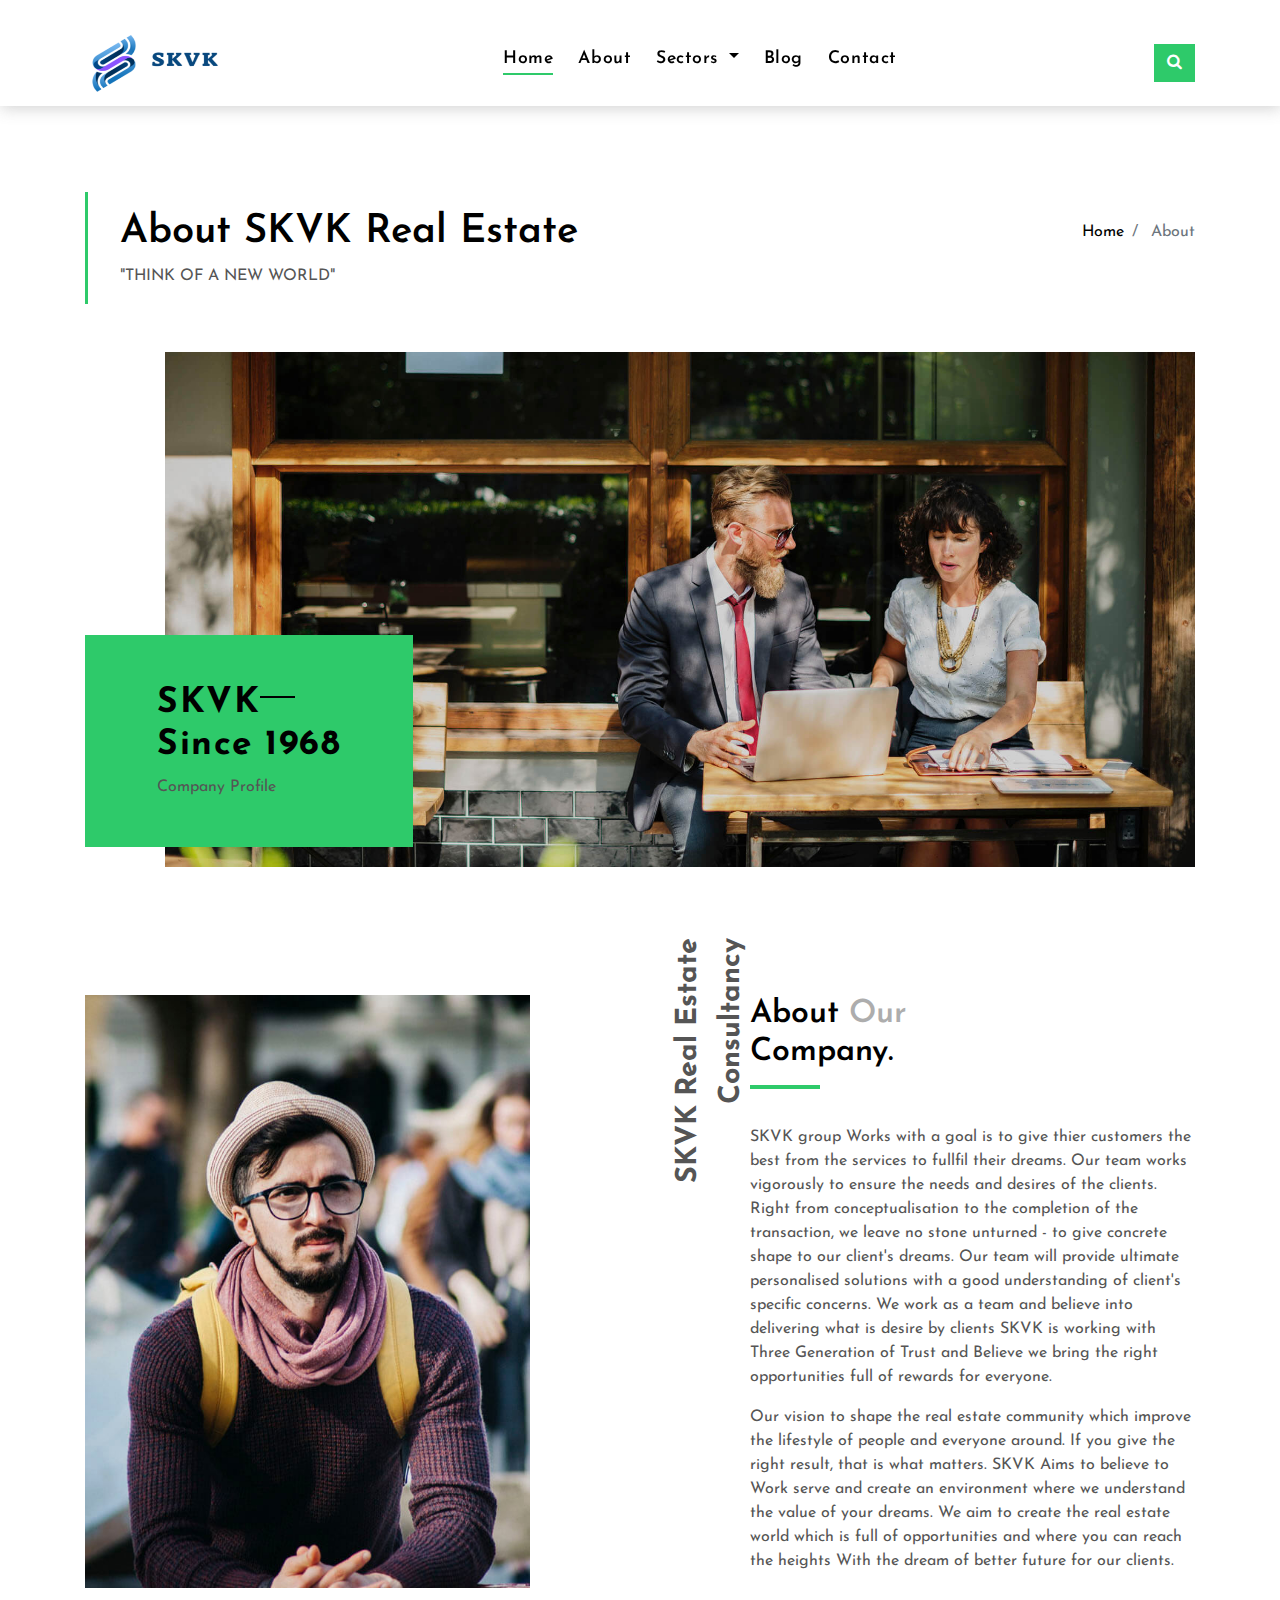
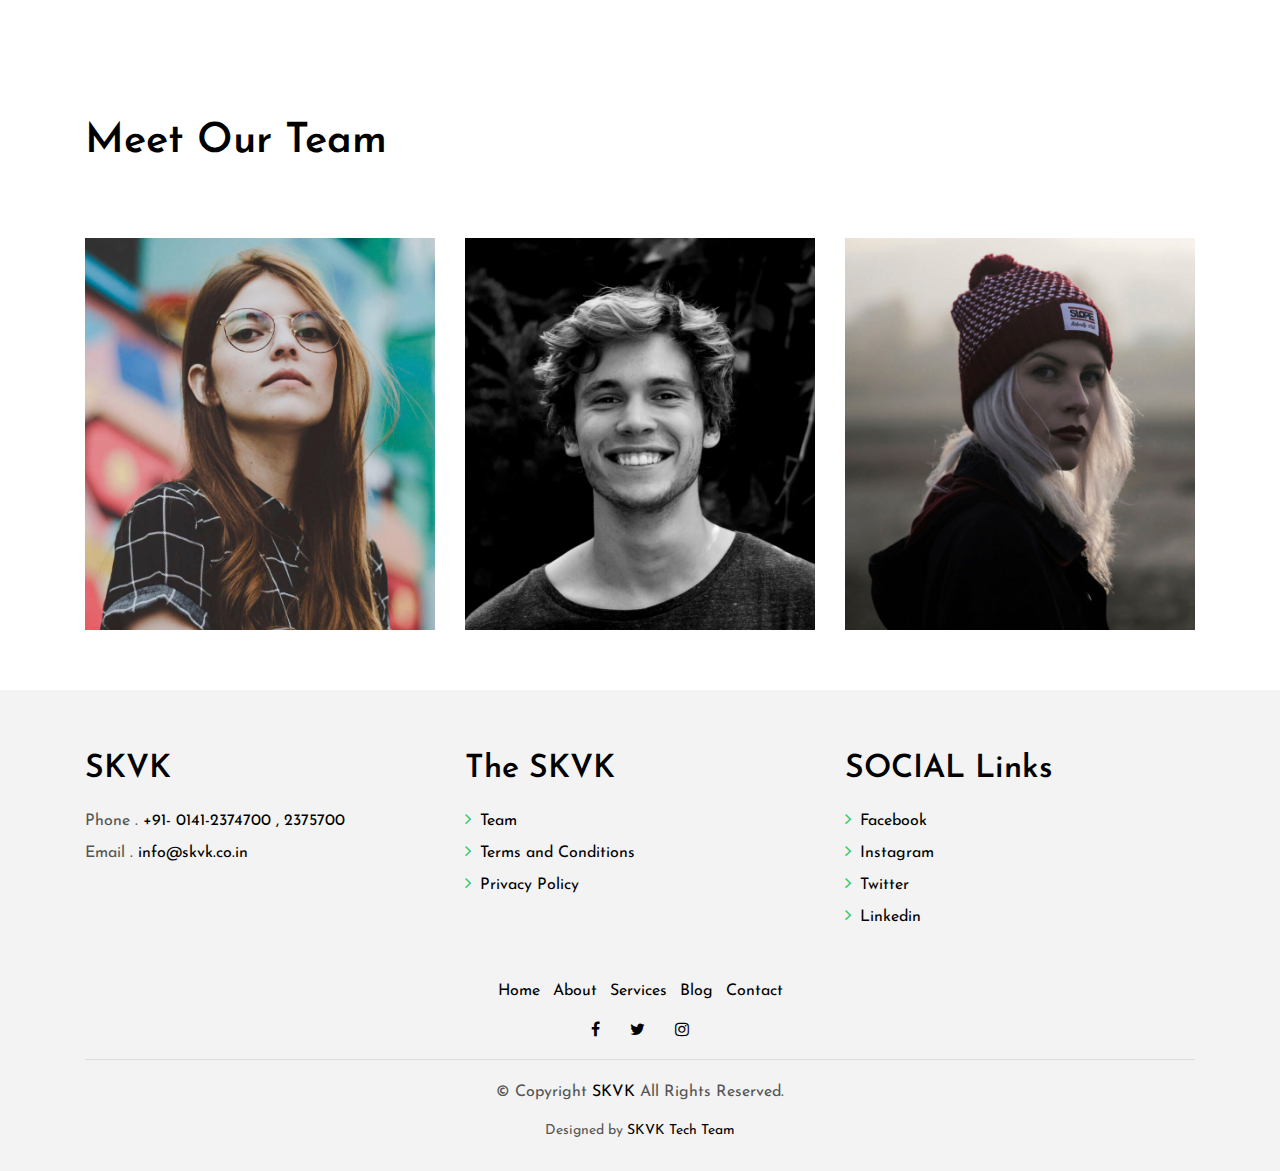
<file: about.html>
<!DOCTYPE html>
<html lang="en">
<head>
  <meta charset="utf-8">
  <title>SKVK</title>
  <meta content="width=device-width, initial-scale=1.0" name="viewport">
  <meta content="" name="keywords">
  <meta content="" name="description">

  <!-- Favicons -->
  <link href="img/skvk.PNG" rel="icon" />
  <link href="img/apple-touch-icon.png" rel="apple-touch-icon">

  <!-- Google Fonts -->
  <link rel="preconnect" href="https://fonts.googleapis.com">
  <link rel="preconnect" href="https://fonts.gstatic.com" crossorigin>
  <link href="https://fonts.googleapis.com/css2?family=Josefin+Sans:ital,wght@0,100..700;1,100..700&display=swap" rel="stylesheet">

  <!-- Bootstrap CSS File -->
  <link href="lib/bootstrap/css/bootstrap.min.css" rel="stylesheet">

  <!-- Libraries CSS Files -->
  <link href="lib/font-awesome/css/font-awesome.min.css" rel="stylesheet">
  <link href="lib/animate/animate.min.css" rel="stylesheet">
  <link href="lib/ionicons/css/ionicons.min.css" rel="stylesheet">
  <link href="lib/owlcarousel/assets/owl.carousel.min.css" rel="stylesheet">

  <!-- Main Stylesheet File -->
  <link href="css/style.css" rel="stylesheet">

  
</head>

<body>

  <!-- <div class="click-closed"></div> -->
  

  <!--/ Nav Star /-->
  <nav class="navbar navbar-default navbar-trans navbar-expand-lg fixed-top">
    <div class="container">
      <button class="navbar-toggler collapsed" type="button" data-toggle="collapse" data-target="#navbarDefault"
        aria-controls="navbarDefault" aria-expanded="false" aria-label="Toggle navigation">
        <span></span>
        <span></span>
        <span></span>
      </button>
      <a class="navbar-brand text-brand" href="index.html"><img src="img/skvklogo1.png" height="60px" width="140px"></a>
      <button type="button" class="btn btn-link nav-search navbar-toggle-box-collapse d-md-none" data-toggle="collapse"
        data-target="#navbarTogglerDemo01" aria-expanded="false">
        <span class="fa fa-search" aria-hidden="true"></span>
      </button>
      <div class="navbar-collapse collapse justify-content-center" id="navbarDefault">
        <ul class="navbar-nav">
          <li class="nav-item">
            <a class="nav-link active" href="index.html">Home</a>
          </li>
          <li class="nav-item">
            <a class="nav-link" href="about.html">About</a>
          </li>
          <li class="nav-item dropdown">
            <a class="nav-link dropdown-toggle" href="#" id="navbarDropdown" role="button" data-toggle="dropdown"
              aria-haspopup="true" aria-expanded="false">
              Sectors
            </a>
            <div class="dropdown-menu" aria-labelledby="navbarDropdown">
              <a class="dropdown-item" href="./service1.html">Buy/Sell</a>
              <a class="dropdown-item" href="./service2.html">Rent/Lease</a>
              <a class="dropdown-item" href="./service3.html">Joint Venture</a>
              <a class="dropdown-item" href="./service4.html">TownShip</a>
              <a class="dropdown-item" href="./service5.html">Land Valuation</a>
              <a class="dropdown-item" href="./service6.html">Portfolio</a>
            </div>
          </li>
          <!-- <li class="nav-item">
            <a class="nav-link" href="property-grid.html">Services</a>
          </li> -->
          <li class="nav-item">
            <a class="nav-link" href="blog-grid.html">Blog</a>
          </li>
          
          <li class="nav-item">
            <a class="nav-link" href="contact.html">Contact</a>
          </li>
        </ul>
      </div>
      <button type="button" class="btn btn-b-n navbar-toggle-box-collapse d-none d-md-block" data-toggle="collapse"
        data-target="#navbarTogglerDemo01" aria-expanded="false">
        <span class="fa fa-search" aria-hidden="true"></span>
      </button>
    </div>
  </nav>
  <!--/ Nav End /-->

  <!--/ Intro Single star /-->
  <section class="intro-single">
    <div class="container">
      <div class="row">
        <div class="col-md-12 col-lg-8">
          <div class="title-single-box">
            <h1 class="title-single">About SKVK Real Estate 
              </h1>
              <div>"THINK OF A NEW WORLD"</div>
          </div>
        </div>
        <div class="col-md-12 col-lg-4">
          <nav aria-label="breadcrumb" class="breadcrumb-box d-flex justify-content-lg-end">
            <ol class="breadcrumb">
              <li class="breadcrumb-item">
                <a href="#">Home</a>
              </li>
              <li class="breadcrumb-item active" aria-current="page">
                About
              </li>
            </ol>
          </nav>
        </div>
      </div>
    </div>
  </section>
  <!--/ Intro Single End /-->

  <!--/ About Star /-->
  <section class="section-about">
    <div class="container">
      <div class="row">
        <div class="col-sm-12">
          <div class="about-img-box">
            <img src="img/slide-about-1.jpg" alt="" class="img-fluid">
          </div>
          <div class="sinse-box">
            <h3 class="sinse-title">SKVK
              <span></span>
              <br> Since 1968</h3>
            <p>Company Profile</p>
          </div>
        </div>
        <div class="col-md-12 section-t8">
          <div class="row">
            <div class="col-md-6 col-lg-5">
              <img src="img/about-2.jpg" alt="" class="img-fluid">
            </div>
            <div class="col-lg-2  d-none d-lg-block">
              <div class="title-vertical d-flex justify-content-start">
                <span>SKVK Real Estate Consultancy</span>
              </div>
            </div>
            <div class="col-md-6 col-lg-5 section-md-t3">
              <div class="title-box-d">
                <h3 class="title-d">About
                  <span class="color-d">Our</span>
                  <br> Company.</h3>
              </div>
              <p class="color-text-a">
                SKVK group Works with a  goal is to give thier customers the best from the services to fullfil their dreams. Our team works vigorously to ensure the needs and desires of  the clients. Right from conceptualisation to the completion of the transaction, we leave no stone unturned - to give concrete shape to our client's dreams. Our team will provide ultimate personalised solutions with a good understanding of client's specific concerns. We work as a team and believe into delivering  what is desire by  clients SKVK is working with  Three Generation of Trust and Believe we bring the right opportunities full of rewards for everyone. 
              </p>
              <p class="color-text-a">
                Our vision to shape the real estate community which improve the lifestyle of people and everyone around. If you give the right result, that is what matters. SKVK Aims to  believe to  Work  serve and create an environment where we understand the value of your dreams. We aim to create the real estate world which is full of opportunities and where you can reach the heights  With the dream of better future for our clients.
              </p>
            </div>
          </div>
        </div>
      </div>
    </div>
  </section>
  <!--/ About End /-->

  <!--/ Team Star /-->
  <section class="section-agents section-t8">
    <div class="container">
      <div class="row">
        <div class="col-md-12">
          <div class="title-wrap d-flex justify-content-between">
            <div class="title-box">
              <h2 class="title-a">Meet Our Team</h2>
            </div>
          </div>
        </div>
      </div>
      <div class="row">
        <div class="col-md-4">
          <div class="card-box-d">
            <div class="card-img-d">
              <img src="img/agent-7.jpg" alt="" class="img-d img-fluid">
            </div>
            <div class="card-overlay card-overlay-hover">
              <div class="card-header-d">
                <div class="card-title-d align-self-center">
                  <h3 class="title-d">
                    <a href="agent-single.html" class="link-two">Margaret Sotillo
                      <br> Escala</a>
                  </h3>
                </div>
              </div>
              <div class="card-body-d">
                <p class="content-d color-text-a">
                  Sed porttitor lectus nibh, Cras ultricies ligula sed magna dictum porta two.
                </p>
                <div class="info-agents color-a">
                  <p>
                    <strong>Phone: </strong> +54 356 945234</p>
                  <p>
                    <strong>Email: </strong> agents@example.com</p>
                </div>
              </div>
              <div class="card-footer-d">
                <div class="socials-footer d-flex justify-content-center">
                  <ul class="list-inline">
                    <li class="list-inline-item">
                      <a href="#" class="link-one">
                        <i class="fa fa-facebook" aria-hidden="true"></i>
                      </a>
                    </li>
                    <li class="list-inline-item">
                      <a href="#" class="link-one">
                        <i class="fa fa-twitter" aria-hidden="true"></i>
                      </a>
                    </li>
                    <li class="list-inline-item">
                      <a href="#" class="link-one">
                        <i class="fa fa-instagram" aria-hidden="true"></i>
                      </a>
                    </li>
                    <li class="list-inline-item">
                      <a href="#" class="link-one">
                        <i class="fa fa-pinterest-p" aria-hidden="true"></i>
                      </a>
                    </li>
                    <li class="list-inline-item">
                      <a href="#" class="link-one">
                        <i class="fa fa-dribbble" aria-hidden="true"></i>
                      </a>
                    </li>
                  </ul>
                </div>
              </div>
            </div>
          </div>
        </div>
        <div class="col-md-4">
          <div class="card-box-d">
            <div class="card-img-d">
              <img src="img/agent-6.jpg" alt="" class="img-d img-fluid">
            </div>
            <div class="card-overlay card-overlay-hover">
              <div class="card-header-d">
                <div class="card-title-d align-self-center">
                  <h3 class="title-d">
                    <a href="agent-single.html" class="link-two">Stiven Spilver
                      <br> Darw</a>
                  </h3>
                </div>
              </div>
              <div class="card-body-d">
                <p class="content-d color-text-a">
                  Sed porttitor lectus nibh, Cras ultricies ligula sed magna dictum porta two.
                </p>
                <div class="info-agents color-a">
                  <p>
                    <strong>Phone: </strong> +54 356 945234</p>
                  <p>
                    <strong>Email: </strong> agents@example.com</p>
                </div>
              </div>
              <div class="card-footer-d">
                <div class="socials-footer d-flex justify-content-center">
                  <ul class="list-inline">
                    <li class="list-inline-item">
                      <a href="#" class="link-one">
                        <i class="fa fa-facebook" aria-hidden="true"></i>
                      </a>
                    </li>
                    <li class="list-inline-item">
                      <a href="#" class="link-one">
                        <i class="fa fa-twitter" aria-hidden="true"></i>
                      </a>
                    </li>
                    <li class="list-inline-item">
                      <a href="#" class="link-one">
                        <i class="fa fa-instagram" aria-hidden="true"></i>
                      </a>
                    </li>
                    <li class="list-inline-item">
                      <a href="#" class="link-one">
                        <i class="fa fa-pinterest-p" aria-hidden="true"></i>
                      </a>
                    </li>
                    <li class="list-inline-item">
                      <a href="#" class="link-one">
                        <i class="fa fa-dribbble" aria-hidden="true"></i>
                      </a>
                    </li>
                  </ul>
                </div>
              </div>
            </div>
          </div>
        </div>
        <div class="col-md-4">
          <div class="card-box-d">
            <div class="card-img-d">
              <img src="img/agent-5.jpg" alt="" class="img-d img-fluid">
            </div>
            <div class="card-overlay card-overlay-hover">
              <div class="card-header-d">
                <div class="card-title-d align-self-center">
                  <h3 class="title-d">
                    <a href="agent-single.html" class="link-two">Emma Toledo
                      <br> Cascada</a>
                  </h3>
                </div>
              </div>
              <div class="card-body-d">
                <p class="content-d color-text-a">
                  Sed porttitor lectus nibh, Cras ultricies ligula sed magna dictum porta two.
                </p>
                <div class="info-agents color-a">
                  <p>
                    <strong>Phone: </strong> +54 356 945234</p>
                  <p>
                    <strong>Email: </strong> agents@example.com</p>
                </div>
              </div>
              <div class="card-footer-d">
                <div class="socials-footer d-flex justify-content-center">
                  <ul class="list-inline">
                    <li class="list-inline-item">
                      <a href="https://www.facebook.com/skvkgroup/">
                        <i class="fa fa-facebook" aria-hidden="true"></i>
                      </a>
                    </li>
                    <li class="list-inline-item">
                      <a href="">
                        <i class="fa fa-twitter" aria-hidden="true"></i>
                      </a>
                    </li>
                    <li class="list-inline-item">
                      <a href="https://www.instagram.com/skvkgroup/">
                        <i class="fa fa-instagram" aria-hidden="true"></i>
                      </a>
                    </li>
                  </ul>
                </div>
              </div>
            </div>
          </div>
        </div>
      </div>
    </div>
  </section>
  <!--/ Team End /-->

  <!--/ footer Star /-->
  <section class="section-footer">
    <div class="container">
      <div class="row">
        <div class="col-sm-12 col-md-4">
          <div class="widget-a">
            <div class="w-header-a">
              <h3 class="w-title-a text-brand">SKVK</h3>
            </div>
            <div class="w-body-a">
              <p class="w-text-a color-text-a">
                
              </p>
            </div>
            <div class="w-footer-a">
              <ul class="list-unstyled">
                <li class="color-a">
                  <span class="color-text-a">Phone .</span> +91- 0141-2374700 , 2375700
                </li>
                <li class="color-a">
                  <span class="color-text-a">Email .</span> info@skvk.co.in
                </li>
              </ul>
            </div>
          </div>
        </div>
        <div class="col-sm-12 col-md-4 section-md-t3">
          <div class="widget-a">
            <div class="w-header-a">
              <h3 class="w-title-a text-brand">The SKVK</h3>
            </div>
            <div class="w-body-a">
              <div class="w-body-a">
                <ul class="list-unstyled">
                  <li class="item-list-a">
                    <i class="fa fa-angle-right"></i> <a href="#">Team</a>
                  </li>
                  <li class="item-list-a">
                    <i class="fa fa-angle-right"></i> <a href="#">Terms and Conditions</a>
                  </li>
                  <li class="item-list-a">
                    <i class="fa fa-angle-right"></i> <a href="#">Privacy Policy</a>
                  </li>
                </ul>
              </div>
            </div>
          </div>
        </div>
        <div class="col-sm-12 col-md-4 section-md-t3">
          <div class="widget-a">
            <div class="w-header-a">
              <h3 class="w-title-a text-brand">SOCIAL Links</h3>
            </div>
            <div class="w-body-a">
              <ul class="list-unstyled">
                
                <li class="item-list-a">
                  <i class="fa fa-angle-right"></i> <a href="https://www.facebook.com/skvkgroup/">Facebook</a>
                </li>
                <li class="item-list-a">
                  <i class="fa fa-angle-right"></i> <a href="https://www.instagram.com/skvkgroup/">Instagram</a>
                </li>
                <li class="item-list-a">
                  <i class="fa fa-angle-right"></i> <a href="#">Twitter</a>
                </li>
                <li class="item-list-a">
                  <i class="fa fa-angle-right"></i> <a href="https://www.linkedin.com/in/sampati-kraya-vikraya-kendra-88006bb4/">Linkedin</a>
                </li>
                <!-- <li class="item-list-a">
                  <i class="fa fa-angle-right"></i> <a href="#"></a>
                </li> -->
              </ul>
            </div>
          </div>
        </div>
      </div>
    </div>
  </section>
  <footer>
    <div class="container">
      <div class="row">
        <div class="col-md-12">
          <nav class="nav-footer">
            <ul class="list-inline">
              <li class="list-inline-item">
                <a href="#">Home</a>
              </li>
              <li class="list-inline-item">
                <a href="#">About</a>
              </li>
              <li class="list-inline-item">
                <a href="#">Services</a>
              </li>
              <li class="list-inline-item">
                <a href="#">Blog</a>
              </li>
              <li class="list-inline-item">
                <a href="#">Contact</a>
              </li>
            </ul>
          </nav>
          <div class="socials-a">
            <ul class="list-inline">
              <li class="list-inline-item">
                <a href="https://www.facebook.com/skvkgroup/">
                  <i class="fa fa-facebook" aria-hidden="true"></i>
                </a>
              </li>
              <li class="list-inline-item">
                <a href="">
                  <i class="fa fa-twitter" aria-hidden="true"></i>
                </a>
              </li>
              <li class="list-inline-item">
                <a href="https://www.instagram.com/skvkgroup/">
                  <i class="fa fa-instagram" aria-hidden="true"></i>
                </a>
              </li>
            </ul>
          </div>
          <div class="copyright-footer">
            <p class="copyright color-text-a">
              &copy; Copyright
              <span class="color-a">SKVK</span> All Rights Reserved.
            </p>
          </div>
          <div class="credits">
            Designed by <a href="">SKVK Tech Team</a>
          </div>
        </div>
      </div>
    </div>
  </footer>
  <!--/ Footer End /-->

  <a href="#" class="back-to-top"><i class="fa fa-chevron-up"></i></a>
  <div id="preloader"></div>

  <!-- JavaScript Libraries -->
  <script src="lib/jquery/jquery.min.js"></script>
  <script src="lib/jquery/jquery-migrate.min.js"></script>
  <script src="lib/popper/popper.min.js"></script>
  <script src="lib/bootstrap/js/bootstrap.min.js"></script>
  <script src="lib/easing/easing.min.js"></script>
  <script src="lib/owlcarousel/owl.carousel.min.js"></script>
  <script src="lib/scrollreveal/scrollreveal.min.js"></script>
  <!-- Contact Form JavaScript File -->
  <script src="contactform/contactform.js"></script>

  <!-- Template Main Javascript File -->
  <script src="js/main.js"></script>

</body>
</html>
</file>
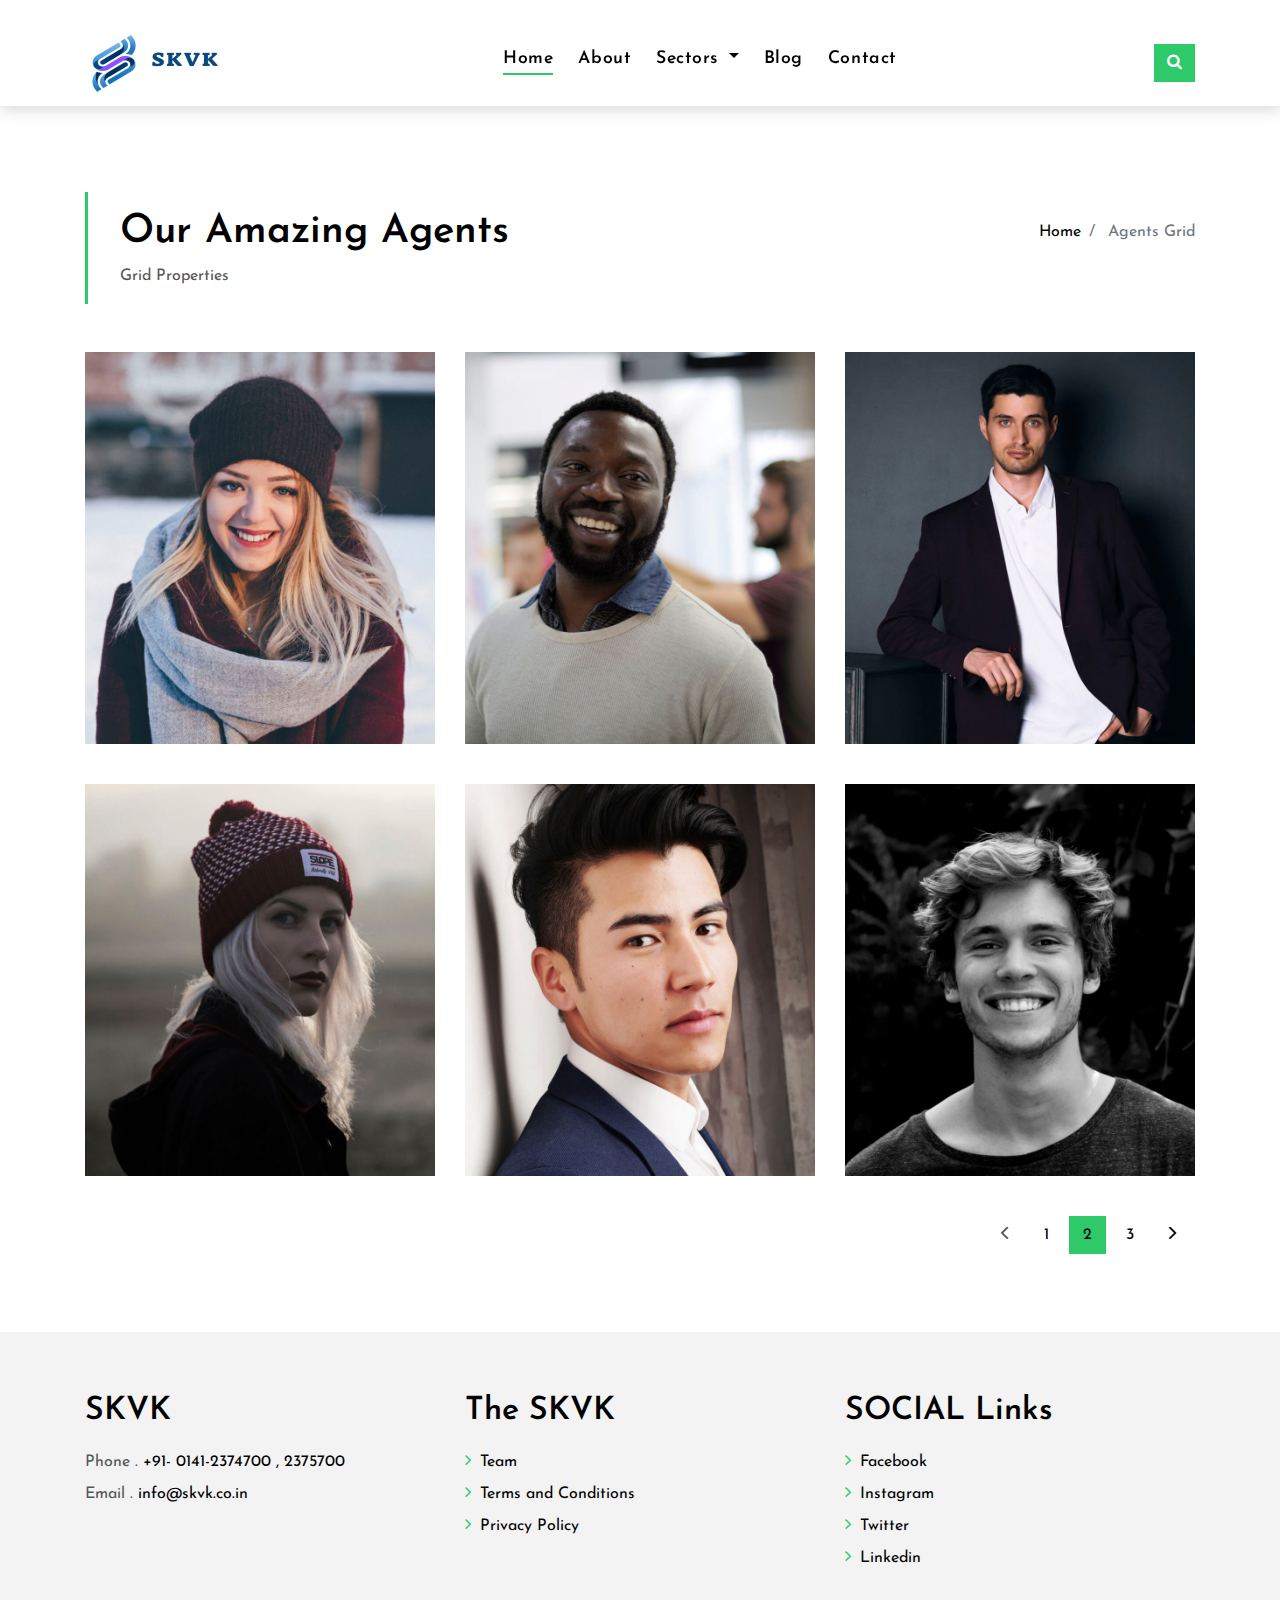
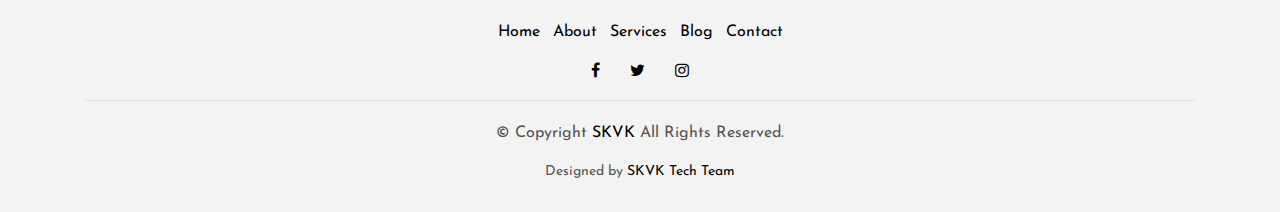
<file: agents-grid.html>
<!DOCTYPE html>
<html lang="en">
<head>
  <meta charset="utf-8">
  <title>SKVK</title>
  <meta content="width=device-width, initial-scale=1.0" name="viewport">
  <meta content="" name="keywords">
  <meta content="" name="description">

  <!-- Favicons -->
  <link href="img/skvk.PNG" rel="icon" />
  <link href="img/apple-touch-icon.png" rel="apple-touch-icon">

  <!-- Google Fonts -->
  <link rel="preconnect" href="https://fonts.googleapis.com">
  <link rel="preconnect" href="https://fonts.gstatic.com" crossorigin>
  <link href="https://fonts.googleapis.com/css2?family=Josefin+Sans:ital,wght@0,100..700;1,100..700&display=swap" rel="stylesheet">

  <!-- Bootstrap CSS File -->
  <link href="lib/bootstrap/css/bootstrap.min.css" rel="stylesheet">

  <!-- Libraries CSS Files -->
  <link href="lib/font-awesome/css/font-awesome.min.css" rel="stylesheet">
  <link href="lib/animate/animate.min.css" rel="stylesheet">
  <link href="lib/ionicons/css/ionicons.min.css" rel="stylesheet">
  <link href="lib/owlcarousel/assets/owl.carousel.min.css" rel="stylesheet">

  <!-- Main Stylesheet File -->
  <link href="css/style.css" rel="stylesheet">

  
</head>

<body>

  <!-- <div class="click-closed"></div> -->
  

  <!--/ Nav Star /-->
  <nav class="navbar navbar-default navbar-trans navbar-expand-lg fixed-top">
    <div class="container">
      <button class="navbar-toggler collapsed" type="button" data-toggle="collapse" data-target="#navbarDefault"
        aria-controls="navbarDefault" aria-expanded="false" aria-label="Toggle navigation">
        <span></span>
        <span></span>
        <span></span>
      </button>
      <a class="navbar-brand text-brand" href="index.html"><img src="img/skvklogo1.png" height="60px" width="140px"></a>
      <button type="button" class="btn btn-link nav-search navbar-toggle-box-collapse d-md-none" data-toggle="collapse"
        data-target="#navbarTogglerDemo01" aria-expanded="false">
        <span class="fa fa-search" aria-hidden="true"></span>
      </button>
      <div class="navbar-collapse collapse justify-content-center" id="navbarDefault">
        <ul class="navbar-nav">
          <li class="nav-item">
            <a class="nav-link active" href="index.html">Home</a>
          </li>
          <li class="nav-item">
            <a class="nav-link" href="about.html">About</a>
          </li>
          <li class="nav-item dropdown">
            <a class="nav-link dropdown-toggle" href="#" id="navbarDropdown" role="button" data-toggle="dropdown"
              aria-haspopup="true" aria-expanded="false">
              Sectors
            </a>
            <div class="dropdown-menu" aria-labelledby="navbarDropdown">
              <a class="dropdown-item" href="./service1.html">Buy/Sell</a>
              <a class="dropdown-item" href="./service2.html">Rent/Lease</a>
              <a class="dropdown-item" href="./service3.html">Joint Venture</a>
              <a class="dropdown-item" href="./service4.html">TownShip</a>
              <a class="dropdown-item" href="./service5.html">Land Valuation</a>
              <a class="dropdown-item" href="./service6.html">Portfolio</a>
            </div>
          </li>
          <!-- <li class="nav-item">
            <a class="nav-link" href="property-grid.html">Services</a>
          </li> -->
          <li class="nav-item">
            <a class="nav-link" href="blog-grid.html">Blog</a>
          </li>
          
          <li class="nav-item">
            <a class="nav-link" href="contact.html">Contact</a>
          </li>
        </ul>
      </div>
      <button type="button" class="btn btn-b-n navbar-toggle-box-collapse d-none d-md-block" data-toggle="collapse"
        data-target="#navbarTogglerDemo01" aria-expanded="false">
        <span class="fa fa-search" aria-hidden="true"></span>
      </button>
    </div>
  </nav>
  <!--/ Nav End /-->

  <!--/ Intro Single star /-->
  <section class="intro-single">
    <div class="container">
      <div class="row">
        <div class="col-md-12 col-lg-8">
          <div class="title-single-box">
            <h1 class="title-single">Our Amazing Agents</h1>
            <span class="color-text-a">Grid Properties</span>
          </div>
        </div>
        <div class="col-md-12 col-lg-4">
          <nav aria-label="breadcrumb" class="breadcrumb-box d-flex justify-content-lg-end">
            <ol class="breadcrumb">
              <li class="breadcrumb-item">
                <a href="#">Home</a>
              </li>
              <li class="breadcrumb-item active" aria-current="page">
                Agents Grid
              </li>
            </ol>
          </nav>
        </div>
      </div>
    </div>
  </section>
  <!--/ Intro Single End /-->

  <!--/ Agents Grid Star /-->
  <section class="agents-grid grid">
    <div class="container">
      <div class="row">
        <div class="col-md-4">
          <div class="card-box-d">
            <div class="card-img-d">
              <img src="img/agent-4.jpg" alt="" class="img-d img-fluid">
            </div>
            <div class="card-overlay card-overlay-hover">
              <div class="card-header-d">
                <div class="card-title-d align-self-center">
                  <h3 class="title-d">
                    <a href="#" class="link-two">Margaret Sotillo
                      <br> Escala</a>
                  </h3>
                </div>
              </div>
              <div class="card-body-d">
                <p class="content-d color-text-a">
                  Sed porttitor lectus nibh, Cras ultricies ligula sed magna dictum porta two.
                </p>
                <div class="info-agents color-a">
                  <p>
                    <strong>Phone: </strong> +54 356 945234</p>
                  <p>
                    <strong>Email: </strong> agents@example.com</p>
                </div>
              </div>
              <div class="card-footer-d">
                <div class="socials-footer d-flex justify-content-center">
                  <ul class="list-inline">
                    <li class="list-inline-item">
                      <a href="#" class="link-one">
                        <i class="fa fa-facebook" aria-hidden="true"></i>
                      </a>
                    </li>
                    <li class="list-inline-item">
                      <a href="#" class="link-one">
                        <i class="fa fa-twitter" aria-hidden="true"></i>
                      </a>
                    </li>
                    <li class="list-inline-item">
                      <a href="#" class="link-one">
                        <i class="fa fa-instagram" aria-hidden="true"></i>
                      </a>
                    </li>
                    <li class="list-inline-item">
                      <a href="#" class="link-one">
                        <i class="fa fa-pinterest-p" aria-hidden="true"></i>
                      </a>
                    </li>
                    <li class="list-inline-item">
                      <a href="#" class="link-one">
                        <i class="fa fa-dribbble" aria-hidden="true"></i>
                      </a>
                    </li>
                  </ul>
                </div>
              </div>
            </div>
          </div>
        </div>
        <div class="col-md-4">
          <div class="card-box-d">
            <div class="card-img-d">
              <img src="img/agent-2.jpg" alt="" class="img-d img-fluid">
            </div>
            <div class="card-overlay card-overlay-hover">
              <div class="card-header-d">
                <div class="card-title-d align-self-center">
                  <h3 class="title-d">
                    <a href="#" class="link-two">Margaret Sotillo
                      <br> Escala</a>
                  </h3>
                </div>
              </div>
              <div class="card-body-d">
                <p class="content-d color-text-a">
                  Sed porttitor lectus nibh, Cras ultricies ligula sed magna dictum porta two.
                </p>
                <div class="info-agents color-a">
                  <p>
                    <strong>Phone: </strong> +54 356 945234</p>
                  <p>
                    <strong>Email: </strong> agents@example.com</p>
                </div>
              </div>
              <div class="card-footer-d">
                <div class="socials-footer d-flex justify-content-center">
                  <ul class="list-inline">
                    <li class="list-inline-item">
                      <a href="#" class="link-one">
                        <i class="fa fa-facebook" aria-hidden="true"></i>
                      </a>
                    </li>
                    <li class="list-inline-item">
                      <a href="#" class="link-one">
                        <i class="fa fa-twitter" aria-hidden="true"></i>
                      </a>
                    </li>
                    <li class="list-inline-item">
                      <a href="#" class="link-one">
                        <i class="fa fa-instagram" aria-hidden="true"></i>
                      </a>
                    </li>
                    <li class="list-inline-item">
                      <a href="#" class="link-one">
                        <i class="fa fa-pinterest-p" aria-hidden="true"></i>
                      </a>
                    </li>
                    <li class="list-inline-item">
                      <a href="#" class="link-one">
                        <i class="fa fa-dribbble" aria-hidden="true"></i>
                      </a>
                    </li>
                  </ul>
                </div>
              </div>
            </div>
          </div>
        </div>
        <div class="col-md-4">
          <div class="card-box-d">
            <div class="card-img-d">
              <img src="img/agent-3.jpg" alt="" class="img-d img-fluid">
            </div>
            <div class="card-overlay card-overlay-hover">
              <div class="card-header-d">
                <div class="card-title-d align-self-center">
                  <h3 class="title-d">
                    <a href="#" class="link-two">Margaret Sotillo
                      <br> Escala</a>
                  </h3>
                </div>
              </div>
              <div class="card-body-d">
                <p class="content-d color-text-a">
                  Sed porttitor lectus nibh, Cras ultricies ligula sed magna dictum porta two.
                </p>
                <div class="info-agents color-a">
                  <p>
                    <strong>Phone: </strong> +54 356 945234</p>
                  <p>
                    <strong>Email: </strong> agents@example.com</p>
                </div>
              </div>
              <div class="card-footer-d">
                <div class="socials-footer d-flex justify-content-center">
                  <ul class="list-inline">
                    <li class="list-inline-item">
                      <a href="#" class="link-one">
                        <i class="fa fa-facebook" aria-hidden="true"></i>
                      </a>
                    </li>
                    <li class="list-inline-item">
                      <a href="#" class="link-one">
                        <i class="fa fa-twitter" aria-hidden="true"></i>
                      </a>
                    </li>
                    <li class="list-inline-item">
                      <a href="#" class="link-one">
                        <i class="fa fa-instagram" aria-hidden="true"></i>
                      </a>
                    </li>
                    <li class="list-inline-item">
                      <a href="#" class="link-one">
                        <i class="fa fa-pinterest-p" aria-hidden="true"></i>
                      </a>
                    </li>
                    <li class="list-inline-item">
                      <a href="#" class="link-one">
                        <i class="fa fa-dribbble" aria-hidden="true"></i>
                      </a>
                    </li>
                  </ul>
                </div>
              </div>
            </div>
          </div>
        </div>
        <div class="col-md-4">
          <div class="card-box-d">
            <div class="card-img-d">
              <img src="img/agent-5.jpg" alt="" class="img-d img-fluid">
            </div>
            <div class="card-overlay card-overlay-hover">
              <div class="card-header-d">
                <div class="card-title-d align-self-center">
                  <h3 class="title-d">
                    <a href="#" class="link-two">Margaret Sotillo
                      <br> Escala</a>
                  </h3>
                </div>
              </div>
              <div class="card-body-d">
                <p class="content-d color-text-a">
                  Sed porttitor lectus nibh, Cras ultricies ligula sed magna dictum porta two.
                </p>
                <div class="info-agents color-a">
                  <p>
                    <strong>Phone: </strong> +54 356 945234</p>
                  <p>
                    <strong>Email: </strong> agents@example.com</p>
                </div>
              </div>
              <div class="card-footer-d">
                <div class="socials-footer d-flex justify-content-center">
                  <ul class="list-inline">
                    <li class="list-inline-item">
                      <a href="#" class="link-one">
                        <i class="fa fa-facebook" aria-hidden="true"></i>
                      </a>
                    </li>
                    <li class="list-inline-item">
                      <a href="#" class="link-one">
                        <i class="fa fa-twitter" aria-hidden="true"></i>
                      </a>
                    </li>
                    <li class="list-inline-item">
                      <a href="#" class="link-one">
                        <i class="fa fa-instagram" aria-hidden="true"></i>
                      </a>
                    </li>
                    <li class="list-inline-item">
                      <a href="#" class="link-one">
                        <i class="fa fa-pinterest-p" aria-hidden="true"></i>
                      </a>
                    </li>
                    <li class="list-inline-item">
                      <a href="#" class="link-one">
                        <i class="fa fa-dribbble" aria-hidden="true"></i>
                      </a>
                    </li>
                  </ul>
                </div>
              </div>
            </div>
          </div>
        </div>
        <div class="col-md-4">
          <div class="card-box-d">
            <div class="card-img-d">
              <img src="img/agent-1.jpg" alt="" class="img-d img-fluid">
            </div>
            <div class="card-overlay card-overlay-hover">
              <div class="card-header-d">
                <div class="card-title-d align-self-center">
                  <h3 class="title-d">
                    <a href="#" class="link-two">Margaret Sotillo
                      <br> Escala</a>
                  </h3>
                </div>
              </div>
              <div class="card-body-d">
                <p class="content-d color-text-a">
                  Sed porttitor lectus nibh, Cras ultricies ligula sed magna dictum porta two.
                </p>
                <div class="info-agents color-a">
                  <p>
                    <strong>Phone: </strong> +54 356 945234</p>
                  <p>
                    <strong>Email: </strong> agents@example.com</p>
                </div>
              </div>
              <div class="card-footer-d">
                <div class="socials-footer d-flex justify-content-center">
                  <ul class="list-inline">
                    <li class="list-inline-item">
                      <a href="#" class="link-one">
                        <i class="fa fa-facebook" aria-hidden="true"></i>
                      </a>
                    </li>
                    <li class="list-inline-item">
                      <a href="#" class="link-one">
                        <i class="fa fa-twitter" aria-hidden="true"></i>
                      </a>
                    </li>
                    <li class="list-inline-item">
                      <a href="#" class="link-one">
                        <i class="fa fa-instagram" aria-hidden="true"></i>
                      </a>
                    </li>
                    <li class="list-inline-item">
                      <a href="#" class="link-one">
                        <i class="fa fa-pinterest-p" aria-hidden="true"></i>
                      </a>
                    </li>
                    <li class="list-inline-item">
                      <a href="#" class="link-one">
                        <i class="fa fa-dribbble" aria-hidden="true"></i>
                      </a>
                    </li>
                  </ul>
                </div>
              </div>
            </div>
          </div>
        </div>
        <div class="col-md-4">
          <div class="card-box-d">
            <div class="card-img-d">
              <img src="img/agent-6.jpg" alt="" class="img-d img-fluid">
            </div>
            <div class="card-overlay card-overlay-hover">
              <div class="card-header-d">
                <div class="card-title-d align-self-center">
                  <h3 class="title-d">
                    <a href="#" class="link-two">Margaret Sotillo
                      <br> Escala</a>
                  </h3>
                </div>
              </div>
              <div class="card-body-d">
                <p class="content-d color-text-a">
                  Sed porttitor lectus nibh, Cras ultricies ligula sed magna dictum porta two.
                </p>
                <div class="info-agents color-a">
                  <p>
                    <strong>Phone: </strong> +54 356 945234</p>
                  <p>
                    <strong>Email: </strong> agents@example.com</p>
                </div>
              </div>
              <div class="card-footer-d">
                <div class="socials-footer d-flex justify-content-center">
                  <ul class="list-inline">
                    <li class="list-inline-item">
                      <a href="#" class="link-one">
                        <i class="fa fa-facebook" aria-hidden="true"></i>
                      </a>
                    </li>
                    <li class="list-inline-item">
                      <a href="#" class="link-one">
                        <i class="fa fa-twitter" aria-hidden="true"></i>
                      </a>
                    </li>
                    <li class="list-inline-item">
                      <a href="#" class="link-one">
                        <i class="fa fa-instagram" aria-hidden="true"></i>
                      </a>
                    </li>
                    <li class="list-inline-item">
                      <a href="#" class="link-one">
                        <i class="fa fa-pinterest-p" aria-hidden="true"></i>
                      </a>
                    </li>
                    <li class="list-inline-item">
                      <a href="#" class="link-one">
                        <i class="fa fa-dribbble" aria-hidden="true"></i>
                      </a>
                    </li>
                  </ul>
                </div>
              </div>
            </div>
          </div>
        </div>
      </div>
      <div class="row">
        <div class="col-sm-12">
          <nav class="pagination-a">
            <ul class="pagination justify-content-end">
              <li class="page-item disabled">
                <a class="page-link" href="#" tabindex="-1">
                  <span class="ion-ios-arrow-back"></span>
                </a>
              </li>
              <li class="page-item">
                <a class="page-link" href="#">1</a>
              </li>
              <li class="page-item active">
                <a class="page-link" href="#">2</a>
              </li>
              <li class="page-item">
                <a class="page-link" href="#">3</a>
              </li>
              <li class="page-item next">
                <a class="page-link" href="#">
                  <span class="ion-ios-arrow-forward"></span>
                </a>
              </li>
            </ul>
          </nav>
        </div>
      </div>
    </div>
  </section>
  <!--/ Agents Grid End /-->

  <!--/ footer Star /-->
  <section class="section-footer">
    <div class="container">
      <div class="row">
        <div class="col-sm-12 col-md-4">
          <div class="widget-a">
            <div class="w-header-a">
              <h3 class="w-title-a text-brand">SKVK</h3>
            </div>
            <div class="w-body-a">
              <p class="w-text-a color-text-a">
              
              </p>
            </div>
            <div class="w-footer-a">
              <ul class="list-unstyled">
                <li class="color-a">
                  <span class="color-text-a">Phone .</span> +91- 0141-2374700 , 2375700
                </li>
                <li class="color-a">
                  <span class="color-text-a">Email .</span> info@skvk.co.in
                </li>
              </ul>
            </div>
          </div>
        </div>
        <div class="col-sm-12 col-md-4 section-md-t3">
          <div class="widget-a">
            <div class="w-header-a">
              <h3 class="w-title-a text-brand">The SKVK</h3>
            </div>
            <div class="w-body-a">
              <div class="w-body-a">
                <ul class="list-unstyled">
                  <li class="item-list-a">
                    <i class="fa fa-angle-right"></i> <a href="#">Team</a>
                  </li>
                  <li class="item-list-a">
                    <i class="fa fa-angle-right"></i> <a href="#">Terms and Conditions</a>
                  </li>
                  <li class="item-list-a">
                    <i class="fa fa-angle-right"></i> <a href="#">Privacy Policy</a>
                  </li>
                </ul>
              </div>
            </div>
          </div>
        </div>
        <div class="col-sm-12 col-md-4 section-md-t3">
          <div class="widget-a">
            <div class="w-header-a">
              <h3 class="w-title-a text-brand">SOCIAL Links</h3>
            </div>
            <div class="w-body-a">
              <ul class="list-unstyled">
                
                <li class="item-list-a">
                  <i class="fa fa-angle-right"></i> <a href="https://www.facebook.com/skvkgroup/">Facebook</a>
                </li>
                <li class="item-list-a">
                  <i class="fa fa-angle-right"></i> <a href="https://www.instagram.com/skvkgroup/">Instagram</a>
                </li>
                <li class="item-list-a">
                  <i class="fa fa-angle-right"></i> <a href="#">Twitter</a>
                </li>
                <li class="item-list-a">
                  <i class="fa fa-angle-right"></i> <a href="https://www.linkedin.com/in/sampati-kraya-vikraya-kendra-88006bb4/">Linkedin</a>
                </li>
                <!-- <li class="item-list-a">
                  <i class="fa fa-angle-right"></i> <a href="#"></a>
                </li> -->
              </ul>
            </div>
          </div>
        </div>
      </div>
    </div>
  </section>
  <footer>
    <div class="container">
      <div class="row">
        <div class="col-md-12">
          <nav class="nav-footer">
            <ul class="list-inline">
              <li class="list-inline-item">
                <a href="#">Home</a>
              </li>
              <li class="list-inline-item">
                <a href="#">About</a>
              </li>
              <li class="list-inline-item">
                <a href="#">Services</a>
              </li>
              <li class="list-inline-item">
                <a href="#">Blog</a>
              </li>
              <li class="list-inline-item">
                <a href="#">Contact</a>
              </li>
            </ul>
          </nav>
          <div class="socials-a">
            <ul class="list-inline">
              <li class="list-inline-item">
                <a href="https://www.facebook.com/skvkgroup/">
                  <i class="fa fa-facebook" aria-hidden="true"></i>
                </a>
              </li>
              <li class="list-inline-item">
                <a href="">
                  <i class="fa fa-twitter" aria-hidden="true"></i>
                </a>
              </li>
              <li class="list-inline-item">
                <a href="https://www.instagram.com/skvkgroup/">
                  <i class="fa fa-instagram" aria-hidden="true"></i>
                </a>
              </li>
            </ul>
          </div>
          <div class="copyright-footer">
            <p class="copyright color-text-a">
              &copy; Copyright
              <span class="color-a">SKVK</span> All Rights Reserved.
            </p>
          </div>
          <div class="credits">
            Designed by <a href="">SKVK Tech Team</a>
          </div>
        </div>
      </div>
    </div>
  </footer>
  <!--/ Footer End /-->

  <a href="#" class="back-to-top"><i class="fa fa-chevron-up"></i></a>
  <div id="preloader"></div>

  <!-- JavaScript Libraries -->
  <script src="lib/jquery/jquery.min.js"></script>
  <script src="lib/jquery/jquery-migrate.min.js"></script>
  <script src="lib/popper/popper.min.js"></script>
  <script src="lib/bootstrap/js/bootstrap.min.js"></script>
  <script src="lib/easing/easing.min.js"></script>
  <script src="lib/owlcarousel/owl.carousel.min.js"></script>
  <script src="lib/scrollreveal/scrollreveal.min.js"></script>
  <!-- Contact Form JavaScript File -->
  <script src="contactform/contactform.js"></script>

  <!-- Template Main Javascript File -->
  <script src="js/main.js"></script>

</body>
</html>
</file>
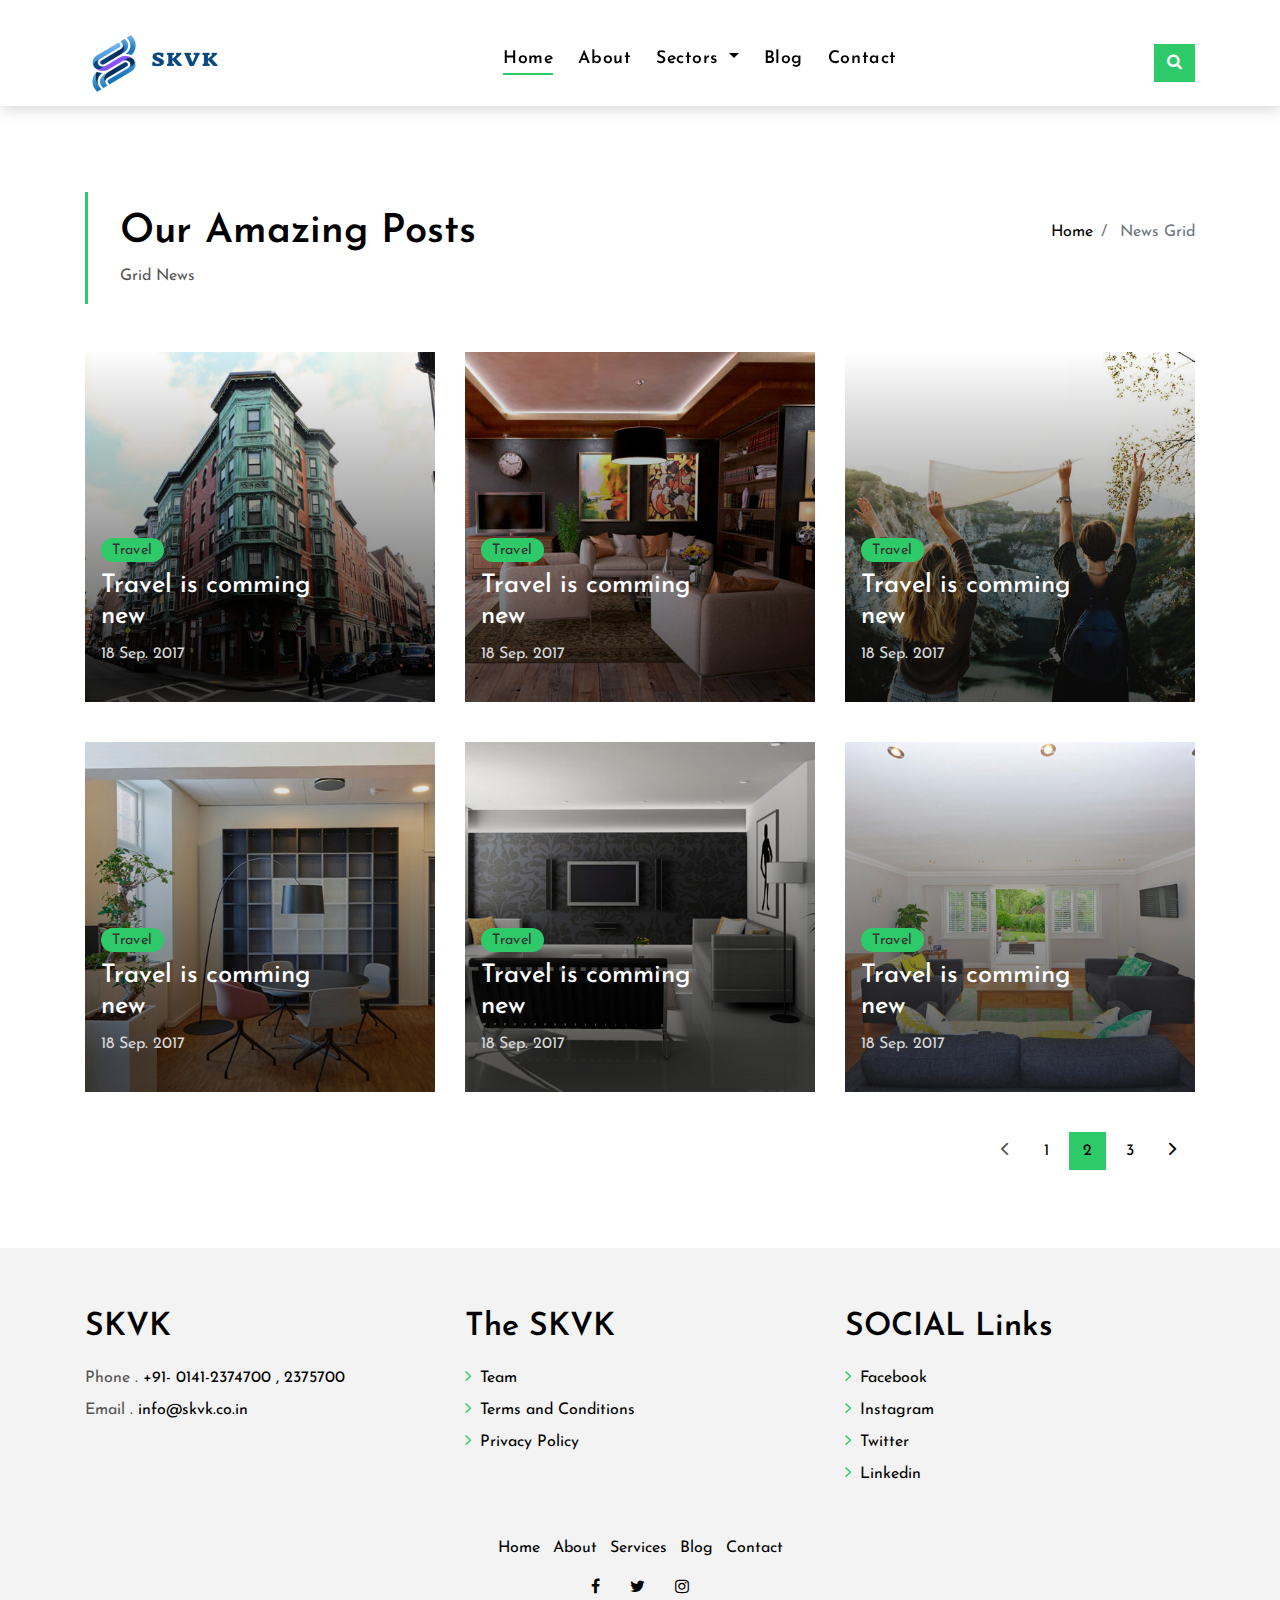
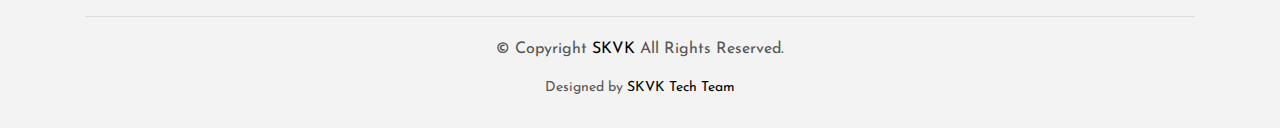
<file: blog-grid.html>
<!DOCTYPE html>
<html lang="en">
<head>
  <meta charset="utf-8">
  <title>SKVK</title>
  <meta content="width=device-width, initial-scale=1.0" name="viewport">
  <meta content="" name="keywords">
  <meta content="" name="description">

  <!-- Favicons -->
  <link href="img/skvk.PNG" rel="icon" />
  <link href="img/apple-touch-icon.png" rel="apple-touch-icon">

  <!-- Google Fonts -->
  <link rel="preconnect" href="https://fonts.googleapis.com">
  <link rel="preconnect" href="https://fonts.gstatic.com" crossorigin>
  <link href="https://fonts.googleapis.com/css2?family=Josefin+Sans:ital,wght@0,100..700;1,100..700&display=swap" rel="stylesheet">

  <!-- Bootstrap CSS File -->
  <link href="lib/bootstrap/css/bootstrap.min.css" rel="stylesheet">

  <!-- Libraries CSS Files -->
  <link href="lib/font-awesome/css/font-awesome.min.css" rel="stylesheet">
  <link href="lib/animate/animate.min.css" rel="stylesheet">
  <link href="lib/ionicons/css/ionicons.min.css" rel="stylesheet">
  <link href="lib/owlcarousel/assets/owl.carousel.min.css" rel="stylesheet">

  <!-- Main Stylesheet File -->
  <link href="css/style.css" rel="stylesheet">

  
</head>

<body>

  <!-- <div class="click-closed"></div> -->


  <!--/ Nav Star /-->
  <nav class="navbar navbar-default navbar-trans navbar-expand-lg fixed-top">
    <div class="container">
      <button class="navbar-toggler collapsed" type="button" data-toggle="collapse" data-target="#navbarDefault"
        aria-controls="navbarDefault" aria-expanded="false" aria-label="Toggle navigation">
        <span></span>
        <span></span>
        <span></span>
      </button>
      <a class="navbar-brand text-brand" href="index.html"><img src="img/skvklogo1.png" height="60px" width="140px"></a>
      <button type="button" class="btn btn-link nav-search navbar-toggle-box-collapse d-md-none" data-toggle="collapse"
        data-target="#navbarTogglerDemo01" aria-expanded="false">
        <span class="fa fa-search" aria-hidden="true"></span>
      </button>
      <div class="navbar-collapse collapse justify-content-center" id="navbarDefault">
        <ul class="navbar-nav">
          <li class="nav-item">
            <a class="nav-link active" href="index.html">Home</a>
          </li>
          <li class="nav-item">
            <a class="nav-link" href="about.html">About</a>
          </li>
          <li class="nav-item dropdown">
            <a class="nav-link dropdown-toggle" href="#" id="navbarDropdown" role="button" data-toggle="dropdown"
              aria-haspopup="true" aria-expanded="false">
              Sectors
            </a>
            <div class="dropdown-menu" aria-labelledby="navbarDropdown">
              <a class="dropdown-item" href="./service1.html">Buy/Sell</a>
              <a class="dropdown-item" href="./service2.html">Rent/Lease</a>
              <a class="dropdown-item" href="./service3.html">Joint Venture</a>
              <a class="dropdown-item" href="./service4.html">TownShip</a>
              <a class="dropdown-item" href="./service5.html">Land Valuation</a>
              <a class="dropdown-item" href="./service6.html">Portfolio</a>
            </div>
          </li>
          <!-- <li class="nav-item">
            <a class="nav-link" href="property-grid.html">Services</a>
          </li> -->
          <li class="nav-item">
            <a class="nav-link" href="blog-grid.html">Blog</a>
          </li>
          
          <li class="nav-item">
            <a class="nav-link" href="contact.html">Contact</a>
          </li>
        </ul>
      </div>
      <button type="button" class="btn btn-b-n navbar-toggle-box-collapse d-none d-md-block" data-toggle="collapse"
        data-target="#navbarTogglerDemo01" aria-expanded="false">
        <span class="fa fa-search" aria-hidden="true"></span>
      </button>
    </div>
  </nav>
  <!--/ Nav End /-->

  <!--/ Intro Single star /-->
  <section class="intro-single">
    <div class="container">
      <div class="row">
        <div class="col-md-12 col-lg-8">
          <div class="title-single-box">
            <h1 class="title-single">Our Amazing Posts</h1>
            <span class="color-text-a">Grid News</span>
          </div>
        </div>
        <div class="col-md-12 col-lg-4">
          <nav aria-label="breadcrumb" class="breadcrumb-box d-flex justify-content-lg-end">
            <ol class="breadcrumb">
              <li class="breadcrumb-item">
                <a href="index.html">Home</a>
              </li>
              <li class="breadcrumb-item active" aria-current="page">
                News Grid
              </li>
            </ol>
          </nav>
        </div>
      </div>
    </div>
  </section>
  <!--/ Intro Single End /-->

  <!--/ News Grid Star /-->
  <section class="news-grid grid">
    <div class="container">
      <div class="row">
        <div class="col-md-4">
          <div class="card-box-b card-shadow news-box">
            <div class="img-box-b">
              <img src="img/post-1.jpg" alt="" class="img-b img-fluid">
            </div>
            <div class="card-overlay">
              <div class="card-header-b">
                <div class="card-category-b">
                  <a href="#" class="category-b">Travel</a>
                </div>
                <div class="card-title-b">
                  <h2 class="title-2">
                    <a href="blog-single.html">Travel is comming
                      <br> new</a>
                  </h2>
                </div>
                <div class="card-date">
                  <span class="date-b">18 Sep. 2017</span>
                </div>
              </div>
            </div>
          </div>
        </div>
        <div class="col-md-4">
          <div class="card-box-b card-shadow news-box">
            <div class="img-box-b">
              <img src="img/post-2.jpg" alt="" class="img-b img-fluid">
            </div>
            <div class="card-overlay">
              <div class="card-header-b">
                <div class="card-category-b">
                  <a href="blog-single.html" class="category-b">Travel</a>
                </div>
                <div class="card-title-b">
                  <h2 class="title-2">
                    <a href="blog-single.html">Travel is comming
                      <br> new</a>
                  </h2>
                </div>
                <div class="card-date">
                  <span class="date-b">18 Sep. 2017</span>
                </div>
              </div>
            </div>
          </div>
        </div>
        <div class="col-md-4">
          <div class="card-box-b card-shadow news-box">
            <div class="img-box-b">
              <img src="img/post-3.jpg" alt="" class="img-b img-fluid">
            </div>
            <div class="card-overlay">
              <div class="card-header-b">
                <div class="card-category-b">
                  <a href="#" class="category-b">Travel</a>
                </div>
                <div class="card-title-b">
                  <h2 class="title-2">
                    <a href="blog-single.html">Travel is comming
                      <br> new</a>
                  </h2>
                </div>
                <div class="card-date">
                  <span class="date-b">18 Sep. 2017</span>
                </div>
              </div>
            </div>
          </div>
        </div>
        <div class="col-md-4">
          <div class="card-box-b card-shadow news-box">
            <div class="img-box-b">
              <img src="img/post-4.jpg" alt="" class="img-b img-fluid">
            </div>
            <div class="card-overlay">
              <div class="card-header-b">
                <div class="card-category-b">
                  <a href="#" class="category-b">Travel</a>
                </div>
                <div class="card-title-b">
                  <h2 class="title-2">
                    <a href="blog-single.html">Travel is comming
                      <br> new</a>
                  </h2>
                </div>
                <div class="card-date">
                  <span class="date-b">18 Sep. 2017</span>
                </div>
              </div>
            </div>
          </div>
        </div>
        <div class="col-md-4">
          <div class="card-box-b card-shadow news-box">
            <div class="img-box-b">
              <img src="img/post-5.jpg" alt="" class="img-b img-fluid">
            </div>
            <div class="card-overlay">
              <div class="card-header-b">
                <div class="card-category-b">
                  <a href="#" class="category-b">Travel</a>
                </div>
                <div class="card-title-b">
                  <h2 class="title-2">
                    <a href="blog-single.html">Travel is comming
                      <br> new</a>
                  </h2>
                </div>
                <div class="card-date">
                  <span class="date-b">18 Sep. 2017</span>
                </div>
              </div>
            </div>
          </div>
        </div>
        <div class="col-md-4">
          <div class="card-box-b card-shadow news-box">
            <div class="img-box-b">
              <img src="img/post-6.jpg" alt="" class="img-b img-fluid">
            </div>
            <div class="card-overlay">
              <div class="card-header-b">
                <div class="card-category-b">
                  <a href="#" class="category-b">Travel</a>
                </div>
                <div class="card-title-b">
                  <h2 class="title-2">
                    <a href="blog-single.html">Travel is comming
                      <br> new</a>
                  </h2>
                </div>
                <div class="card-date">
                  <span class="date-b">18 Sep. 2017</span>
                </div>
              </div>
            </div>
          </div>
        </div>
      </div>
      <div class="row">
        <div class="col-sm-12">
          <nav class="pagination-a">
            <ul class="pagination justify-content-end">
              <li class="page-item disabled">
                <a class="page-link" href="#" tabindex="-1">
                  <span class="ion-ios-arrow-back"></span>
                </a>
              </li>
              <li class="page-item">
                <a class="page-link" href="#">1</a>
              </li>
              <li class="page-item active">
                <a class="page-link" href="#">2</a>
              </li>
              <li class="page-item">
                <a class="page-link" href="#">3</a>
              </li>
              <li class="page-item next">
                <a class="page-link" href="#">
                  <span class="ion-ios-arrow-forward"></span>
                </a>
              </li>
            </ul>
          </nav>
        </div>
      </div>
    </div>
  </section>
  <!--/ News Grid End /-->

  <!--/ footer Star /-->
  <section class="section-footer">
    <div class="container">
      <div class="row">
        <div class="col-sm-12 col-md-4">
          <div class="widget-a">
            <div class="w-header-a">
              <h3 class="w-title-a text-brand">SKVK</h3>
            </div>
            <div class="w-body-a">
              <p class="w-text-a color-text-a">
                
              </p>
            </div>
            <div class="w-footer-a">
              <ul class="list-unstyled">
                <li class="color-a">
                  <span class="color-text-a">Phone .</span> +91- 0141-2374700 , 2375700
                </li>
                <li class="color-a">
                  <span class="color-text-a">Email .</span> info@skvk.co.in
                </li>
              </ul>
            </div>
          </div>
        </div>
        <div class="col-sm-12 col-md-4 section-md-t3">
          <div class="widget-a">
            <div class="w-header-a">
              <h3 class="w-title-a text-brand">The SKVK</h3>
            </div>
            <div class="w-body-a">
              <div class="w-body-a">
                <ul class="list-unstyled">
                  <li class="item-list-a">
                    <i class="fa fa-angle-right"></i> <a href="#">Team</a>
                  </li>
                  <li class="item-list-a">
                    <i class="fa fa-angle-right"></i> <a href="#">Terms and Conditions</a>
                  </li>
                  <li class="item-list-a">
                    <i class="fa fa-angle-right"></i> <a href="#">Privacy Policy</a>
                  </li>
                </ul>
              </div>
            </div>
          </div>
        </div>
        <div class="col-sm-12 col-md-4 section-md-t3">
          <div class="widget-a">
            <div class="w-header-a">
              <h3 class="w-title-a text-brand">SOCIAL Links</h3>
            </div>
            <div class="w-body-a">
              <ul class="list-unstyled">
                
                <li class="item-list-a">
                  <i class="fa fa-angle-right"></i> <a href="https://www.facebook.com/skvkgroup/">Facebook</a>
                </li>
                <li class="item-list-a">
                  <i class="fa fa-angle-right"></i> <a href="https://www.instagram.com/skvkgroup/">Instagram</a>
                </li>
                <li class="item-list-a">
                  <i class="fa fa-angle-right"></i> <a href="#">Twitter</a>
                </li>
                <li class="item-list-a">
                  <i class="fa fa-angle-right"></i> <a href="https://www.linkedin.com/in/sampati-kraya-vikraya-kendra-88006bb4/">Linkedin</a>
                </li>
                <!-- <li class="item-list-a">
                  <i class="fa fa-angle-right"></i> <a href="#"></a>
                </li> -->
              </ul>
            </div>
          </div>
        </div>
      </div>
    </div>
  </section>
  <footer>
    <div class="container">
      <div class="row">
        <div class="col-md-12">
          <nav class="nav-footer">
            <ul class="list-inline">
              <li class="list-inline-item">
                <a href="#">Home</a>
              </li>
              <li class="list-inline-item">
                <a href="#">About</a>
              </li>
              <li class="list-inline-item">
                <a href="#">Services</a>
              </li>
              <li class="list-inline-item">
                <a href="#">Blog</a>
              </li>
              <li class="list-inline-item">
                <a href="#">Contact</a>
              </li>
            </ul>
          </nav>
          <div class="socials-a">
            <ul class="list-inline">
              <li class="list-inline-item">
                <a href="https://www.facebook.com/skvkgroup/">
                  <i class="fa fa-facebook" aria-hidden="true"></i>
                </a>
              </li>
              <li class="list-inline-item">
                <a href="">
                  <i class="fa fa-twitter" aria-hidden="true"></i>
                </a>
              </li>
              <li class="list-inline-item">
                <a href="https://www.instagram.com/skvkgroup/">
                  <i class="fa fa-instagram" aria-hidden="true"></i>
                </a>
              </li>
            </ul>
          </div>
          <div class="copyright-footer">
            <p class="copyright color-text-a">
              &copy; Copyright
              <span class="color-a">SKVK</span> All Rights Reserved.
            </p>
          </div>
          <div class="credits">
            Designed by <a href="">SKVK Tech Team</a>
          </div>
        </div>
      </div>
    </div>
  </footer>
  <!--/ Footer End /-->

  <a href="#" class="back-to-top"><i class="fa fa-chevron-up"></i></a>
  <div id="preloader"></div>

  <!-- JavaScript Libraries -->
  <script src="lib/jquery/jquery.min.js"></script>
  <script src="lib/jquery/jquery-migrate.min.js"></script>
  <script src="lib/popper/popper.min.js"></script>
  <script src="lib/bootstrap/js/bootstrap.min.js"></script>
  <script src="lib/easing/easing.min.js"></script>
  <script src="lib/owlcarousel/owl.carousel.min.js"></script>
  <script src="lib/scrollreveal/scrollreveal.min.js"></script>
  <!-- Contact Form JavaScript File -->
  <script src="contactform/contactform.js"></script>

  <!-- Template Main Javascript File -->
  <script src="js/main.js"></script>

</body>
</html>
</file>
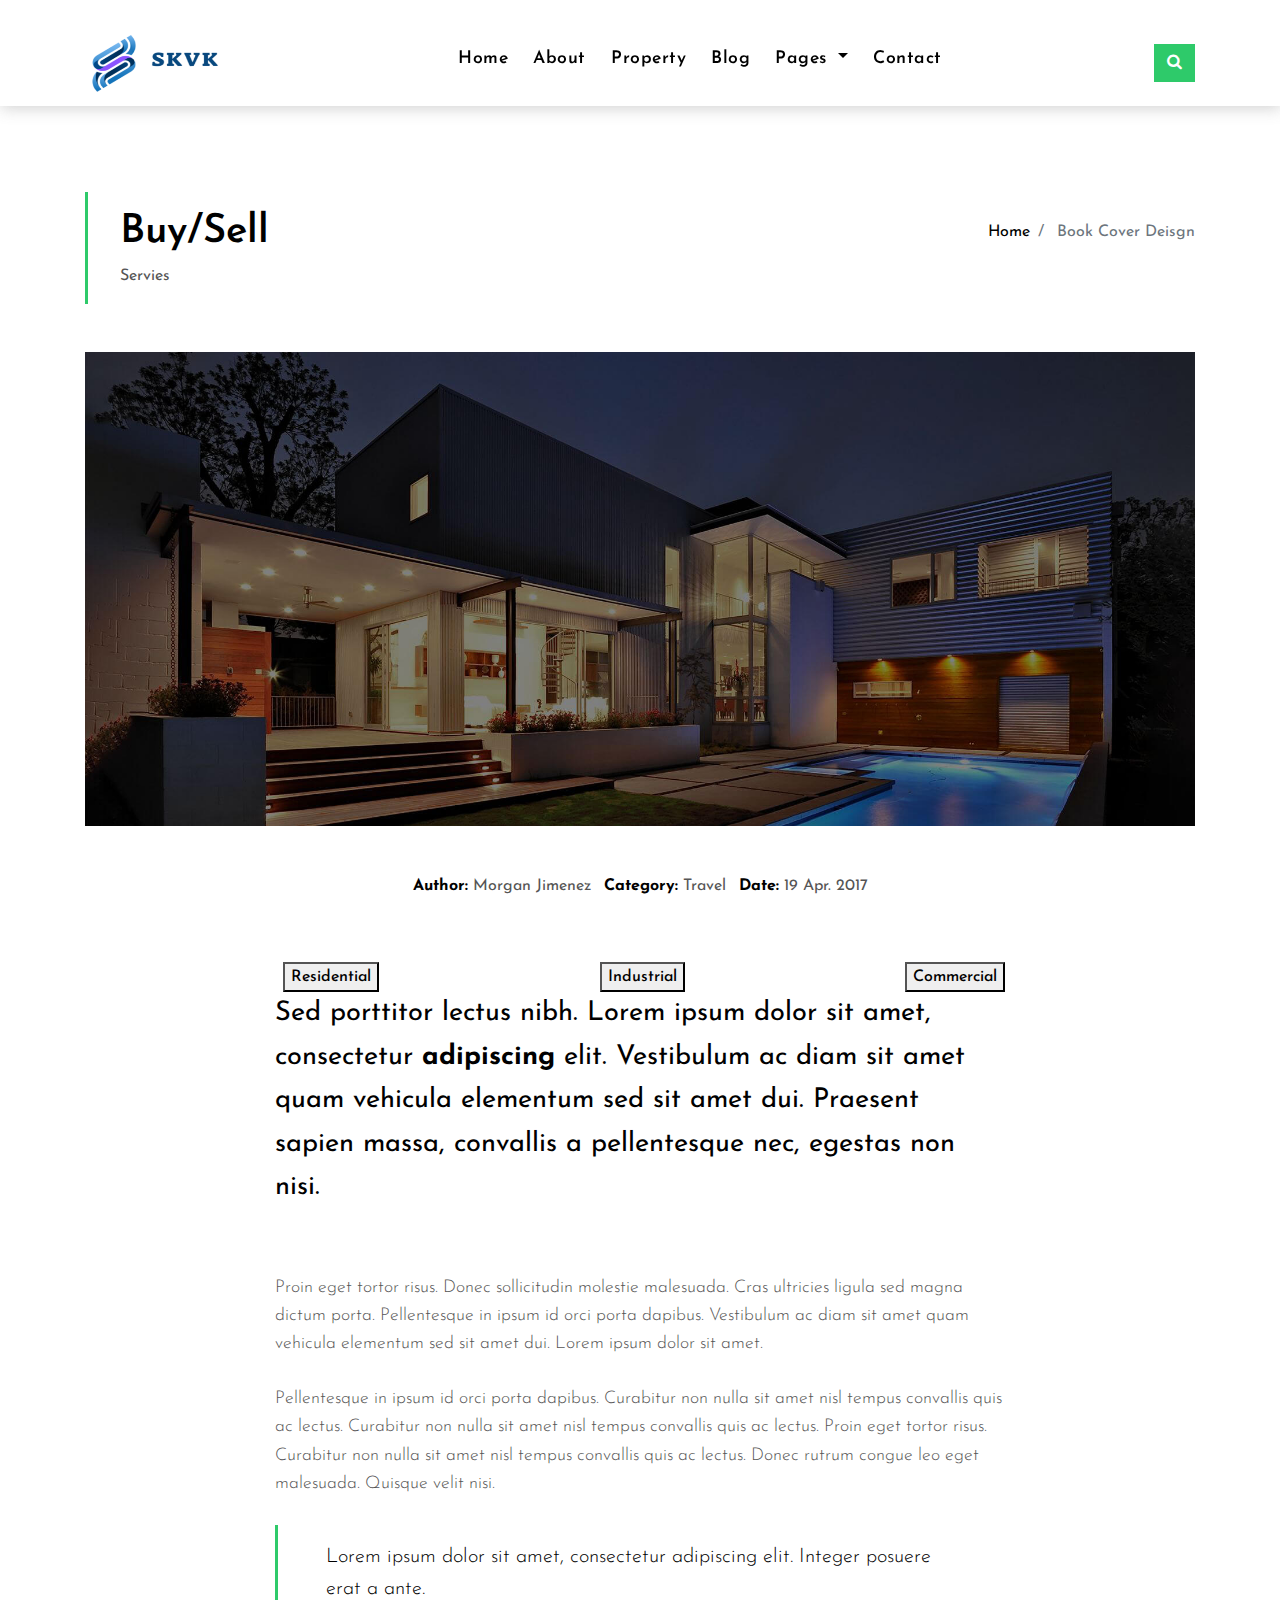
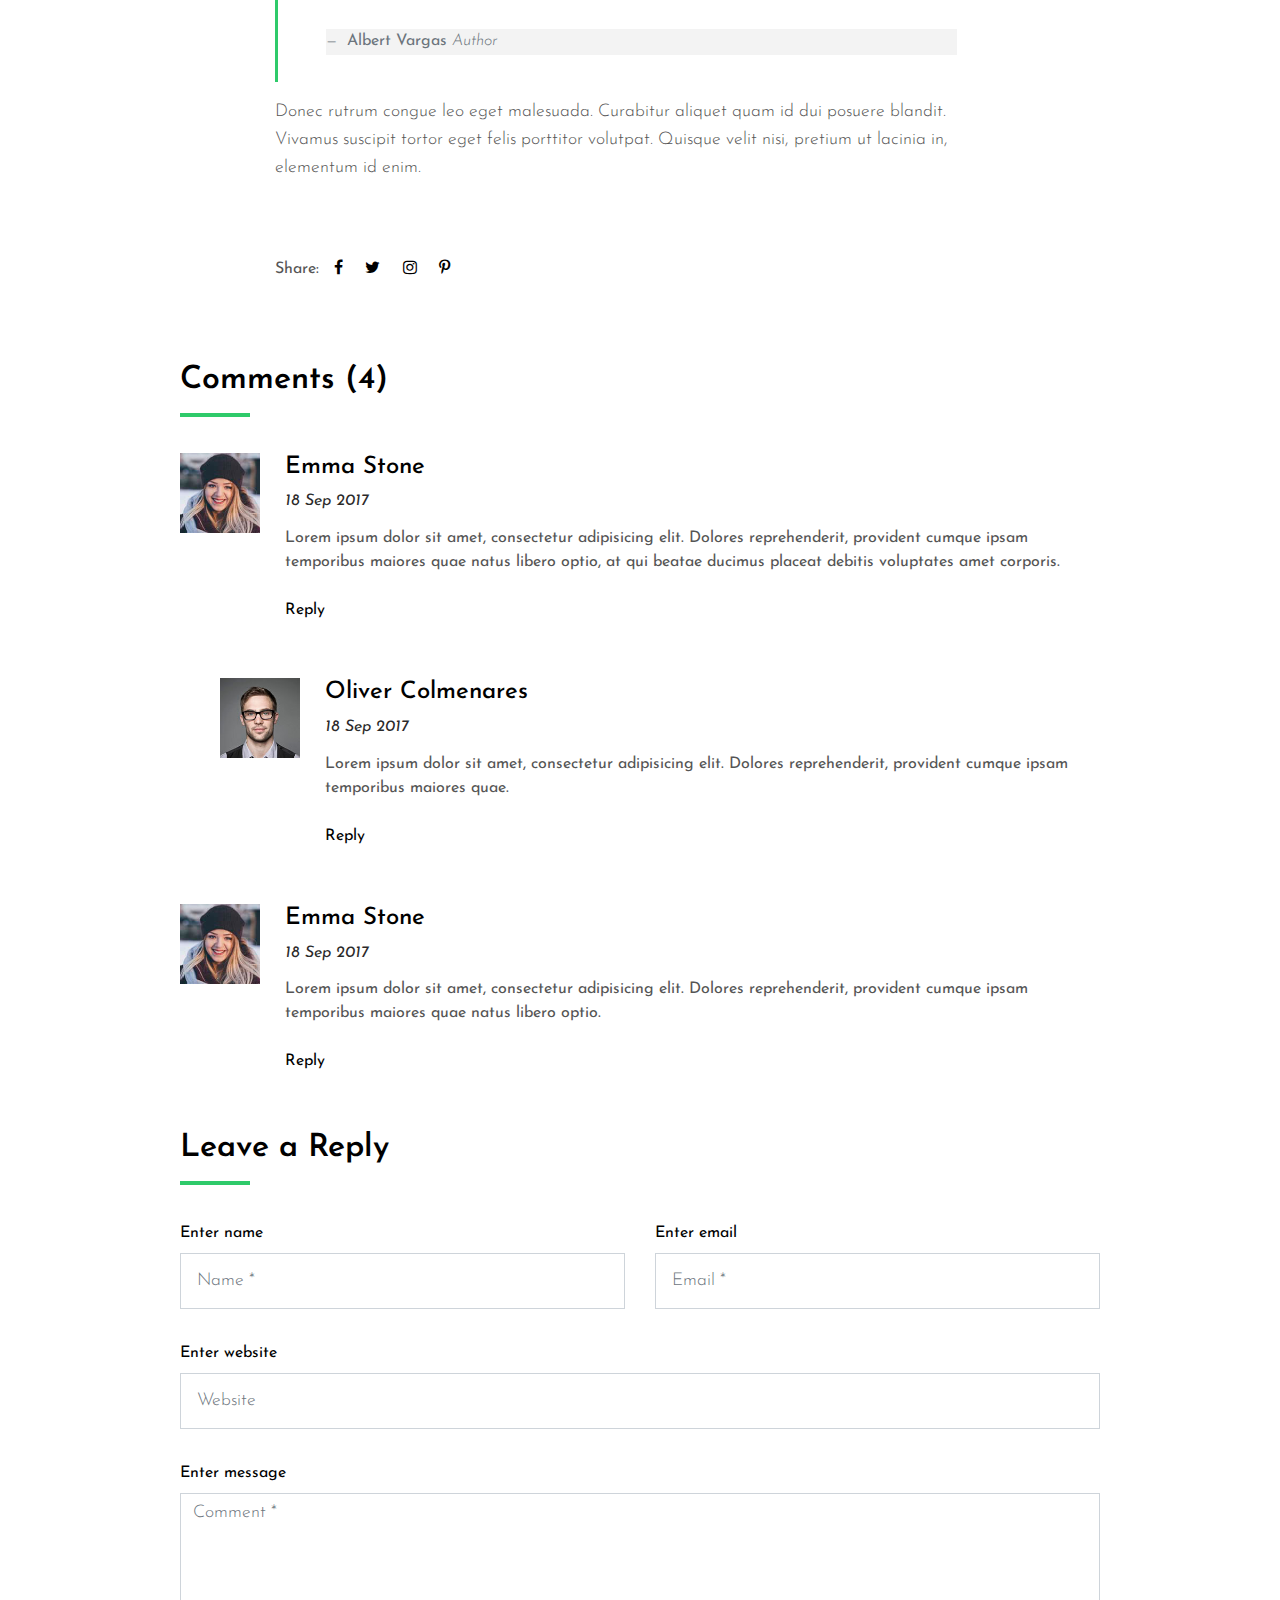
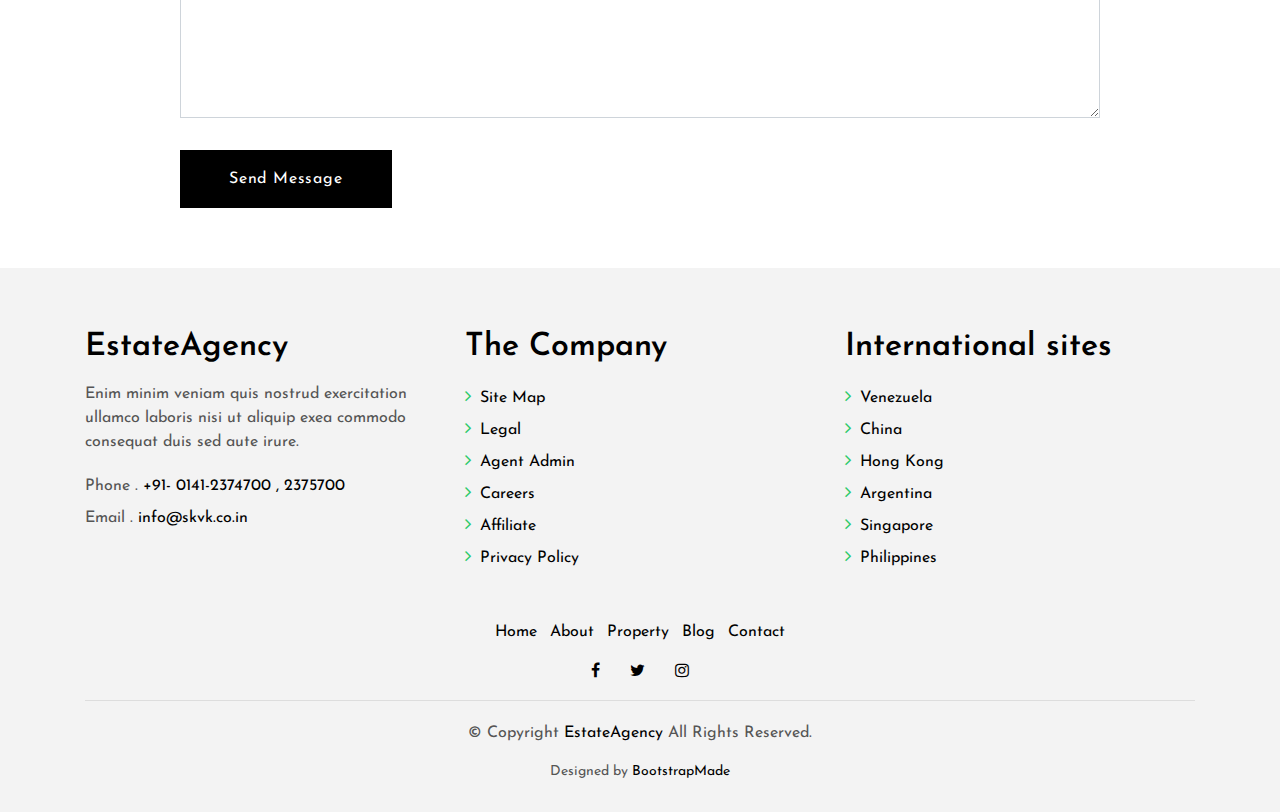
<file: blog-single.html>
<!DOCTYPE html>
<html lang="en">
<head>
  <meta charset="utf-8">
  <title>SKVK</title>
  <meta content="width=device-width, initial-scale=1.0" name="viewport">
  <meta content="" name="keywords">
  <meta content="" name="description">

  <!-- Favicons -->
  <link href="img/skvk.PNG" rel="icon" />
  <link href="img/apple-touch-icon.png" rel="apple-touch-icon">

  <!-- Google Fonts -->
  <link rel="preconnect" href="https://fonts.googleapis.com">
  <link rel="preconnect" href="https://fonts.gstatic.com" crossorigin>
  <link href="https://fonts.googleapis.com/css2?family=Josefin+Sans:ital,wght@0,100..700;1,100..700&display=swap" rel="stylesheet">
  <!-- Bootstrap CSS File -->
  <link href="lib/bootstrap/css/bootstrap.min.css" rel="stylesheet">

  <!-- Libraries CSS Files -->
  <link href="lib/font-awesome/css/font-awesome.min.css" rel="stylesheet">
  <link href="lib/animate/animate.min.css" rel="stylesheet">
  <link href="lib/ionicons/css/ionicons.min.css" rel="stylesheet">
  <link href="lib/owlcarousel/assets/owl.carousel.min.css" rel="stylesheet">

  <!-- Main Stylesheet File -->
  <link href="css/style.css" rel="stylesheet">
</head>

<body>

  <div class="click-closed"></div>
  <!--/ Form Search Star /-->
  <div class="box-collapse">
    <div class="title-box-d">
      <h3 class="title-d">Search Property</h3>
    </div>
    <span class="close-box-collapse right-boxed ion-ios-close"></span>
    <div class="box-collapse-wrap form">
      <form class="form-a">
        <div class="row">
          <div class="col-md-12 mb-2">
            <div class="form-group">
              <label for="Type">Keyword</label>
              <input type="text" class="form-control form-control-lg form-control-a" placeholder="Keyword">
            </div>
          </div>
          <div class="col-md-6 mb-2">
            <div class="form-group">
              <label for="Type">Type</label>
              <select class="form-control form-control-lg form-control-a" id="Type">
                <option>All Type</option>
                <option>For Rent</option>
                <option>For Sale</option>
                <option>Open House</option>
              </select>
            </div>
          </div>
          <div class="col-md-6 mb-2">
            <div class="form-group">
              <label for="city">City</label>
              <select class="form-control form-control-lg form-control-a" id="city">
                <option>All City</option>
                <option>Alabama</option>
                <option>Arizona</option>
                <option>California</option>
                <option>Colorado</option>
              </select>
            </div>
          </div>
          <div class="col-md-6 mb-2">
            <div class="form-group">
              <label for="bedrooms">Bedrooms</label>
              <select class="form-control form-control-lg form-control-a" id="bedrooms">
                <option>Any</option>
                <option>01</option>
                <option>02</option>
                <option>03</option>
              </select>
            </div>
          </div>
          <div class="col-md-6 mb-2">
            <div class="form-group">
              <label for="garages">Garages</label>
              <select class="form-control form-control-lg form-control-a" id="garages">
                <option>Any</option>
                <option>01</option>
                <option>02</option>
                <option>03</option>
                <option>04</option>
              </select>
            </div>
          </div>
          <div class="col-md-6 mb-2">
            <div class="form-group">
              <label for="bathrooms">Bathrooms</label>
              <select class="form-control form-control-lg form-control-a" id="bathrooms">
                <option>Any</option>
                <option>01</option>
                <option>02</option>
                <option>03</option>
              </select>
            </div>
          </div>
          <div class="col-md-6 mb-2">
            <div class="form-group">
              <label for="price">Min Price</label>
              <select class="form-control form-control-lg form-control-a" id="price">
                <option>Unlimite</option>
                <option>$50,000</option>
                <option>$100,000</option>
                <option>$150,000</option>
                <option>$200,000</option>
              </select>
            </div>
          </div>
          <div class="col-md-12">
            <button type="submit" class="btn btn-b">Search Property</button>
          </div>
        </div>
      </form>
    </div>
  </div>
  <!--/ Form Search End /-->

  <!--/ Nav Star /-->
  <nav class="navbar navbar-default navbar-trans navbar-expand-lg fixed-top">
    <div class="container">
      <button class="navbar-toggler collapsed" type="button" data-toggle="collapse" data-target="#navbarDefault"
        aria-controls="navbarDefault" aria-expanded="false" aria-label="Toggle navigation">
        <span></span>
        <span></span>
        <span></span>
      </button>
      <a class="navbar-brand text-brand" href="index.html"><img src="img/skvklogo1.png" height="60px" width="140px"></a>
      <button type="button" class="btn btn-link nav-search navbar-toggle-box-collapse d-md-none" data-toggle="collapse"
        data-target="#navbarTogglerDemo01" aria-expanded="false">
        <span class="fa fa-search" aria-hidden="true"></span>
      </button>
      <div class="navbar-collapse collapse justify-content-center" id="navbarDefault">
        <ul class="navbar-nav">
          <li class="nav-item">
            <a class="nav-link" href="index.html">Home</a>
          </li>
          <li class="nav-item">
            <a class="nav-link" href="about.html">About</a>
          </li>
          <li class="nav-item">
            <a class="nav-link" href="property-grid.html">Property</a>
          </li>
          <li class="nav-item">
            <a class="nav-link" href="blog-grid.html">Blog</a>
          </li>
          <li class="nav-item dropdown">
            <a class="nav-link dropdown-toggle" href="#" id="navbarDropdown" role="button" data-toggle="dropdown"
              aria-haspopup="true" aria-expanded="false">
              Pages
            </a>
            <div class="dropdown-menu" aria-labelledby="navbarDropdown">
              <a class="dropdown-item" href="property-single.html">Property Single</a>
              <a class="dropdown-item active" href="blog-single.html">Blog Single</a>
              <a class="dropdown-item" href="agents-grid.html">Agents Grid</a>
              <a class="dropdown-item" href="agent-single.html">Agent Single</a>
            </div>
          </li>
          <li class="nav-item">
            <a class="nav-link" href="contact.html">Contact</a>
          </li>
        </ul>
      </div>
      <button type="button" class="btn btn-b-n navbar-toggle-box-collapse d-none d-md-block" data-toggle="collapse"
        data-target="#navbarTogglerDemo01" aria-expanded="false">
        <span class="fa fa-search" aria-hidden="true"></span>
      </button>
    </div>
  </nav>
  <!--/ Nav End /-->

  <!--/ Intro Single star /-->
  <section class="intro-single">
    <div class="container">
      <div class="row">
        <div class="col-md-12 col-lg-8">
          <div class="title-single-box">
            <h1 class="title-single">Buy/Sell</h1>
            <span class="color-text-a">Servies</span>
          </div>
        </div>
        <div class="col-md-12 col-lg-4">
          <nav aria-label="breadcrumb" class="breadcrumb-box d-flex justify-content-lg-end">
            <ol class="breadcrumb">
              <li class="breadcrumb-item">
                <a href="#">Home</a>
              </li>
              <li class="breadcrumb-item active" aria-current="page">
                Book Cover Deisgn
              </li>
            </ol>
          </nav>
        </div>
      </div>
    </div>
  </section>
  <!--/ Intro Single End /-->

  

  <!--/ News Single Star /-->
  <section class="news-single nav-arrow-b">
    <div class="container">
      <div class="row">
        <div class="col-sm-12">
          <div class="news-img-box">
            <img src="img/slide-3.jpg" alt="" class="img-fluid">
          </div>
        </div>


        
        <div class="col-md-10 offset-md-1 col-lg-8 offset-lg-2">
          <div class="post-information">
            <ul class="list-inline text-center color-a">
              <li class="list-inline-item mr-2">
                <strong>Author: </strong>
                <span class="color-text-a">Morgan Jimenez</span>
              </li>
              <li class="list-inline-item mr-2">
                <strong>Category: </strong>
                <span class="color-text-a">Travel</span>
              </li>
              <li class="list-inline-item">
                <strong>Date: </strong>
                <span class="color-text-a">19 Apr. 2017</span>
              </li>
            </ul>
          </div>
          <section style="display: flex; justify-content: space-between">

            <div class="card-footer-c">
              <button href="#" class="link-c link-icon">Residential
                <!-- <span class="ion-ios-arrow-forward"></span> -->
              </button>
            </div>
            <div class="card-footer-c">
              <button href="#" class="link-c link-icon">Industrial
                <!-- <span class="ion-ios-arrow-forward"></span> -->
              </button>
            </div>
            <div class="card-footer-c">
              <button href="#" class="link-c link-icon">Commercial
                <!-- <span class="ion-ios-arrow-forward"></span> -->
              </button>
            </div>
            <!-- <div class="card-footer-c">
              <a href="#" class="link-c link-icon">
                <span class="ion-ios-arrow-forward"></span>
              </a>
            </div> -->
          </section>
          <div class="post-content color-text-a">
            <p class="post-intro">
              Sed porttitor lectus nibh. Lorem ipsum dolor sit amet, consectetur
              <strong>adipiscing</strong> elit. Vestibulum ac diam sit amet quam vehicula elementum sed sit amet dui.
              Praesent sapien massa, convallis a pellentesque nec, egestas non nisi.
            </p>
            <p>
              Proin eget tortor risus. Donec sollicitudin molestie malesuada. Cras ultricies ligula sed magna dictum
              porta. Pellentesque
              in ipsum id orci porta dapibus. Vestibulum ac diam sit amet quam vehicula elementum sed sit amet
              dui. Lorem ipsum dolor sit amet.
            </p>
            <p>
              Pellentesque in ipsum id orci porta dapibus. Curabitur non nulla sit amet nisl tempus convallis quis ac
              lectus. Curabitur
              non nulla sit amet nisl tempus convallis quis ac lectus. Proin eget tortor risus. Curabitur non
              nulla sit amet nisl tempus convallis quis ac lectus. Donec rutrum congue leo eget malesuada.
              Quisque velit nisi.
            </p>
            <blockquote class="blockquote">
              <p class="mb-4">Lorem ipsum dolor sit amet, consectetur adipiscing elit. Integer posuere erat a ante.</p>
              <footer class="blockquote-footer">
                <strong>Albert Vargas</strong>
                <cite title="Source Title">Author</cite>
              </footer>
            </blockquote>
            <p>
              Donec rutrum congue leo eget malesuada. Curabitur aliquet quam id dui posuere blandit. Vivamus suscipit
              tortor eget felis
              porttitor volutpat. Quisque velit nisi, pretium ut lacinia in, elementum id enim.
            </p>
          </div>
          <div class="post-footer">
            <div class="post-share">
              <span>Share: </span>
              <ul class="list-inline socials">
                <li class="list-inline-item">
                  <a href="#">
                    <i class="fa fa-facebook" aria-hidden="true"></i>
                  </a>
                </li>
                <li class="list-inline-item">
                  <a href="#">
                    <i class="fa fa-twitter" aria-hidden="true"></i>
                  </a>
                </li>
                <li class="list-inline-item">
                  <a href="#">
                    <i class="fa fa-instagram" aria-hidden="true"></i>
                  </a>
                </li>
                <li class="list-inline-item">
                  <a href="#">
                    <i class="fa fa-pinterest-p" aria-hidden="true"></i>
                  </a>
                </li>
              </ul>
            </div>
          </div>
        </div>
        <div class="col-md-10 offset-md-1 col-lg-10 offset-lg-1">
          <div class="title-box-d">
            <h3 class="title-d">Comments (4)</h3>
          </div>
          <div class="box-comments">
            <ul class="list-comments">
              <li>
                <div class="comment-avatar">
                  <img src="img/author-2.jpg" alt="">
                </div>
                <div class="comment-details">
                  <h4 class="comment-author">Emma Stone</h4>
                  <span>18 Sep 2017</span>
                  <p class="comment-description">
                    Lorem ipsum dolor sit amet, consectetur adipisicing elit. Dolores reprehenderit, provident cumque
                    ipsam temporibus maiores
                    quae natus libero optio, at qui beatae ducimus placeat debitis voluptates amet corporis.
                  </p>
                  <a href="3">Reply</a>
                </div>
              </li>
              <li class="comment-children">
                <div class="comment-avatar">
                  <img src="img/author-1.jpg" alt="">
                </div>
                <div class="comment-details">
                  <h4 class="comment-author">Oliver Colmenares</h4>
                  <span>18 Sep 2017</span>
                  <p class="comment-description">
                    Lorem ipsum dolor sit amet, consectetur adipisicing elit. Dolores reprehenderit, provident cumque
                    ipsam temporibus maiores
                    quae.
                  </p>
                  <a href="3">Reply</a>
                </div>
              </li>
              <li>
                <div class="comment-avatar">
                  <img src="img/author-2.jpg" alt="">
                </div>
                <div class="comment-details">
                  <h4 class="comment-author">Emma Stone</h4>
                  <span>18 Sep 2017</span>
                  <p class="comment-description">
                    Lorem ipsum dolor sit amet, consectetur adipisicing elit. Dolores reprehenderit, provident cumque
                    ipsam temporibus maiores
                    quae natus libero optio.
                  </p>
                  <a href="3">Reply</a>
                </div>
              </li>
            </ul>
          </div>
          <div class="form-comments">
            <div class="title-box-d">
              <h3 class="title-d"> Leave a Reply</h3>
            </div>
            <form class="form-a">
              <div class="row">
                <div class="col-md-6 mb-3">
                  <div class="form-group">
                    <label for="inputName">Enter name</label>
                    <input type="text" class="form-control form-control-lg form-control-a" id="inputName" placeholder="Name *"
                      required>
                  </div>
                </div>
                <div class="col-md-6 mb-3">
                  <div class="form-group">
                    <label for="inputEmail1">Enter email</label>
                    <input type="email" class="form-control form-control-lg form-control-a" id="inputEmail1"
                      placeholder="Email *" required>
                  </div>
                </div>
                <div class="col-md-12 mb-3">
                  <div class="form-group">
                    <label for="inputUrl">Enter website</label>
                    <input type="url" class="form-control form-control-lg form-control-a" id="inputUrl" placeholder="Website">
                  </div>
                </div>
                <div class="col-md-12 mb-3">
                  <div class="form-group">
                    <label for="textMessage">Enter message</label>
                    <textarea id="textMessage" class="form-control" placeholder="Comment *" name="message" cols="45"
                      rows="8" required></textarea>
                  </div>
                </div>
                <div class="col-md-12">
                  <button type="submit" class="btn btn-a">Send Message</button>
                </div>
              </div>
            </form>
          </div>
        </div>
      </div>
    </div>
  </section>
  <!--/ News Single End /-->

  <!--/ footer Star /-->
  <section class="section-footer">
    <div class="container">
      <div class="row">
        <div class="col-sm-12 col-md-4">
          <div class="widget-a">
            <div class="w-header-a">
              <h3 class="w-title-a text-brand">EstateAgency</h3>
            </div>
            <div class="w-body-a">
              <p class="w-text-a color-text-a">
                Enim minim veniam quis nostrud exercitation ullamco laboris nisi ut aliquip exea commodo consequat duis
                sed aute irure.
              </p>
            </div>
            <div class="w-footer-a">
              <ul class="list-unstyled">
                <li class="color-a">
                  <span class="color-text-a">Phone .</span> +91- 0141-2374700 , 2375700
                </li>
                <li class="color-a">
                  <span class="color-text-a">Email .</span> info@skvk.co.in
                </li>
              </ul>
            </div>
          </div>
        </div>
        <div class="col-sm-12 col-md-4 section-md-t3">
          <div class="widget-a">
            <div class="w-header-a">
              <h3 class="w-title-a text-brand">The Company</h3>
            </div>
            <div class="w-body-a">
              <div class="w-body-a">
                <ul class="list-unstyled">
                  <li class="item-list-a">
                    <i class="fa fa-angle-right"></i> <a href="#">Site Map</a>
                  </li>
                  <li class="item-list-a">
                    <i class="fa fa-angle-right"></i> <a href="#">Legal</a>
                  </li>
                  <li class="item-list-a">
                    <i class="fa fa-angle-right"></i> <a href="#">Agent Admin</a>
                  </li>
                  <li class="item-list-a">
                    <i class="fa fa-angle-right"></i> <a href="#">Careers</a>
                  </li>
                  <li class="item-list-a">
                    <i class="fa fa-angle-right"></i> <a href="#">Affiliate</a>
                  </li>
                  <li class="item-list-a">
                    <i class="fa fa-angle-right"></i> <a href="#">Privacy Policy</a>
                  </li>
                </ul>
              </div>
            </div>
          </div>
        </div>
        <div class="col-sm-12 col-md-4 section-md-t3">
          <div class="widget-a">
            <div class="w-header-a">
              <h3 class="w-title-a text-brand">International sites</h3>
            </div>
            <div class="w-body-a">
              <ul class="list-unstyled">
                <li class="item-list-a">
                  <i class="fa fa-angle-right"></i> <a href="#">Venezuela</a>
                </li>
                <li class="item-list-a">
                  <i class="fa fa-angle-right"></i> <a href="#">China</a>
                </li>
                <li class="item-list-a">
                  <i class="fa fa-angle-right"></i> <a href="#">Hong Kong</a>
                </li>
                <li class="item-list-a">
                  <i class="fa fa-angle-right"></i> <a href="#">Argentina</a>
                </li>
                <li class="item-list-a">
                  <i class="fa fa-angle-right"></i> <a href="#">Singapore</a>
                </li>
                <li class="item-list-a">
                  <i class="fa fa-angle-right"></i> <a href="#">Philippines</a>
                </li>
              </ul>
            </div>
          </div>
        </div>
      </div>
    </div>
  </section>
  <footer>
    <div class="container">
      <div class="row">
        <div class="col-md-12">
          <nav class="nav-footer">
            <ul class="list-inline">
              <li class="list-inline-item">
                <a href="#">Home</a>
              </li>
              <li class="list-inline-item">
                <a href="#">About</a>
              </li>
              <li class="list-inline-item">
                <a href="#">Property</a>
              </li>
              <li class="list-inline-item">
                <a href="#">Blog</a>
              </li>
              <li class="list-inline-item">
                <a href="#">Contact</a>
              </li>
            </ul>
          </nav>
          <div class="socials-a">
            <ul class="list-inline">
              <li class="list-inline-item">
                <a href="https://www.facebook.com/skvkgroup/">
                  <i class="fa fa-facebook" aria-hidden="true"></i>
                </a>
              </li>
              <li class="list-inline-item">
                <a href="">
                  <i class="fa fa-twitter" aria-hidden="true"></i>
                </a>
              </li>
              <li class="list-inline-item">
                <a href="https://www.instagram.com/skvkgroup/">
                  <i class="fa fa-instagram" aria-hidden="true"></i>
                </a>
              </li>
            </ul>
          </div>
          <div class="copyright-footer">
            <p class="copyright color-text-a">
              &copy; Copyright
              <span class="color-a">EstateAgency</span> All Rights Reserved.
            </p>
          </div>
          <div class="credits">
            <!--
              All the links in the footer should remain intact.
              You can delete the links only if you purchased the pro version.
              Licensing information: https://bootstrapmade.com/license/
              Purchase the pro version with working PHP/AJAX contact form: https://bootstrapmade.com/buy/?theme=EstateAgency
            -->
            Designed by <a href="https://bootstrapmade.com/">BootstrapMade</a>
          </div>
        </div>
      </div>
    </div>
  </footer>
  <!--/ Footer End /-->

  <a href="#" class="back-to-top"><i class="fa fa-chevron-up"></i></a>
  <div id="preloader"></div>

  <!-- JavaScript Libraries -->
  <script src="lib/jquery/jquery.min.js"></script>
  <script src="lib/jquery/jquery-migrate.min.js"></script>
  <script src="lib/popper/popper.min.js"></script>
  <script src="lib/bootstrap/js/bootstrap.min.js"></script>
  <script src="lib/easing/easing.min.js"></script>
  <script src="lib/owlcarousel/owl.carousel.min.js"></script>
  <script src="lib/scrollreveal/scrollreveal.min.js"></script>
  <!-- Contact Form JavaScript File -->
  <script src="contactform/contactform.js"></script>

  <!-- Template Main Javascript File -->
  <script src="js/main.js"></script>

</body>
</html>
</file>
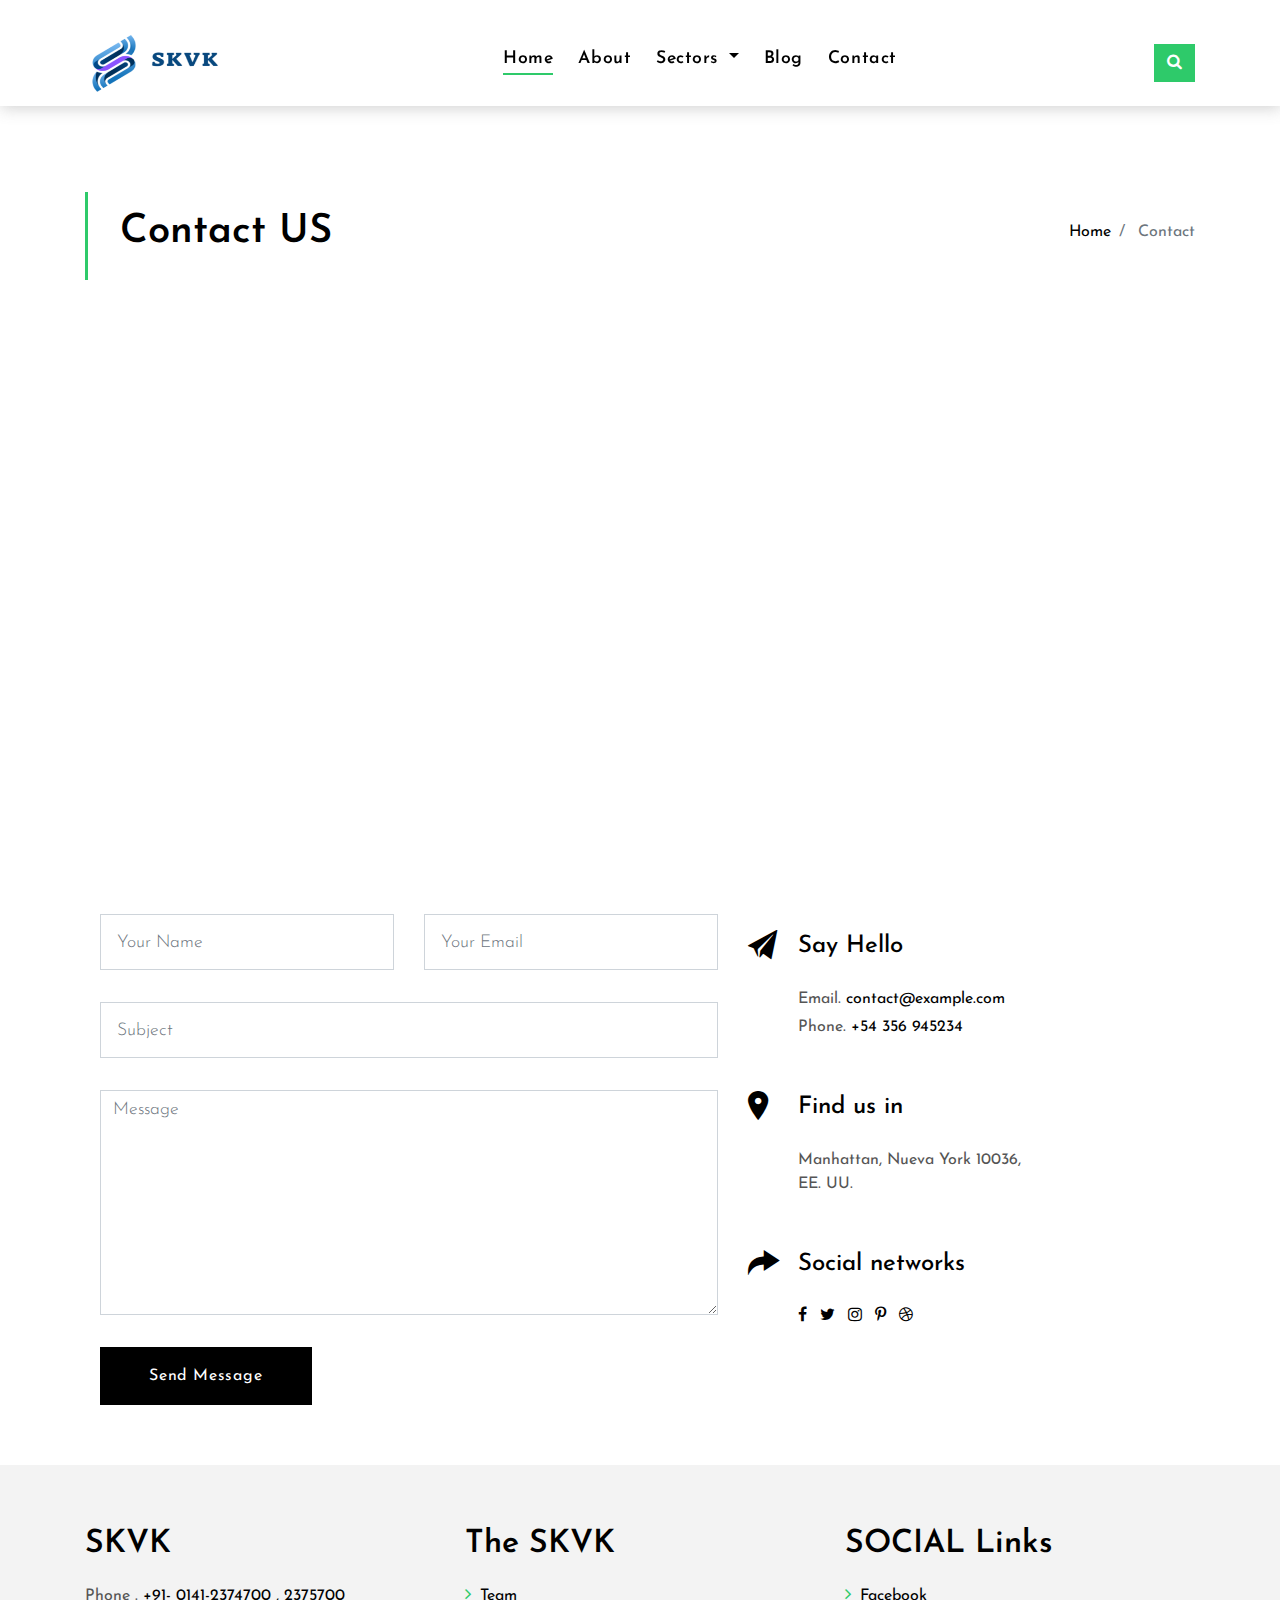
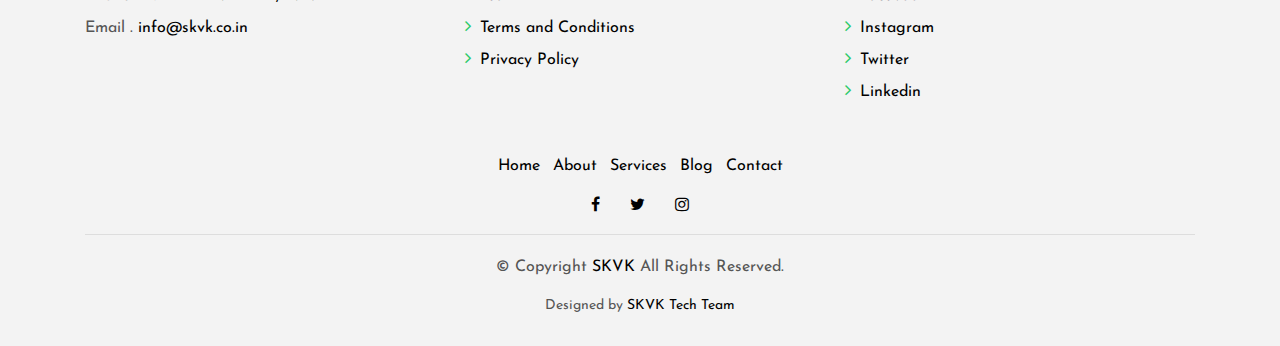
<file: contact.html>
<!DOCTYPE html>
<html lang="en">
<head>
  <meta charset="utf-8">
  <title>SKVK</title>
  <meta content="width=device-width, initial-scale=1.0" name="viewport">
  <meta content="" name="keywords">
  <meta content="" name="description">

  <!-- Favicons -->
  <link href="img/skvk.PNG" rel="icon">
  <link href="img/apple-touch-icon.png" rel="apple-touch-icon">

  <!-- Google Fonts -->
  <link rel="preconnect" href="https://fonts.googleapis.com">
  <link rel="preconnect" href="https://fonts.gstatic.com" crossorigin>
  <link href="https://fonts.googleapis.com/css2?family=Josefin+Sans:ital,wght@0,100..700;1,100..700&display=swap" rel="stylesheet">

  <!-- Bootstrap CSS File -->
  <link href="lib/bootstrap/css/bootstrap.min.css" rel="stylesheet">

  <!-- Libraries CSS Files -->
  <link href="lib/font-awesome/css/font-awesome.min.css" rel="stylesheet">
  <link href="lib/animate/animate.min.css" rel="stylesheet">
  <link href="lib/ionicons/css/ionicons.min.css" rel="stylesheet">
  <link href="lib/owlcarousel/assets/owl.carousel.min.css" rel="stylesheet">

  <!-- Main Stylesheet File -->
  <link href="css/style.css" rel="stylesheet">

  <!-- =======================================================
  ======================================================= -->
</head>

<body>

  <!-- <div class="click-closed"></div> -->

  <!--/ Nav Star /-->
  <nav class="navbar navbar-default navbar-trans navbar-expand-lg fixed-top">
    <div class="container">
      <button class="navbar-toggler collapsed" type="button" data-toggle="collapse" data-target="#navbarDefault"
        aria-controls="navbarDefault" aria-expanded="false" aria-label="Toggle navigation">
        <span></span>
        <span></span>
        <span></span>
      </button>
      <a class="navbar-brand text-brand" href="index.html"><img src="img/skvklogo1.png" height="60px" width="140px"></a>
      <button type="button" class="btn btn-link nav-search navbar-toggle-box-collapse d-md-none" data-toggle="collapse"
        data-target="#navbarTogglerDemo01" aria-expanded="false">
        <span class="fa fa-search" aria-hidden="true"></span>
      </button>
      <div class="navbar-collapse collapse justify-content-center" id="navbarDefault">
        <ul class="navbar-nav">
          <li class="nav-item">
            <a class="nav-link active" href="index.html">Home</a>
          </li>
          <li class="nav-item">
            <a class="nav-link" href="about.html">About</a>
          </li>
          <li class="nav-item dropdown">
            <a class="nav-link dropdown-toggle" href="#" id="navbarDropdown" role="button" data-toggle="dropdown"
              aria-haspopup="true" aria-expanded="false">
              Sectors
            </a>
            <div class="dropdown-menu" aria-labelledby="navbarDropdown">
              <a class="dropdown-item" href="./service1.html">Buy/Sell</a>
              <a class="dropdown-item" href="./service2.html">Rent/Lease</a>
              <a class="dropdown-item" href="./service3.html">Joint Venture</a>
              <a class="dropdown-item" href="./service4.html">TownShip</a>
              <a class="dropdown-item" href="./service5.html">Land Valuation</a>
              <a class="dropdown-item" href="./service6.html">Portfolio</a>
            </div>
          </li>
          <!-- <li class="nav-item">
            <a class="nav-link" href="property-grid.html">Services</a>
          </li> -->
          <li class="nav-item">
            <a class="nav-link" href="blog-grid.html">Blog</a>
          </li>
          
          <li class="nav-item">
            <a class="nav-link" href="contact.html">Contact</a>
          </li>
        </ul>
      </div>
      <button type="button" class="btn btn-b-n navbar-toggle-box-collapse d-none d-md-block" data-toggle="collapse"
        data-target="#navbarTogglerDemo01" aria-expanded="false">
        <span class="fa fa-search" aria-hidden="true"></span>
      </button>
    </div>
  </nav>
  <!--/ Nav End /-->

  <!--/ Intro Single star /-->
  <section class="intro-single">
    <div class="container">
      <div class="row">
        <div class="col-md-12 col-lg-8">
          <div class="title-single-box">
            <h1 class="title-single">Contact US</h1>
            
          </div>
        </div>
        <div class="col-md-12 col-lg-4">
          <nav aria-label="breadcrumb" class="breadcrumb-box d-flex justify-content-lg-end">
            <ol class="breadcrumb">
              <li class="breadcrumb-item">
                <a href="index.html">Home</a>
              </li>
              <li class="breadcrumb-item active" aria-current="page">
                Contact
              </li>
            </ol>
          </nav>
        </div>
      </div>
    </div>
  </section>
  <!--/ Intro Single End /-->

  <!--/ Contact Star /-->
  <section class="contact">
    <div class="container">
      <div class="row">
        <div class="col-sm-12">
          <div class="contact-map box">
            <div id="map" class="contact-map">
              <iframe src="https://www.google.com/maps/embed?pb=!1m18!1m12!1m3!1d2552.3789010379173!2d75.80606142114111!3d26.91679750316405!2m3!1f0!2f0!3f0!3m2!1i1024!2i768!4f13.1!3m3!1m2!1s0x396db3d73d172713%3A0xb019e64c13623885!2sSampati%20kraya%20Vikraya%20Kendra!5e1!3m2!1sen!2sin!4v1705061280059!5m2!1sen!2sin" width="100%" height="450" style="border:0;" allowfullscreen="" loading="lazy" referrerpolicy="no-referrer-when-downgrade"></iframe>
            
          </div>
        </div>
        <div class="col-sm-12 section-t8">
          <div class="row">
            <div class="col-md-7">
              <form class="form-a contactForm" action="" method="post" role="form">
                <div id="sendmessage">Your message has been sent. Thank you!</div>
                <div id="errormessage"></div>
                <div class="row">
                  <div class="col-md-6 mb-3">
                    <div class="form-group">
                      <input type="text" name="name" class="form-control form-control-lg form-control-a" placeholder="Your Name" data-rule="minlen:4" data-msg="Please enter at least 4 chars">
                      <div class="validation"></div>
                    </div>
                  </div>
                  <div class="col-md-6 mb-3">
                    <div class="form-group">
                      <input name="email" type="email" class="form-control form-control-lg form-control-a" placeholder="Your Email" data-rule="email" data-msg="Please enter a valid email">
                      <div class="validation"></div>
                    </div>
                  </div>
                  <div class="col-md-12 mb-3">
                    <div class="form-group">
                      <input type="url" name="subject" class="form-control form-control-lg form-control-a" placeholder="Subject" data-rule="minlen:4" data-msg="Please enter at least 8 chars of subject">
                      <div class="validation"></div>
                    </div>
                  </div>
                  <div class="col-md-12 mb-3">
                    <div class="form-group">
                      <textarea name="message" class="form-control" name="message" cols="45" rows="8" data-rule="required" data-msg="Please write something for us" placeholder="Message"></textarea>
                      <div class="validation"></div>
                    </div>
                  </div>
                  <div class="col-md-12">
                    <button type="submit" class="btn btn-a">Send Message</button>
                  </div>
                </div>
              </form>
            </div>
            <div class="col-md-5 section-md-t3">
              <div class="icon-box section-b2">
                <div class="icon-box-icon">
                  <span class="ion-ios-paper-plane"></span>
                </div>
                <div class="icon-box-content table-cell">
                  <div class="icon-box-title">
                    <h4 class="icon-title">Say Hello</h4>
                  </div>
                  <div class="icon-box-content">
                    <p class="mb-1">Email.
                      <span class="color-a">contact@example.com</span>
                    </p>
                    <p class="mb-1">Phone.
                      <span class="color-a">+54 356 945234</span>
                    </p>
                  </div>
                </div>
              </div>
              <div class="icon-box section-b2">
                <div class="icon-box-icon">
                  <span class="ion-ios-pin"></span>
                </div>
                <div class="icon-box-content table-cell">
                  <div class="icon-box-title">
                    <h4 class="icon-title">Find us in</h4>
                  </div>
                  <div class="icon-box-content">
                    <p class="mb-1">
                      Manhattan, Nueva York 10036,
                      <br> EE. UU.
                    </p>
                  </div>
                </div>
              </div>
              <div class="icon-box">
                <div class="icon-box-icon">
                  <span class="ion-ios-redo"></span>
                </div>
                <div class="icon-box-content table-cell">
                  <div class="icon-box-title">
                    <h4 class="icon-title">Social networks</h4>
                  </div>
                  <div class="icon-box-content">
                    <div class="socials-footer">
                      <ul class="list-inline">
                        <li class="list-inline-item">
                          <a href="#" class="link-one">
                            <i class="fa fa-facebook" aria-hidden="true"></i>
                          </a>
                        </li>
                        <li class="list-inline-item">
                          <a href="#" class="link-one">
                            <i class="fa fa-twitter" aria-hidden="true"></i>
                          </a>
                        </li>
                        <li class="list-inline-item">
                          <a href="#" class="link-one">
                            <i class="fa fa-instagram" aria-hidden="true"></i>
                          </a>
                        </li>
                        <li class="list-inline-item">
                          <a href="#" class="link-one">
                            <i class="fa fa-pinterest-p" aria-hidden="true"></i>
                          </a>
                        </li>
                        <li class="list-inline-item">
                          <a href="#" class="link-one">
                            <i class="fa fa-dribbble" aria-hidden="true"></i>
                          </a>
                        </li>
                      </ul>
                    </div>
                  </div>
                </div>
              </div>
            </div>
          </div>
        </div>
      </div>
    </div>
  </section>
  <!--/ Contact End /-->

  <!--/ footer Star /-->
  <section class="section-footer">
    <div class="container">
      <div class="row">
        <div class="col-sm-12 col-md-4">
          <div class="widget-a">
            <div class="w-header-a">
              <h3 class="w-title-a text-brand">SKVK</h3>
            </div>
            <div class="w-body-a">
              <p class="w-text-a color-text-a">
                
              </p>
            </div>
            <div class="w-footer-a">
              <ul class="list-unstyled">
                <li class="color-a">
                  <span class="color-text-a">Phone .</span> +91- 0141-2374700 , 2375700
                </li>
                <li class="color-a">
                  <span class="color-text-a">Email .</span> info@skvk.co.in
                </li>
              </ul>
            </div>
          </div>
        </div>
        <div class="col-sm-12 col-md-4 section-md-t3">
          <div class="widget-a">
            <div class="w-header-a">
              <h3 class="w-title-a text-brand">The SKVK</h3>
            </div>
            <div class="w-body-a">
              <div class="w-body-a">
                <ul class="list-unstyled">
                  <li class="item-list-a">
                    <i class="fa fa-angle-right"></i> <a href="#">Team</a>
                  </li>
                  <li class="item-list-a">
                    <i class="fa fa-angle-right"></i> <a href="#">Terms and Conditions</a>
                  </li>
                  <li class="item-list-a">
                    <i class="fa fa-angle-right"></i> <a href="#">Privacy Policy</a>
                  </li>
                </ul>
              </div>
            </div>
          </div>
        </div>
        <div class="col-sm-12 col-md-4 section-md-t3">
          <div class="widget-a">
            <div class="w-header-a">
              <h3 class="w-title-a text-brand">SOCIAL Links</h3>
            </div>
            <div class="w-body-a">
              <ul class="list-unstyled">
                
                <li class="item-list-a">
                  <i class="fa fa-angle-right"></i> <a href="https://www.facebook.com/skvkgroup/">Facebook</a>
                </li>
                <li class="item-list-a">
                  <i class="fa fa-angle-right"></i> <a href="https://www.instagram.com/skvkgroup/">Instagram</a>
                </li>
                <li class="item-list-a">
                  <i class="fa fa-angle-right"></i> <a href="#">Twitter</a>
                </li>
                <li class="item-list-a">
                  <i class="fa fa-angle-right"></i> <a href="https://www.linkedin.com/in/sampati-kraya-vikraya-kendra-88006bb4/">Linkedin</a>
                </li>
                <!-- <li class="item-list-a">
                  <i class="fa fa-angle-right"></i> <a href="#"></a>
                </li> -->
              </ul>
            </div>
          </div>
        </div>
      </div>
    </div>
  </section>
  <footer>
    <div class="container">
      <div class="row">
        <div class="col-md-12">
          <nav class="nav-footer">
            <ul class="list-inline">
              <li class="list-inline-item">
                <a href="#">Home</a>
              </li>
              <li class="list-inline-item">
                <a href="#">About</a>
              </li>
              <li class="list-inline-item">
                <a href="#">Services</a>
              </li>
              <li class="list-inline-item">
                <a href="#">Blog</a>
              </li>
              <li class="list-inline-item">
                <a href="#">Contact</a>
              </li>
            </ul>
          </nav>
          <div class="socials-a">
            <ul class="list-inline">
              <li class="list-inline-item">
                <a href="https://www.facebook.com/skvkgroup/">
                  <i class="fa fa-facebook" aria-hidden="true"></i>
                </a>
              </li>
              <li class="list-inline-item">
                <a href="">
                  <i class="fa fa-twitter" aria-hidden="true"></i>
                </a>
              </li>
              <li class="list-inline-item">
                <a href="https://www.instagram.com/skvkgroup/">
                  <i class="fa fa-instagram" aria-hidden="true"></i>
                </a>
              </li>
            </ul>
          </div>
          <div class="copyright-footer">
            <p class="copyright color-text-a">
              &copy; Copyright
              <span class="color-a">SKVK</span> All Rights Reserved.
            </p>
          </div>
          <div class="credits">
            Designed by <a href="">SKVK Tech Team</a>
          </div>
        </div>
      </div>
    </div>
  </footer>
  <!--/ Footer End /-->

  <a href="#" class="back-to-top"><i class="fa fa-chevron-up"></i></a>
  <div id="preloader"></div>

  <!-- JavaScript Libraries -->
  <script src="lib/jquery/jquery.min.js"></script>
  <script src="lib/jquery/jquery-migrate.min.js"></script>
  <script src="lib/popper/popper.min.js"></script>
  <script src="lib/bootstrap/js/bootstrap.min.js"></script>
  <script src="lib/easing/easing.min.js"></script>
  <script src="lib/owlcarousel/owl.carousel.min.js"></script>
  <script src="lib/scrollreveal/scrollreveal.min.js"></script>
  <!-- Contact Form JavaScript File -->
  <script src="contactform/contactform.js"></script>

  <!-- Template Main Javascript File -->
  <script src="js/main.js"></script>

</body>
</html>
</file>
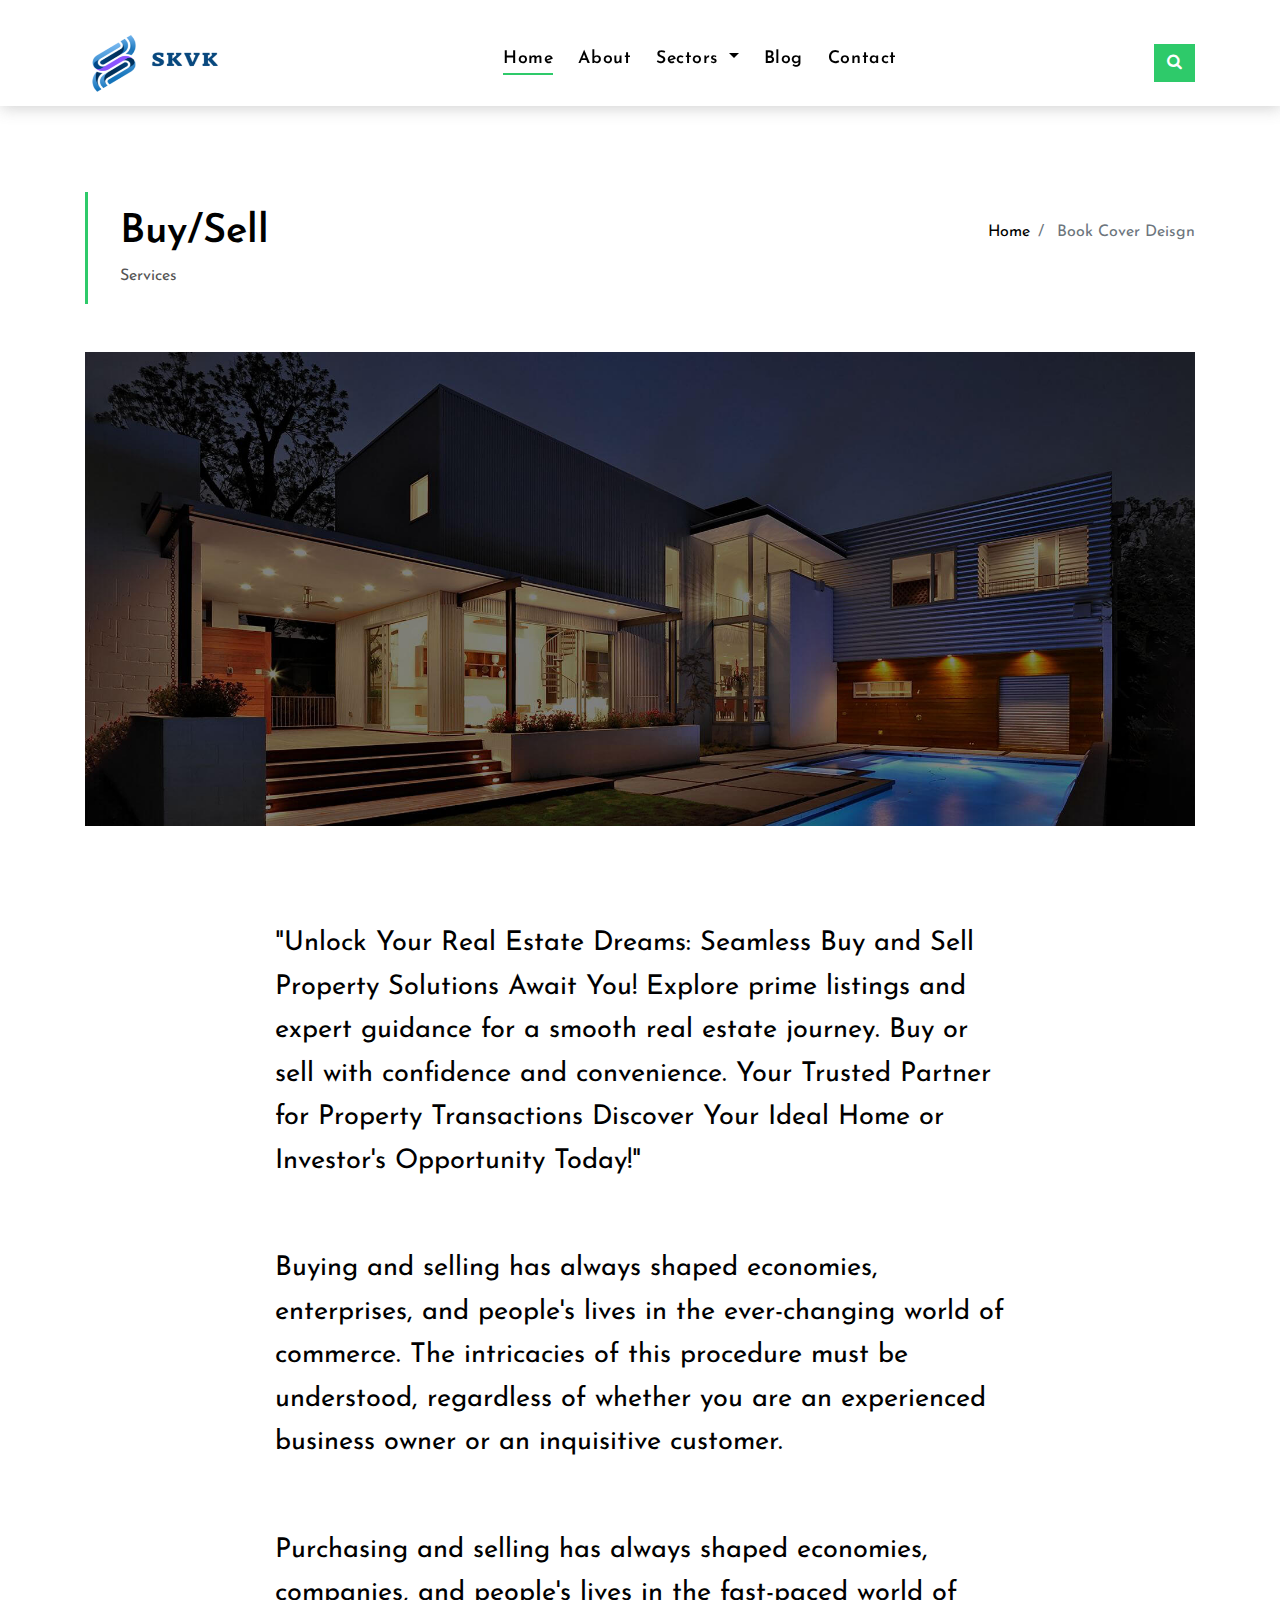
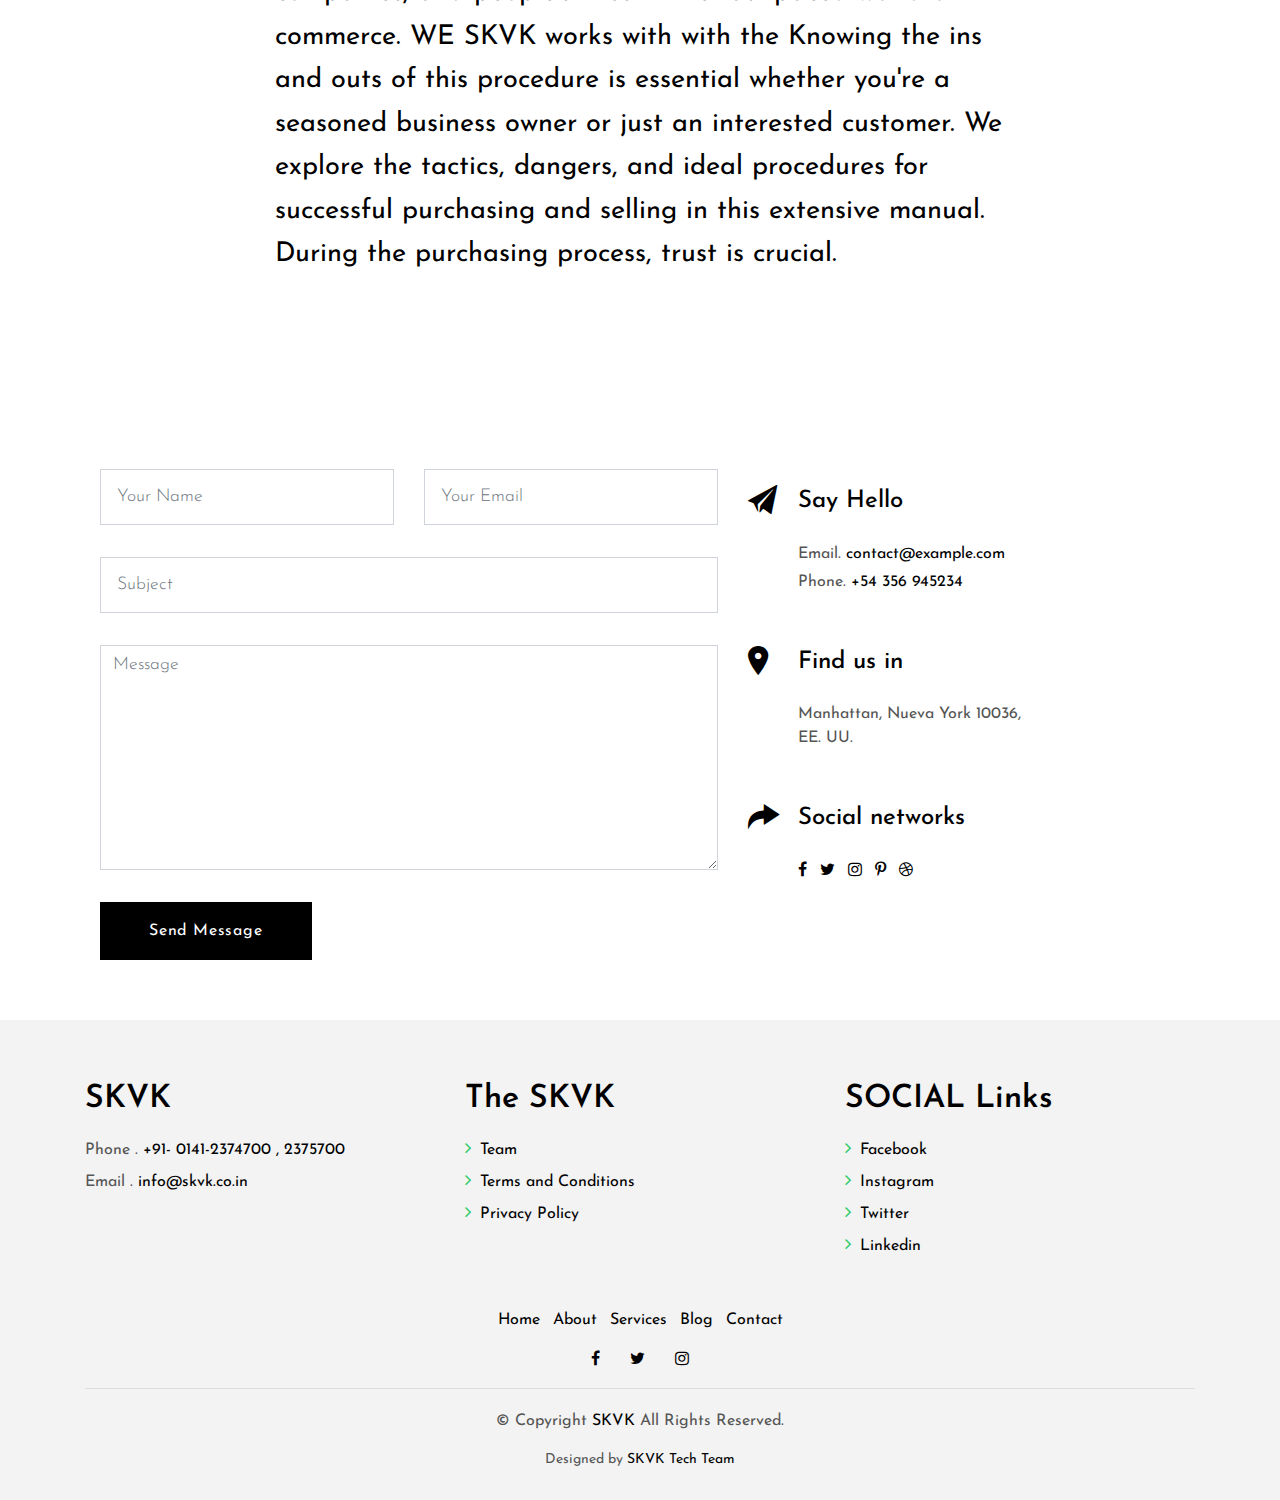
<file: service1.html>
<!DOCTYPE html>
<html lang="en">
<head>
  <meta charset="utf-8">
  <title>SKVK</title>
  <meta content="width=device-width, initial-scale=1.0" name="viewport">
  <meta content="" name="keywords">
  <meta content="" name="description">

  <!-- Favicons -->
  <link href="img/skvk.PNG" rel="icon" />
  <link href="img/apple-touch-icon.png" rel="apple-touch-icon">

  <!-- Google Fonts -->
  <link rel="preconnect" href="https://fonts.googleapis.com">
  <link rel="preconnect" href="https://fonts.gstatic.com" crossorigin>
  <link href="https://fonts.googleapis.com/css2?family=Josefin+Sans:ital,wght@0,100..700;1,100..700&display=swap" rel="stylesheet">

  <!-- Bootstrap CSS File -->
  <link href="lib/bootstrap/css/bootstrap.min.css" rel="stylesheet">

  <!-- Libraries CSS Files -->
  <link href="lib/font-awesome/css/font-awesome.min.css" rel="stylesheet">
  <link href="lib/animate/animate.min.css" rel="stylesheet">
  <link href="lib/ionicons/css/ionicons.min.css" rel="stylesheet">
  <link href="lib/owlcarousel/assets/owl.carousel.min.css" rel="stylesheet">

  <!-- Main Stylesheet File -->
  <link href="css/style.css" rel="stylesheet">

</head>

<body>

  <div class="click-closed"></div>
  <!--/ Form Search Star /-->
  
  <!--/ Form Search End /-->

  <!--/ Nav Star /-->
  <nav class="navbar navbar-default navbar-trans navbar-expand-lg fixed-top">
    <div class="container">
      <button class="navbar-toggler collapsed" type="button" data-toggle="collapse" data-target="#navbarDefault"
        aria-controls="navbarDefault" aria-expanded="false" aria-label="Toggle navigation">
        <span></span>
        <span></span>
        <span></span>
      </button>
      <a class="navbar-brand text-brand" href="index.html"><img src="img/skvklogo1.png" height="60px" width="140px"></a>
      <button type="button" class="btn btn-link nav-search navbar-toggle-box-collapse d-md-none" data-toggle="collapse"
        data-target="#navbarTogglerDemo01" aria-expanded="false">
        <span class="fa fa-search" aria-hidden="true"></span>
      </button>
      <div class="navbar-collapse collapse justify-content-center" id="navbarDefault">
        <ul class="navbar-nav">
          <li class="nav-item">
            <a class="nav-link active" href="index.html">Home</a>
          </li>
          <li class="nav-item">
            <a class="nav-link" href="about.html">About</a>
          </li>
          <li class="nav-item dropdown">
            <a class="nav-link dropdown-toggle" href="#" id="navbarDropdown" role="button" data-toggle="dropdown"
              aria-haspopup="true" aria-expanded="false">
              Sectors
            </a>
            <div class="dropdown-menu" aria-labelledby="navbarDropdown">
              <a class="dropdown-item" href="./service1.html">Buy/Sell</a>
              <a class="dropdown-item" href="./service2.html">Rent/Lease</a>
              <a class="dropdown-item" href="./service3.html">Joint Venture</a>
              <a class="dropdown-item" href="./service4.html">TownShip</a>
              <a class="dropdown-item" href="./service5.html">Land Valuation</a>
              <a class="dropdown-item" href="./service6.html">Portfolio</a>
            </div>
          </li>
          <!-- <li class="nav-item">
            <a class="nav-link" href="property-grid.html">Services</a>
          </li> -->
          <li class="nav-item">
            <a class="nav-link" href="blog-grid.html">Blog</a>
          </li>
          
          <li class="nav-item">
            <a class="nav-link" href="contact.html">Contact</a>
          </li>
        </ul>
      </div>
      <button type="button" class="btn btn-b-n navbar-toggle-box-collapse d-none d-md-block" data-toggle="collapse"
        data-target="#navbarTogglerDemo01" aria-expanded="false">
        <span class="fa fa-search" aria-hidden="true"></span>
      </button>
    </div>
  </nav>
  <!--/ Nav End /-->

  <!--/ Intro Single star /-->
  <section class="intro-single">
    <div class="container">
      <div class="row">
        <div class="col-md-12 col-lg-8">
          <div class="title-single-box">
            <h1 class="title-single">Buy/Sell</h1>
            <span class="color-text-a">Services</span>
          </div>
        </div>
        <div class="col-md-12 col-lg-4">
          <nav aria-label="breadcrumb" class="breadcrumb-box d-flex justify-content-lg-end">
            <ol class="breadcrumb">
              <li class="breadcrumb-item">
                <a href="#">Home</a>
              </li>
              <li class="breadcrumb-item active" aria-current="page">
                Book Cover Deisgn
              </li>
            </ol>
          </nav>
        </div>
      </div>
    </div>
  </section>
  <!--/ Intro Single End /-->

  

  <!--/ News Single Star /-->
  <section class="news-single nav-arrow-b">
    <div class="container">
      <div class="row">
        <div class="col-sm-12">
          <div class="news-img-box">
            <img src="img/slide-3.jpg" alt="" class="img-fluid">
          </div>
        </div>


        
        <div class="col-md-10 offset-md-1 col-lg-8 offset-lg-2">
          <div class="post-information">
            <!-- <ul class="list-inline text-center color-a">
              <li class="list-inline-item mr-2">
                <strong>Author: </strong>
                <span class="color-text-a">Morgan Jimenez</span>
              </li>
              <li class="list-inline-item mr-2">
                <strong>Category: </strong>
                <span class="color-text-a">Travel</span>
              </li>
              <li class="list-inline-item">
                <strong>Date: </strong>
                <span class="color-text-a">19 Apr. 2017</span>
              </li>
            </ul> -->
          </div>
          <!-- <section style="display: flex; justify-content: space-between">

            <div class="card-footer-c">
              <button href="#" class="link-c link-icon">Residential
              
              </button>
            </div>
            <div class="card-footer-c">
              <button href="#" class="link-c link-icon">Industrial
               
              </button>
            </div>
            <div class="card-footer-c">
              <button href="#" class="link-c link-icon">Commercial
               
              </button>
            </div>
            
          </section> -->
          <div class="post-content color-text-a">
            <p class="post-intro">
              "Unlock Your Real Estate Dreams: Seamless Buy and Sell Property Solutions Await You! Explore prime listings and expert guidance for a smooth real estate journey. Buy or sell with confidence and convenience. Your Trusted Partner for Property Transactions Discover Your Ideal Home or Investor's Opportunity Today!"
            </p>
            <p class="post-intro">
              Buying and selling has always shaped economies, enterprises, and people's lives in the ever-changing world of commerce. The intricacies of this procedure must be understood, regardless of whether you are an experienced business owner or an inquisitive customer.  


            </p>
            <p class="post-intro">
              Purchasing and selling has always shaped economies, companies, and people's lives in the fast-paced world of commerce.  WE SKVK works with with the Knowing the ins and outs of this procedure is essential whether you're a seasoned business owner or just an interested customer. We explore the tactics, dangers, and ideal procedures for successful purchasing and selling in this extensive manual.
              During the purchasing process, trust is crucial.
            </p>
            
          </div>
          <!-- <div class="post-footer">
            <div class="post-share">
              <span>Share: </span>
              <ul class="list-inline socials">
                <li class="list-inline-item">
                  <a href="#">
                    <i class="fa fa-facebook" aria-hidden="true"></i>
                  </a>
                </li>
                <li class="list-inline-item">
                  <a href="#">
                    <i class="fa fa-twitter" aria-hidden="true"></i>
                  </a>
                </li>
                <li class="list-inline-item">
                  <a href="#">
                    <i class="fa fa-instagram" aria-hidden="true"></i>
                  </a>
                </li>
                <li class="list-inline-item">
                  <a href="#">
                    <i class="fa fa-pinterest-p" aria-hidden="true"></i>
                  </a>
                </li>
              </ul>
            </div>
          </div> -->
        </div>
        <!-- <div class="col-md-10 offset-md-1 col-lg-10 offset-lg-1">
          <div class="title-box-d">
            <h3 class="title-d">Comments (4)</h3>
          </div>
          <div class="box-comments">
            <ul class="list-comments">
              <li>
                <div class="comment-avatar">
                  <img src="img/author-2.jpg" alt="">
                </div>
                <div class="comment-details">
                  <h4 class="comment-author">Emma Stone</h4>
                  <span>18 Sep 2017</span>
                  <p class="comment-description">
                    Lorem ipsum dolor sit amet, consectetur adipisicing elit. Dolores reprehenderit, provident cumque
                    ipsam temporibus maiores
                    quae natus libero optio, at qui beatae ducimus placeat debitis voluptates amet corporis.
                  </p>
                  <a href="3">Reply</a>
                </div>
              </li>
              <li class="comment-children">
                <div class="comment-avatar">
                  <img src="img/author-1.jpg" alt="">
                </div>
                <div class="comment-details">
                  <h4 class="comment-author">Oliver Colmenares</h4>
                  <span>18 Sep 2017</span>
                  <p class="comment-description">
                    Lorem ipsum dolor sit amet, consectetur adipisicing elit. Dolores reprehenderit, provident cumque
                    ipsam temporibus maiores
                    quae.
                  </p>
                  <a href="3">Reply</a>
                </div>
              </li>
              <li>
                <div class="comment-avatar">
                  <img src="img/author-2.jpg" alt="">
                </div>
                <div class="comment-details">
                  <h4 class="comment-author">Emma Stone</h4>
                  <span>18 Sep 2017</span>
                  <p class="comment-description">
                    Lorem ipsum dolor sit amet, consectetur adipisicing elit. Dolores reprehenderit, provident cumque
                    ipsam temporibus maiores
                    quae natus libero optio.
                  </p>
                  <a href="3">Reply</a>
                </div>
              </li>
            </ul>
          </div>
          <div class="form-comments">
            <div class="title-box-d">
              <h3 class="title-d"> Leave a Reply</h3>
            </div>
            <form class="form-a">
              <div class="row">
                <div class="col-md-6 mb-3">
                  <div class="form-group">
                    <label for="inputName">Enter name</label>
                    <input type="text" class="form-control form-control-lg form-control-a" id="inputName" placeholder="Name *"
                      required>
                  </div>
                </div>
                <div class="col-md-6 mb-3">
                  <div class="form-group">
                    <label for="inputEmail1">Enter email</label>
                    <input type="email" class="form-control form-control-lg form-control-a" id="inputEmail1"
                      placeholder="Email *" required>
                  </div>
                </div>
                <div class="col-md-12 mb-3">
                  <div class="form-group">
                    <label for="inputUrl">Enter website</label>
                    <input type="url" class="form-control form-control-lg form-control-a" id="inputUrl" placeholder="Website">
                  </div>
                </div>
                <div class="col-md-12 mb-3">
                  <div class="form-group">
                    <label for="textMessage">Enter message</label>
                    <textarea id="textMessage" class="form-control" placeholder="Comment *" name="message" cols="45"
                      rows="8" required></textarea>
                  </div>
                </div>
                <div class="col-md-12">
                  <button type="submit" class="btn btn-a">Send Message</button>
                </div>
              </div>
            </form>
          </div>
        </div> -->
      </div>
    </div>
  </section>
  <!--/ News Single End /-->
  <section class="contact">
    <div class="container">
      <div class="row">
        <div class="col-sm-12">
        <div class="col-sm-12 section-t8">
          <div class="row">
            <div class="col-md-7">
              <form class="form-a contactForm" action="" method="post" role="form">
                <div id="sendmessage">Your message has been sent. Thank you!</div>
                <div id="errormessage"></div>
                <div class="row">
                  <div class="col-md-6 mb-3">
                    <div class="form-group">
                      <input type="text" name="name" class="form-control form-control-lg form-control-a" placeholder="Your Name" data-rule="minlen:4" data-msg="Please enter at least 4 chars">
                      <div class="validation"></div>
                    </div>
                  </div>
                  <div class="col-md-6 mb-3">
                    <div class="form-group">
                      <input name="email" type="email" class="form-control form-control-lg form-control-a" placeholder="Your Email" data-rule="email" data-msg="Please enter a valid email">
                      <div class="validation"></div>
                    </div>
                  </div>
                  <div class="col-md-12 mb-3">
                    <div class="form-group">
                      <input type="url" name="subject" class="form-control form-control-lg form-control-a" placeholder="Subject" data-rule="minlen:4" data-msg="Please enter at least 8 chars of subject">
                      <div class="validation"></div>
                    </div>
                  </div>
                  <div class="col-md-12 mb-3">
                    <div class="form-group">
                      <textarea name="message" class="form-control" name="message" cols="45" rows="8" data-rule="required" data-msg="Please write something for us" placeholder="Message"></textarea>
                      <div class="validation"></div>
                    </div>
                  </div>
                  <div class="col-md-12">
                    <button type="submit" class="btn btn-a">Send Message</button>
                  </div>
                </div>
              </form>
            </div>
            <div class="col-md-5 section-md-t3">
              <div class="icon-box section-b2">
                <div class="icon-box-icon">
                  <span class="ion-ios-paper-plane"></span>
                </div>
                <div class="icon-box-content table-cell">
                  <div class="icon-box-title">
                    <h4 class="icon-title">Say Hello</h4>
                  </div>
                  <div class="icon-box-content">
                    <p class="mb-1">Email.
                      <span class="color-a">contact@example.com</span>
                    </p>
                    <p class="mb-1">Phone.
                      <span class="color-a">+54 356 945234</span>
                    </p>
                  </div>
                </div>
              </div>
              <div class="icon-box section-b2">
                <div class="icon-box-icon">
                  <span class="ion-ios-pin"></span>
                </div>
                <div class="icon-box-content table-cell">
                  <div class="icon-box-title">
                    <h4 class="icon-title">Find us in</h4>
                  </div>
                  <div class="icon-box-content">
                    <p class="mb-1">
                      Manhattan, Nueva York 10036,
                      <br> EE. UU.
                    </p>
                  </div>
                </div>
              </div>
              <div class="icon-box">
                <div class="icon-box-icon">
                  <span class="ion-ios-redo"></span>
                </div>
                <div class="icon-box-content table-cell">
                  <div class="icon-box-title">
                    <h4 class="icon-title">Social networks</h4>
                  </div>
                  <div class="icon-box-content">
                    <div class="socials-footer">
                      <ul class="list-inline">
                        <li class="list-inline-item">
                          <a href="#" class="link-one">
                            <i class="fa fa-facebook" aria-hidden="true"></i>
                          </a>
                        </li>
                        <li class="list-inline-item">
                          <a href="#" class="link-one">
                            <i class="fa fa-twitter" aria-hidden="true"></i>
                          </a>
                        </li>
                        <li class="list-inline-item">
                          <a href="#" class="link-one">
                            <i class="fa fa-instagram" aria-hidden="true"></i>
                          </a>
                        </li>
                        <li class="list-inline-item">
                          <a href="#" class="link-one">
                            <i class="fa fa-pinterest-p" aria-hidden="true"></i>
                          </a>
                        </li>
                        <li class="list-inline-item">
                          <a href="#" class="link-one">
                            <i class="fa fa-dribbble" aria-hidden="true"></i>
                          </a>
                        </li>
                      </ul>
                    </div>
                  </div>
                </div>
              </div>
            </div>
          </div>
        </div>
      </div>
    </div>
  </section>

  <!--/ footer Star /-->
  <section class="section-footer">
    <div class="container">
      <div class="row">
        <div class="col-sm-12 col-md-4">
          <div class="widget-a">
            <div class="w-header-a">
              <h3 class="w-title-a text-brand">SKVK</h3>
            </div>
            <div class="w-body-a">
              <p class="w-text-a color-text-a">
                
              </p>
            </div>
            <div class="w-footer-a">
              <ul class="list-unstyled">
                <li class="color-a">
                  <span class="color-text-a">Phone .</span> +91- 0141-2374700 , 2375700
                </li>
                <li class="color-a">
                  <span class="color-text-a">Email .</span> info@skvk.co.in
                </li>
              </ul>
              
            </div>
          </div>
        </div>
        <div class="col-sm-12 col-md-4 section-md-t3">
          <div class="widget-a">
            <div class="w-header-a">
              <h3 class="w-title-a text-brand">The SKVK</h3>
            </div>
            <div class="w-body-a">
              <div class="w-body-a">
                <ul class="list-unstyled">
                  <li class="item-list-a">
                    <i class="fa fa-angle-right"></i> <a href="#">Team</a>
                  </li>
                  <li class="item-list-a">
                    <i class="fa fa-angle-right"></i> <a href="#">Terms and Conditions</a>
                  </li>
                  <li class="item-list-a">
                    <i class="fa fa-angle-right"></i> <a href="#">Privacy Policy</a>
                  </li>
                </ul>
              </div>
            </div>
          </div>
        </div>
        <div class="col-sm-12 col-md-4 section-md-t3">
          <div class="widget-a">
            <div class="w-header-a">
              <h3 class="w-title-a text-brand">SOCIAL Links</h3>
            </div>
            <div class="w-body-a">
              <ul class="list-unstyled">
                
                <li class="item-list-a">
                  <i class="fa fa-angle-right"></i> <a href="https://www.facebook.com/skvkgroup/">Facebook</a>
                </li>
                <li class="item-list-a">
                  <i class="fa fa-angle-right"></i> <a href="https://www.instagram.com/skvkgroup/">Instagram</a>
                </li>
                <li class="item-list-a">
                  <i class="fa fa-angle-right"></i> <a href="#">Twitter</a>
                </li>
                <li class="item-list-a">
                  <i class="fa fa-angle-right"></i> <a href="https://www.linkedin.com/in/sampati-kraya-vikraya-kendra-88006bb4/">Linkedin</a>
                </li>
                <!-- <li class="item-list-a">
                  <i class="fa fa-angle-right"></i> <a href="#"></a>
                </li> -->
              </ul>
            </div>
          </div>
        </div>
      </div>
    </div>
  </section>
  <footer>
    <div class="container">
      <div class="row">
        <div class="col-md-12">
          <nav class="nav-footer">
            <ul class="list-inline">
              <li class="list-inline-item">
                <a href="#">Home</a>
              </li>
              <li class="list-inline-item">
                <a href="#">About</a>
              </li>
              <li class="list-inline-item">
                <a href="#">Services</a>
              </li>
              <li class="list-inline-item">
                <a href="#">Blog</a>
              </li>
              <li class="list-inline-item">
                <a href="#">Contact</a>
              </li>
            </ul>
          </nav>
          <div class="socials-a">
            <ul class="list-inline">
              <li class="list-inline-item">
                <a href="https://www.facebook.com/skvkgroup/">
                  <i class="fa fa-facebook" aria-hidden="true"></i>
                </a>
              </li>
              <li class="list-inline-item">
                <a href="">
                  <i class="fa fa-twitter" aria-hidden="true"></i>
                </a>
              </li>
              <li class="list-inline-item">
                <a href="https://www.instagram.com/skvkgroup/">
                  <i class="fa fa-instagram" aria-hidden="true"></i>
                </a>
              </li>
            </ul>
          </div>
          <div class="copyright-footer">
            <p class="copyright color-text-a">
              &copy; Copyright
              <span class="color-a">SKVK</span> All Rights Reserved.
            </p>
          </div>
          <div class="credits">
            Designed by <a href="">SKVK Tech Team</a>
          </div>
        </div>
      </div>
    </div>
  </footer>
  <!--/ Footer End /-->

  <a href="#" class="back-to-top"><i class="fa fa-chevron-up"></i></a>
  <div id="preloader"></div>

  <!-- JavaScript Libraries -->
  <script src="lib/jquery/jquery.min.js"></script>
  <script src="lib/jquery/jquery-migrate.min.js"></script>
  <script src="lib/popper/popper.min.js"></script>
  <script src="lib/bootstrap/js/bootstrap.min.js"></script>
  <script src="lib/easing/easing.min.js"></script>
  <script src="lib/owlcarousel/owl.carousel.min.js"></script>
  <script src="lib/scrollreveal/scrollreveal.min.js"></script>
  <!-- Contact Form JavaScript File -->
  <script src="contactform/contactform.js"></script>

  <!-- Template Main Javascript File -->
  <script src="js/main.js"></script>

</body>
</html>
</file>
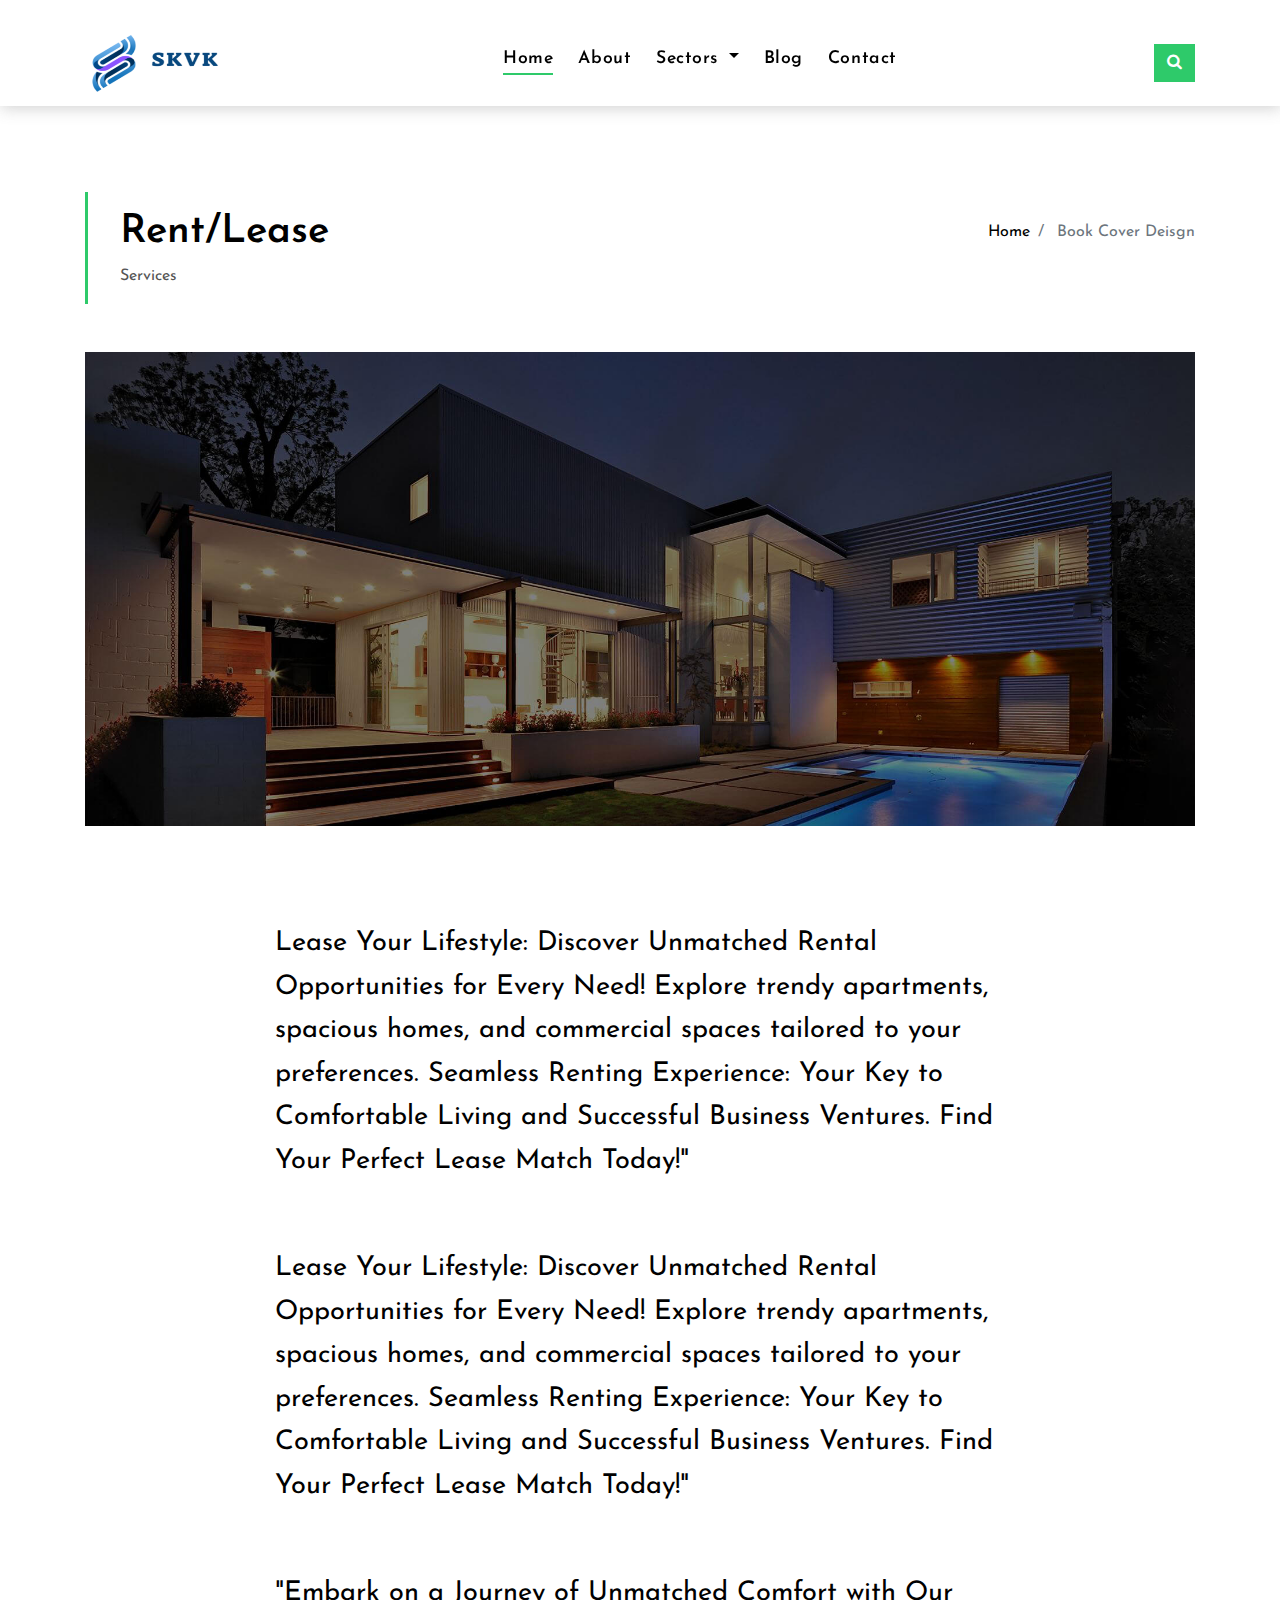
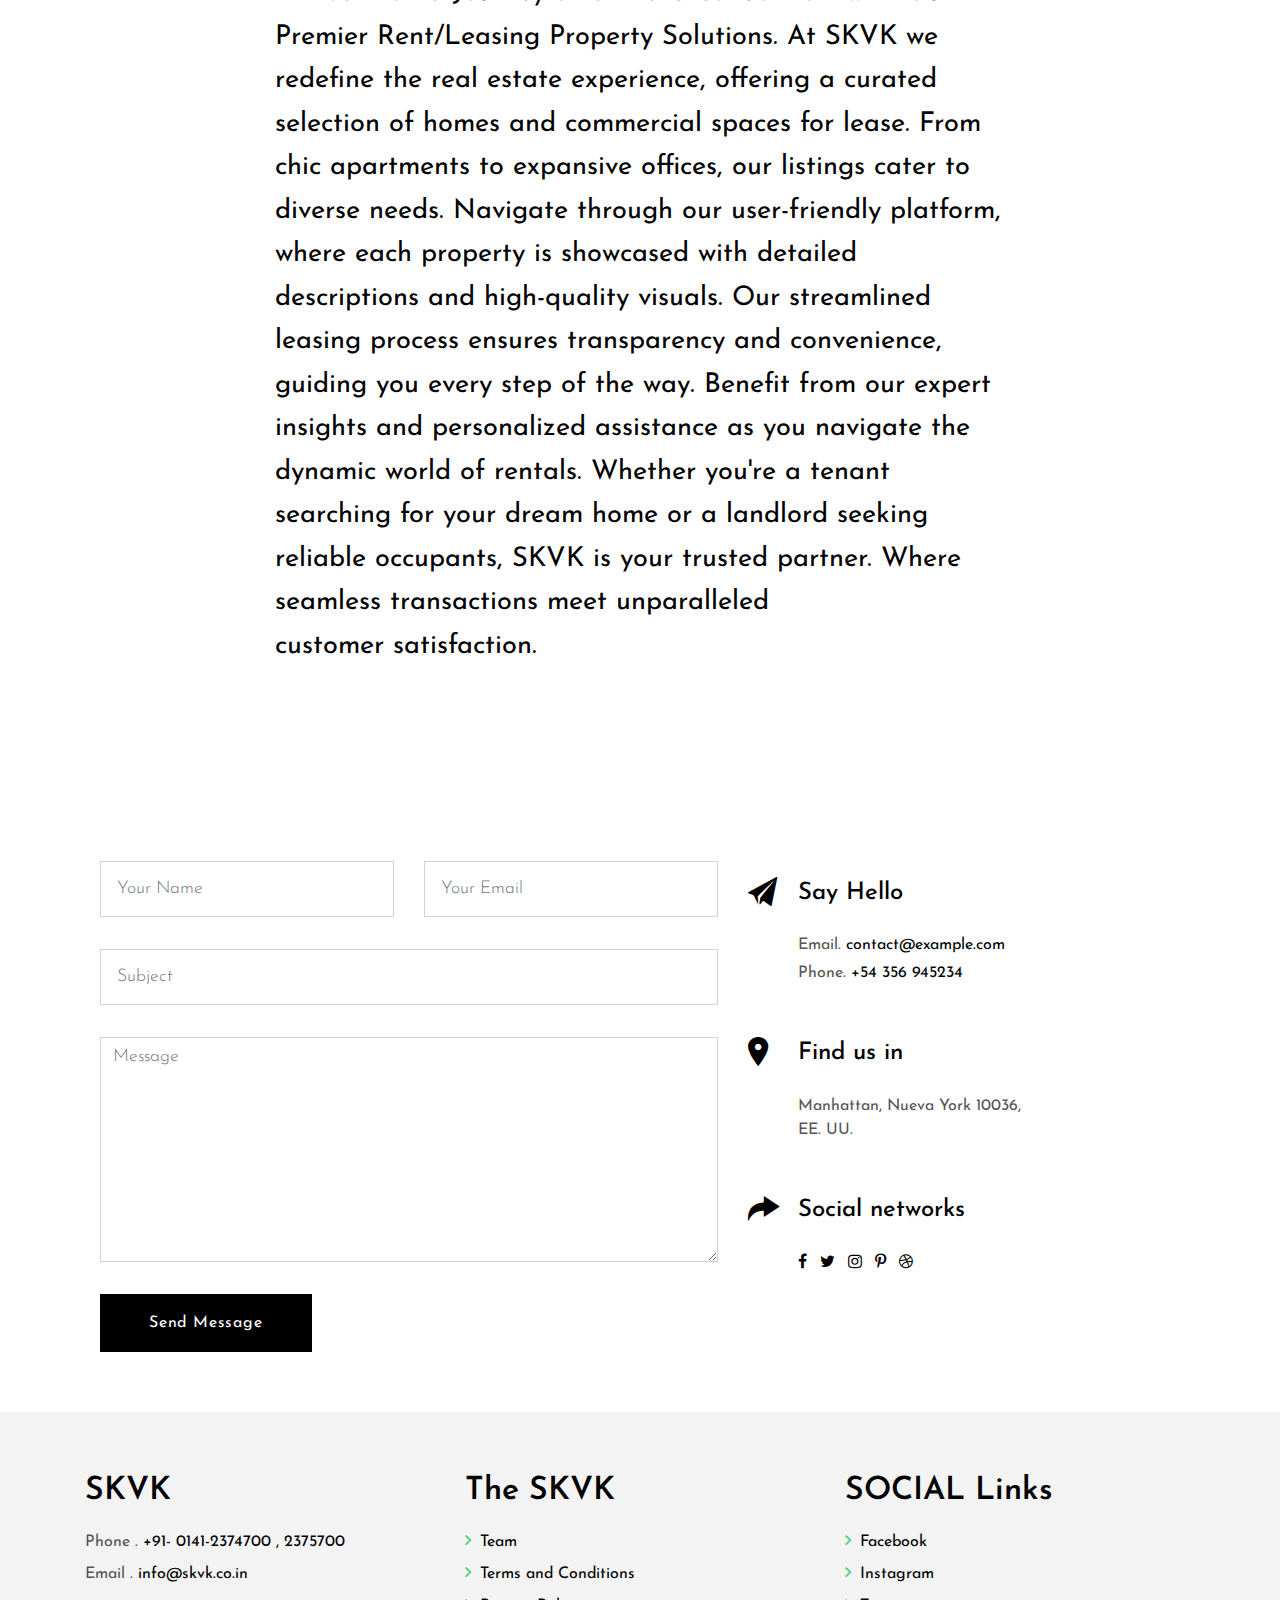
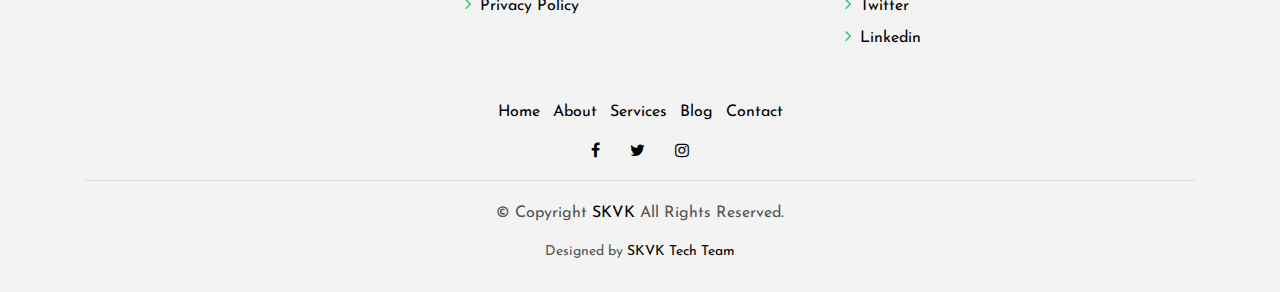
<file: service2.html>
<!DOCTYPE html>
<html lang="en">
<head>
  <meta charset="utf-8">
  <title>SKVK</title>
  <meta content="width=device-width, initial-scale=1.0" name="viewport">
  <meta content="" name="keywords">
  <meta content="" name="description">

  <!-- Favicons -->
  <link href="img/skvk.PNG" rel="icon" />
  <link href="img/apple-touch-icon.png" rel="apple-touch-icon">

  <!-- Google Fonts -->
  <link rel="preconnect" href="https://fonts.googleapis.com">
  <link rel="preconnect" href="https://fonts.gstatic.com" crossorigin>
  <link href="https://fonts.googleapis.com/css2?family=Josefin+Sans:ital,wght@0,100..700;1,100..700&display=swap" rel="stylesheet">

  <!-- Bootstrap CSS File -->
  <link href="lib/bootstrap/css/bootstrap.min.css" rel="stylesheet">

  <!-- Libraries CSS Files -->
  <link href="lib/font-awesome/css/font-awesome.min.css" rel="stylesheet">
  <link href="lib/animate/animate.min.css" rel="stylesheet">
  <link href="lib/ionicons/css/ionicons.min.css" rel="stylesheet">
  <link href="lib/owlcarousel/assets/owl.carousel.min.css" rel="stylesheet">

  <!-- Main Stylesheet File -->
  <link href="css/style.css" rel="stylesheet">

</head>

<body>

  <div class="click-closed"></div>
  <!--/ Form Search Star /-->
  
  <!--/ Form Search End /-->

  <!--/ Nav Star /-->
  <nav class="navbar navbar-default navbar-trans navbar-expand-lg fixed-top">
    <div class="container">
      <button class="navbar-toggler collapsed" type="button" data-toggle="collapse" data-target="#navbarDefault"
        aria-controls="navbarDefault" aria-expanded="false" aria-label="Toggle navigation">
        <span></span>
        <span></span>
        <span></span>
      </button>
      <a class="navbar-brand text-brand" href="index.html"><img src="img/skvklogo1.png" height="60px" width="140px"></a>
      <button type="button" class="btn btn-link nav-search navbar-toggle-box-collapse d-md-none" data-toggle="collapse"
        data-target="#navbarTogglerDemo01" aria-expanded="false">
        <span class="fa fa-search" aria-hidden="true"></span>
      </button>
      <div class="navbar-collapse collapse justify-content-center" id="navbarDefault">
        <ul class="navbar-nav">
          <li class="nav-item">
            <a class="nav-link active" href="index.html">Home</a>
          </li>
          <li class="nav-item">
            <a class="nav-link" href="about.html">About</a>
          </li>
          <li class="nav-item dropdown">
            <a class="nav-link dropdown-toggle" href="#" id="navbarDropdown" role="button" data-toggle="dropdown"
              aria-haspopup="true" aria-expanded="false">
              Sectors
            </a>
            <div class="dropdown-menu" aria-labelledby="navbarDropdown">
              <a class="dropdown-item" href="./service1.html">Buy/Sell</a>
              <a class="dropdown-item" href="./service2.html">Rent/Lease</a>
              <a class="dropdown-item" href="./service3.html">Joint Venture</a>
              <a class="dropdown-item" href="./service4.html">TownShip</a>
              <a class="dropdown-item" href="./service5.html">Land Valuation</a>
              <a class="dropdown-item" href="./service6.html">Portfolio</a>
            </div>
          </li>
          <!-- <li class="nav-item">
            <a class="nav-link" href="property-grid.html">Services</a>
          </li> -->
          <li class="nav-item">
            <a class="nav-link" href="blog-grid.html">Blog</a>
          </li>
          
          <li class="nav-item">
            <a class="nav-link" href="contact.html">Contact</a>
          </li>
        </ul>
      </div>
      <button type="button" class="btn btn-b-n navbar-toggle-box-collapse d-none d-md-block" data-toggle="collapse"
        data-target="#navbarTogglerDemo01" aria-expanded="false">
        <span class="fa fa-search" aria-hidden="true"></span>
      </button>
    </div>
  </nav>
  <!--/ Nav End /-->

  <!--/ Intro Single star /-->
  <section class="intro-single">
    <div class="container">
      <div class="row">
        <div class="col-md-12 col-lg-8">
          <div class="title-single-box">
            <h1 class="title-single">Rent/Lease</h1>
            <span class="color-text-a">Services</span>
          </div>
        </div>
        <div class="col-md-12 col-lg-4">
          <nav aria-label="breadcrumb" class="breadcrumb-box d-flex justify-content-lg-end">
            <ol class="breadcrumb">
              <li class="breadcrumb-item">
                <a href="#">Home</a>
              </li>
              <li class="breadcrumb-item active" aria-current="page">
                Book Cover Deisgn
              </li>
            </ol>
          </nav>
        </div>
      </div>
    </div>
  </section>
  <!--/ Intro Single End /-->

  

  <!--/ News Single Star /-->
  <section class="news-single nav-arrow-b">
    <div class="container">
      <div class="row">
        <div class="col-sm-12">
          <div class="news-img-box">
            <img src="img/slide-3.jpg" alt="" class="img-fluid">
          </div>
        </div>


        
        <div class="col-md-10 offset-md-1 col-lg-8 offset-lg-2">
          <div class="post-information">
            <!-- <ul class="list-inline text-center color-a">
              <li class="list-inline-item mr-2">
                <strong>Author: </strong>
                <span class="color-text-a">Morgan Jimenez</span>
              </li>
              <li class="list-inline-item mr-2">
                <strong>Category: </strong>
                <span class="color-text-a">Travel</span>
              </li>
              <li class="list-inline-item">
                <strong>Date: </strong>
                <span class="color-text-a">19 Apr. 2017</span>
              </li>
            </ul> -->
          </div>
          <section style="display: flex; justify-content: space-between">

            
            <!-- <div class="card-footer-c">
              <a href="#" class="link-c link-icon">
                <span class="ion-ios-arrow-forward"></span>
              </a>
            </div> -->
          </section>
          <div class="post-content color-text-a">
            <p class="post-intro">
              Lease Your Lifestyle: Discover Unmatched Rental Opportunities for Every Need! Explore trendy apartments, spacious homes, and commercial spaces tailored to your preferences. Seamless Renting Experience: Your Key to Comfortable Living and Successful Business Ventures. Find Your Perfect Lease Match Today!"
            </p>
            <p class="post-intro">
              Lease Your Lifestyle: Discover Unmatched Rental Opportunities for Every Need! Explore trendy apartments, spacious homes, and commercial spaces tailored to your preferences. Seamless Renting Experience: Your Key to Comfortable Living and Successful Business Ventures. Find Your Perfect Lease Match Today!" 



            </p>
            <p class="post-intro"> 
              "Embark on a Journey of Unmatched Comfort with Our Premier Rent/Leasing Property Solutions. At SKVK we redefine the real estate experience, offering a curated selection of homes and commercial spaces for lease. From chic apartments to expansive offices, our listings cater to diverse needs. Navigate through our user-friendly platform, where each property is showcased with detailed descriptions and high-quality visuals. Our streamlined leasing process ensures transparency and convenience, guiding you every step of the way.
              Benefit from our expert insights and personalized assistance as you navigate the dynamic world of rentals. Whether you're a tenant searching for your dream home or a landlord seeking reliable occupants, SKVK is your trusted partner. Where seamless transactions meet unparalleled customer satisfaction. 
            </p>
            
          </div>
          <!-- <div class="post-footer">
            <div class="post-share">
              <span>Share: </span>
              <ul class="list-inline socials">
                <li class="list-inline-item">
                  <a href="#">
                    <i class="fa fa-facebook" aria-hidden="true"></i>
                  </a>
                </li>
                <li class="list-inline-item">
                  <a href="#">
                    <i class="fa fa-twitter" aria-hidden="true"></i>
                  </a>
                </li>
                <li class="list-inline-item">
                  <a href="#">
                    <i class="fa fa-instagram" aria-hidden="true"></i>
                  </a>
                </li>
                <li class="list-inline-item">
                  <a href="#">
                    <i class="fa fa-pinterest-p" aria-hidden="true"></i>
                  </a>
                </li>
              </ul>
            </div>
          </div> -->
        </div>
        <!-- <div class="col-md-10 offset-md-1 col-lg-10 offset-lg-1">
          <div class="title-box-d">
            <h3 class="title-d">Comments (4)</h3>
          </div>
          <div class="box-comments">
            <ul class="list-comments">
              <li>
                <div class="comment-avatar">
                  <img src="img/author-2.jpg" alt="">
                </div>
                <div class="comment-details">
                  <h4 class="comment-author">Emma Stone</h4>
                  <span>18 Sep 2017</span>
                  <p class="comment-description">
                    Lorem ipsum dolor sit amet, consectetur adipisicing elit. Dolores reprehenderit, provident cumque
                    ipsam temporibus maiores
                    quae natus libero optio, at qui beatae ducimus placeat debitis voluptates amet corporis.
                  </p>
                  <a href="3">Reply</a>
                </div>
              </li>
              <li class="comment-children">
                <div class="comment-avatar">
                  <img src="img/author-1.jpg" alt="">
                </div>
                <div class="comment-details">
                  <h4 class="comment-author">Oliver Colmenares</h4>
                  <span>18 Sep 2017</span>
                  <p class="comment-description">
                    Lorem ipsum dolor sit amet, consectetur adipisicing elit. Dolores reprehenderit, provident cumque
                    ipsam temporibus maiores
                    quae.
                  </p>
                  <a href="3">Reply</a>
                </div>
              </li>
              <li>
                <div class="comment-avatar">
                  <img src="img/author-2.jpg" alt="">
                </div>
                <div class="comment-details">
                  <h4 class="comment-author">Emma Stone</h4>
                  <span>18 Sep 2017</span>
                  <p class="comment-description">
                    Lorem ipsum dolor sit amet, consectetur adipisicing elit. Dolores reprehenderit, provident cumque
                    ipsam temporibus maiores
                    quae natus libero optio.
                  </p>
                  <a href="3">Reply</a>
                </div>
              </li>
            </ul>
          </div>
          <div class="form-comments">
            <div class="title-box-d">
              <h3 class="title-d"> Leave a Reply</h3>
            </div>
            <form class="form-a">
              <div class="row">
                <div class="col-md-6 mb-3">
                  <div class="form-group">
                    <label for="inputName">Enter name</label>
                    <input type="text" class="form-control form-control-lg form-control-a" id="inputName" placeholder="Name *"
                      required>
                  </div>
                </div>
                <div class="col-md-6 mb-3">
                  <div class="form-group">
                    <label for="inputEmail1">Enter email</label>
                    <input type="email" class="form-control form-control-lg form-control-a" id="inputEmail1"
                      placeholder="Email *" required>
                  </div>
                </div>
                <div class="col-md-12 mb-3">
                  <div class="form-group">
                    <label for="inputUrl">Enter website</label>
                    <input type="url" class="form-control form-control-lg form-control-a" id="inputUrl" placeholder="Website">
                  </div>
                </div>
                <div class="col-md-12 mb-3">
                  <div class="form-group">
                    <label for="textMessage">Enter message</label>
                    <textarea id="textMessage" class="form-control" placeholder="Comment *" name="message" cols="45"
                      rows="8" required></textarea>
                  </div>
                </div>
                <div class="col-md-12">
                  <button type="submit" class="btn btn-a">Send Message</button>
                </div>
              </div>
            </form>
          </div>
        </div> -->
      </div>
    </div>
  </section>
  <!--/ News Single End /-->
  <section class="contact">
    <div class="container">
      <div class="row">
        <div class="col-sm-12">
        <div class="col-sm-12 section-t8">
          <div class="row">
            <div class="col-md-7">
              <form class="form-a contactForm" action="" method="post" role="form">
                <div id="sendmessage">Your message has been sent. Thank you!</div>
                <div id="errormessage"></div>
                <div class="row">
                  <div class="col-md-6 mb-3">
                    <div class="form-group">
                      <input type="text" name="name" class="form-control form-control-lg form-control-a" placeholder="Your Name" data-rule="minlen:4" data-msg="Please enter at least 4 chars">
                      <div class="validation"></div>
                    </div>
                  </div>
                  <div class="col-md-6 mb-3">
                    <div class="form-group">
                      <input name="email" type="email" class="form-control form-control-lg form-control-a" placeholder="Your Email" data-rule="email" data-msg="Please enter a valid email">
                      <div class="validation"></div>
                    </div>
                  </div>
                  <div class="col-md-12 mb-3">
                    <div class="form-group">
                      <input type="url" name="subject" class="form-control form-control-lg form-control-a" placeholder="Subject" data-rule="minlen:4" data-msg="Please enter at least 8 chars of subject">
                      <div class="validation"></div>
                    </div>
                  </div>
                  <div class="col-md-12 mb-3">
                    <div class="form-group">
                      <textarea name="message" class="form-control" name="message" cols="45" rows="8" data-rule="required" data-msg="Please write something for us" placeholder="Message"></textarea>
                      <div class="validation"></div>
                    </div>
                  </div>
                  <div class="col-md-12">
                    <button type="submit" class="btn btn-a">Send Message</button>
                  </div>
                </div>
              </form>
            </div>
            <div class="col-md-5 section-md-t3">
              <div class="icon-box section-b2">
                <div class="icon-box-icon">
                  <span class="ion-ios-paper-plane"></span>
                </div>
                <div class="icon-box-content table-cell">
                  <div class="icon-box-title">
                    <h4 class="icon-title">Say Hello</h4>
                  </div>
                  <div class="icon-box-content">
                    <p class="mb-1">Email.
                      <span class="color-a">contact@example.com</span>
                    </p>
                    <p class="mb-1">Phone.
                      <span class="color-a">+54 356 945234</span>
                    </p>
                  </div>
                </div>
              </div>
              <div class="icon-box section-b2">
                <div class="icon-box-icon">
                  <span class="ion-ios-pin"></span>
                </div>
                <div class="icon-box-content table-cell">
                  <div class="icon-box-title">
                    <h4 class="icon-title">Find us in</h4>
                  </div>
                  <div class="icon-box-content">
                    <p class="mb-1">
                      Manhattan, Nueva York 10036,
                      <br> EE. UU.
                    </p>
                  </div>
                </div>
              </div>
              <div class="icon-box">
                <div class="icon-box-icon">
                  <span class="ion-ios-redo"></span>
                </div>
                <div class="icon-box-content table-cell">
                  <div class="icon-box-title">
                    <h4 class="icon-title">Social networks</h4>
                  </div>
                  <div class="icon-box-content">
                    <div class="socials-footer">
                      <ul class="list-inline">
                        <li class="list-inline-item">
                          <a href="#" class="link-one">
                            <i class="fa fa-facebook" aria-hidden="true"></i>
                          </a>
                        </li>
                        <li class="list-inline-item">
                          <a href="#" class="link-one">
                            <i class="fa fa-twitter" aria-hidden="true"></i>
                          </a>
                        </li>
                        <li class="list-inline-item">
                          <a href="#" class="link-one">
                            <i class="fa fa-instagram" aria-hidden="true"></i>
                          </a>
                        </li>
                        <li class="list-inline-item">
                          <a href="#" class="link-one">
                            <i class="fa fa-pinterest-p" aria-hidden="true"></i>
                          </a>
                        </li>
                        <li class="list-inline-item">
                          <a href="#" class="link-one">
                            <i class="fa fa-dribbble" aria-hidden="true"></i>
                          </a>
                        </li>
                      </ul>
                    </div>
                  </div>
                </div>
              </div>
            </div>
          </div>
        </div>
      </div>
    </div>
  </section>

  <!--/ footer Star /-->
  <section class="section-footer">
    <div class="container">
      <div class="row">
        <div class="col-sm-12 col-md-4">
          <div class="widget-a">
            <div class="w-header-a">
              <h3 class="w-title-a text-brand">SKVK</h3>
            </div>
            <div class="w-body-a">
              <p class="w-text-a color-text-a">
                
              </p>
            </div>
            <div class="w-footer-a">
              <ul class="list-unstyled">
                <li class="color-a">
                  <span class="color-text-a">Phone .</span> +91- 0141-2374700 , 2375700
                </li>
                <li class="color-a">
                  <span class="color-text-a">Email .</span> info@skvk.co.in
                </li>
              </ul>
            </div>
          </div>
        </div>
        <div class="col-sm-12 col-md-4 section-md-t3">
          <div class="widget-a">
            <div class="w-header-a">
              <h3 class="w-title-a text-brand">The SKVK</h3>
            </div>
            <div class="w-body-a">
              <div class="w-body-a">
                <ul class="list-unstyled">
                  <li class="item-list-a">
                    <i class="fa fa-angle-right"></i> <a href="#">Team</a>
                  </li>
                  <li class="item-list-a">
                    <i class="fa fa-angle-right"></i> <a href="#">Terms and Conditions</a>
                  </li>
                  <li class="item-list-a">
                    <i class="fa fa-angle-right"></i> <a href="#">Privacy Policy</a>
                  </li>
                </ul>
              </div>
            </div>
          </div>
        </div>
        <div class="col-sm-12 col-md-4 section-md-t3">
          <div class="widget-a">
            <div class="w-header-a">
              <h3 class="w-title-a text-brand">SOCIAL Links</h3>
            </div>
            <div class="w-body-a">
              <ul class="list-unstyled">
                
                <li class="item-list-a">
                  <i class="fa fa-angle-right"></i> <a href="https://www.facebook.com/skvkgroup/">Facebook</a>
                </li>
                <li class="item-list-a">
                  <i class="fa fa-angle-right"></i> <a href="https://www.instagram.com/skvkgroup/">Instagram</a>
                </li>
                <li class="item-list-a">
                  <i class="fa fa-angle-right"></i> <a href="#">Twitter</a>
                </li>
                <li class="item-list-a">
                  <i class="fa fa-angle-right"></i> <a href="https://www.linkedin.com/in/sampati-kraya-vikraya-kendra-88006bb4/">Linkedin</a>
                </li>
                <!-- <li class="item-list-a">
                  <i class="fa fa-angle-right"></i> <a href="#"></a>
                </li> -->
              </ul>
            </div>
          </div>
        </div>
      </div>
    </div>
  </section>
  <footer>
    <div class="container">
      <div class="row">
        <div class="col-md-12">
          <nav class="nav-footer">
            <ul class="list-inline">
              <li class="list-inline-item">
                <a href="#">Home</a>
              </li>
              <li class="list-inline-item">
                <a href="#">About</a>
              </li>
              <li class="list-inline-item">
                <a href="#">Services</a>
              </li>
              <li class="list-inline-item">
                <a href="#">Blog</a>
              </li>
              <li class="list-inline-item">
                <a href="#">Contact</a>
              </li>
            </ul>
          </nav>
          <div class="socials-a">
            <ul class="list-inline">
              <li class="list-inline-item">
                <a href="https://www.facebook.com/skvkgroup/">
                  <i class="fa fa-facebook" aria-hidden="true"></i>
                </a>
              </li>
              <li class="list-inline-item">
                <a href="">
                  <i class="fa fa-twitter" aria-hidden="true"></i>
                </a>
              </li>
              <li class="list-inline-item">
                <a href="https://www.instagram.com/skvkgroup/">
                  <i class="fa fa-instagram" aria-hidden="true"></i>
                </a>
              </li>
            </ul>
          </div>
          <div class="copyright-footer">
            <p class="copyright color-text-a">
              &copy; Copyright
              <span class="color-a">SKVK</span> All Rights Reserved.
            </p>
          </div>
          <div class="credits">
            Designed by <a href="">SKVK Tech Team</a>
          </div>
        </div>
      </div>
    </div>
  </footer>
  <!--/ Footer End /-->

  <a href="#" class="back-to-top"><i class="fa fa-chevron-up"></i></a>
  <div id="preloader"></div>

  <!-- JavaScript Libraries -->
  <script src="lib/jquery/jquery.min.js"></script>
  <script src="lib/jquery/jquery-migrate.min.js"></script>
  <script src="lib/popper/popper.min.js"></script>
  <script src="lib/bootstrap/js/bootstrap.min.js"></script>
  <script src="lib/easing/easing.min.js"></script>
  <script src="lib/owlcarousel/owl.carousel.min.js"></script>
  <script src="lib/scrollreveal/scrollreveal.min.js"></script>
  <!-- Contact Form JavaScript File -->
  <script src="contactform/contactform.js"></script>

  <!-- Template Main Javascript File -->
  <script src="js/main.js"></script>

</body>
</html>
</file>
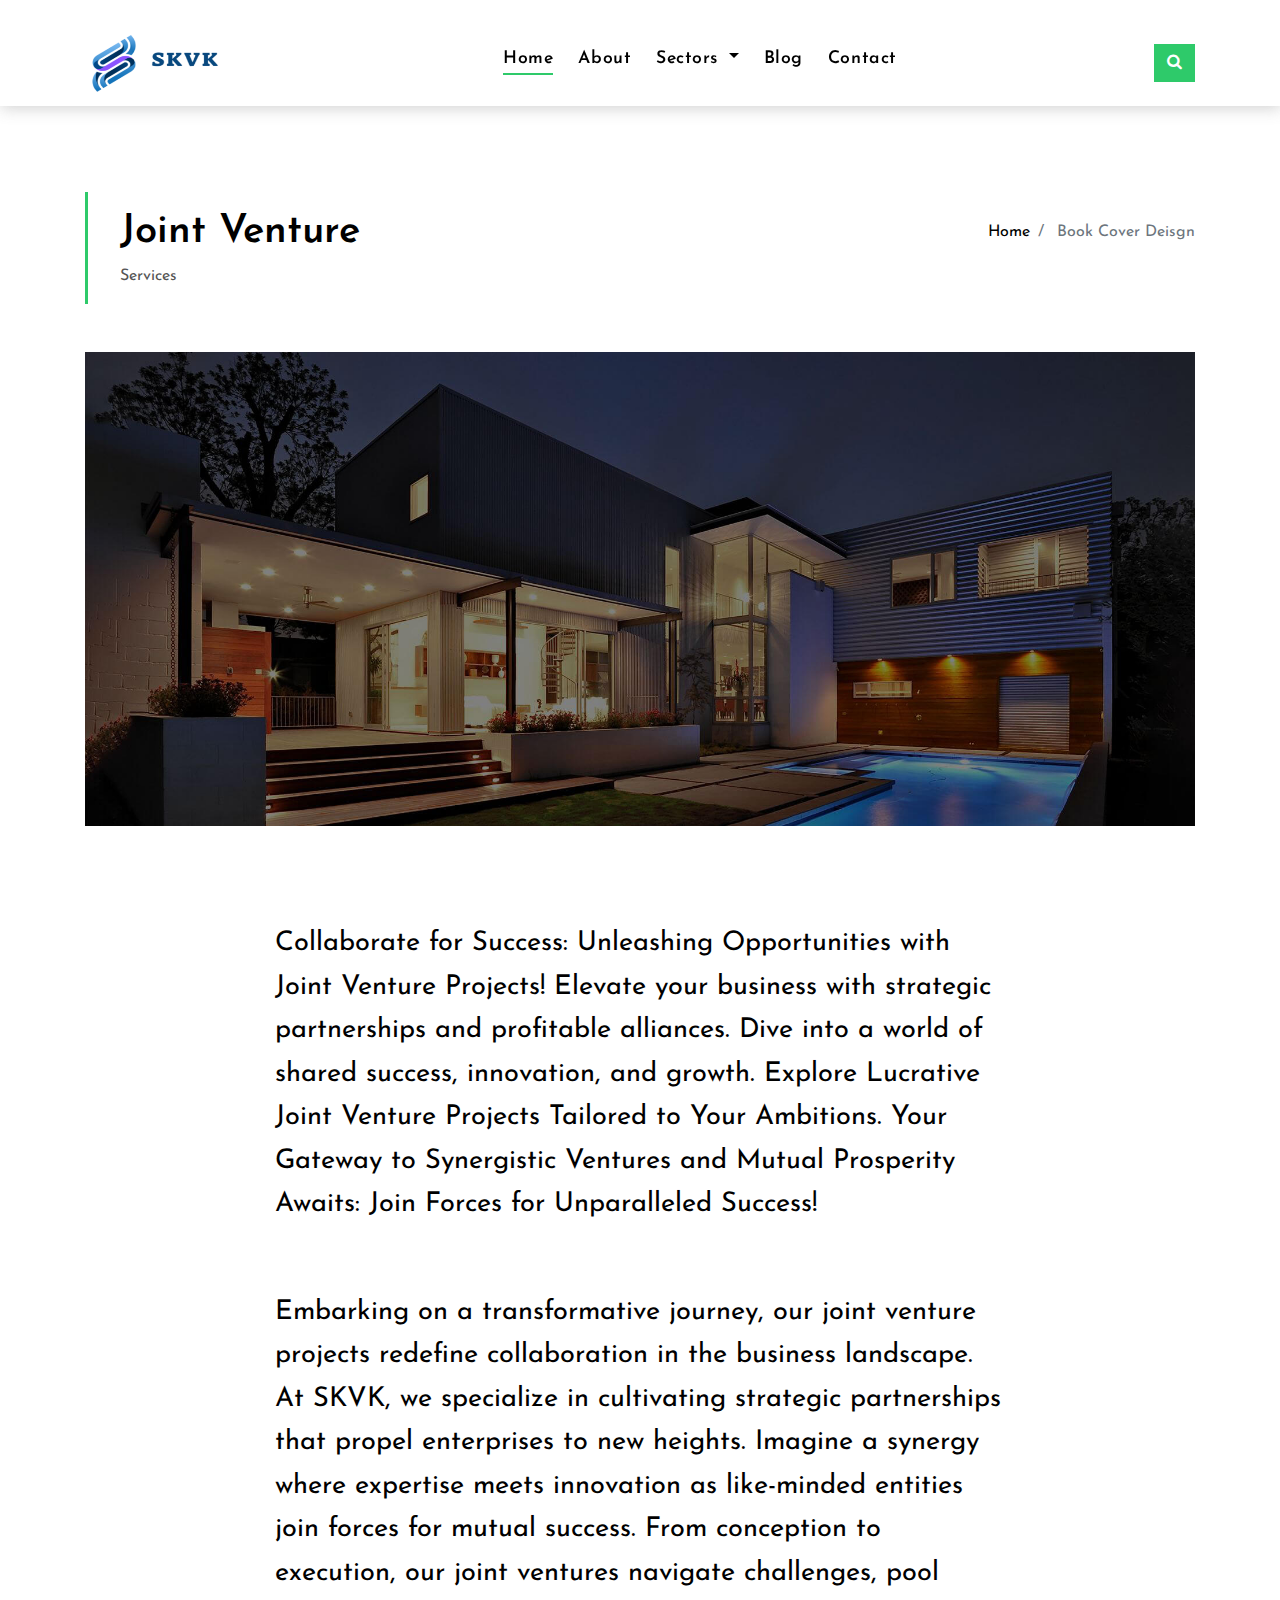
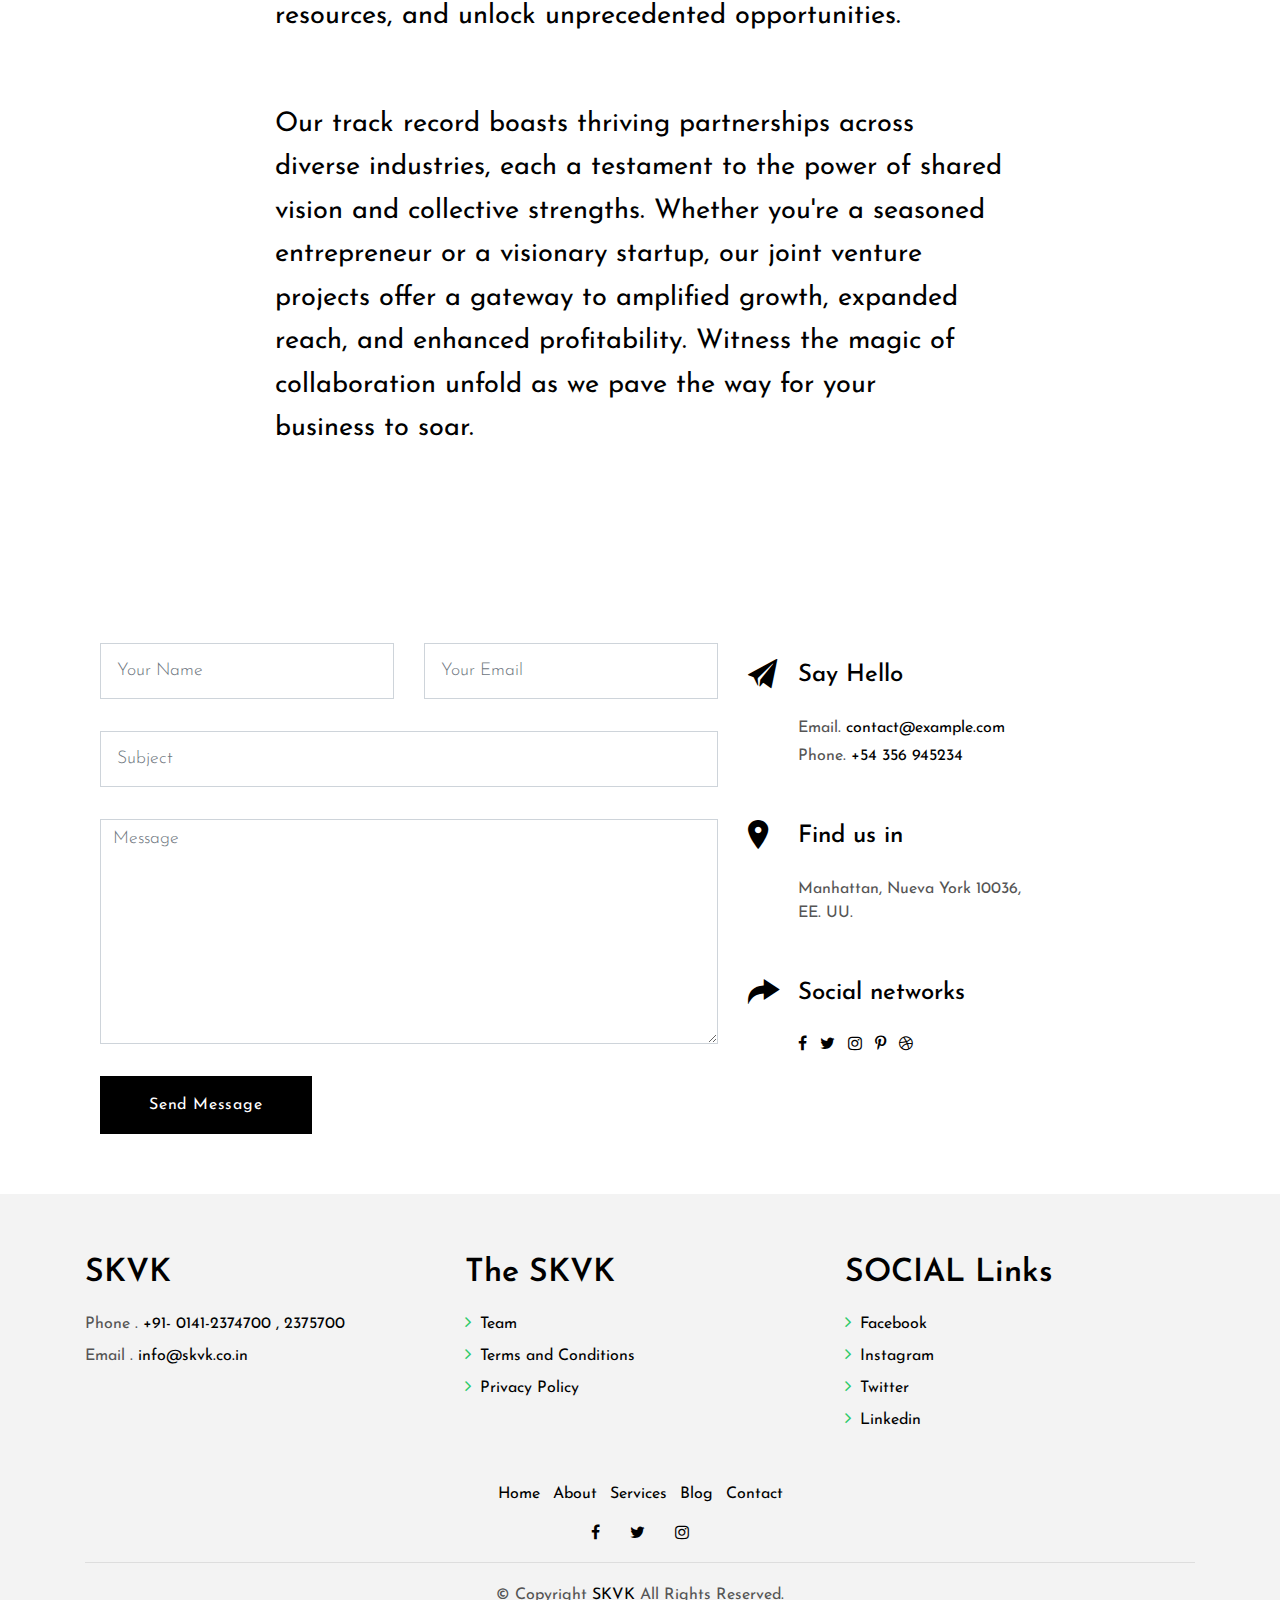
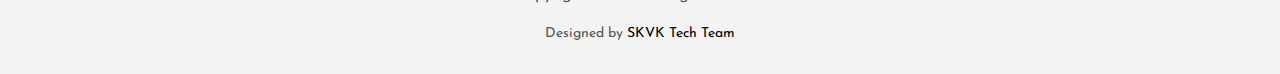
<file: service3.html>
<!DOCTYPE html>
<html lang="en">
<head>
  <meta charset="utf-8">
  <title>SKVK</title>
  <meta content="width=device-width, initial-scale=1.0" name="viewport">
  <meta content="" name="keywords">
  <meta content="" name="description">

  <!-- Favicons -->
  <link href="img/skvk.PNG" rel="icon" />
  <link href="img/apple-touch-icon.png" rel="apple-touch-icon">

  <!-- Google Fonts -->
  <link rel="preconnect" href="https://fonts.googleapis.com">
  <link rel="preconnect" href="https://fonts.gstatic.com" crossorigin>
  <link href="https://fonts.googleapis.com/css2?family=Josefin+Sans:ital,wght@0,100..700;1,100..700&display=swap" rel="stylesheet">

  <!-- Bootstrap CSS File -->
  <link href="lib/bootstrap/css/bootstrap.min.css" rel="stylesheet">

  <!-- Libraries CSS Files -->
  <link href="lib/font-awesome/css/font-awesome.min.css" rel="stylesheet">
  <link href="lib/animate/animate.min.css" rel="stylesheet">
  <link href="lib/ionicons/css/ionicons.min.css" rel="stylesheet">
  <link href="lib/owlcarousel/assets/owl.carousel.min.css" rel="stylesheet">

  <!-- Main Stylesheet File -->
  <link href="css/style.css" rel="stylesheet">

</head>

<body>

  <div class="click-closed"></div>
  <!--/ Form Search Star /-->
  
  <!--/ Form Search End /-->

  <!--/ Nav Star /-->
  <nav class="navbar navbar-default navbar-trans navbar-expand-lg fixed-top">
    <div class="container">
      <button class="navbar-toggler collapsed" type="button" data-toggle="collapse" data-target="#navbarDefault"
        aria-controls="navbarDefault" aria-expanded="false" aria-label="Toggle navigation">
        <span></span>
        <span></span>
        <span></span>
      </button>
      <a class="navbar-brand text-brand" href="index.html"><img src="img/skvklogo1.png" height="60px" width="140px"></a>
      <button type="button" class="btn btn-link nav-search navbar-toggle-box-collapse d-md-none" data-toggle="collapse"
        data-target="#navbarTogglerDemo01" aria-expanded="false">
        <span class="fa fa-search" aria-hidden="true"></span>
      </button>
      <div class="navbar-collapse collapse justify-content-center" id="navbarDefault">
        <ul class="navbar-nav">
          <li class="nav-item">
            <a class="nav-link active" href="index.html">Home</a>
          </li>
          <li class="nav-item">
            <a class="nav-link" href="about.html">About</a>
          </li>
          <li class="nav-item dropdown">
            <a class="nav-link dropdown-toggle" href="#" id="navbarDropdown" role="button" data-toggle="dropdown"
              aria-haspopup="true" aria-expanded="false">
              Sectors
            </a>
            <div class="dropdown-menu" aria-labelledby="navbarDropdown">
              <a class="dropdown-item" href="./service1.html">Buy/Sell</a>
              <a class="dropdown-item" href="./service2.html">Rent/Lease</a>
              <a class="dropdown-item" href="./service3.html">Joint Venture</a>
              <a class="dropdown-item" href="./service4.html">TownShip</a>
              <a class="dropdown-item" href="./service5.html">Land Valuation</a>
              <a class="dropdown-item" href="./service6.html">Portfolio</a>
            </div>
          </li>
          <!-- <li class="nav-item">
            <a class="nav-link" href="property-grid.html">Services</a>
          </li> -->
          <li class="nav-item">
            <a class="nav-link" href="blog-grid.html">Blog</a>
          </li>
          
          <li class="nav-item">
            <a class="nav-link" href="contact.html">Contact</a>
          </li>
        </ul>
      </div>
      <button type="button" class="btn btn-b-n navbar-toggle-box-collapse d-none d-md-block" data-toggle="collapse"
        data-target="#navbarTogglerDemo01" aria-expanded="false">
        <span class="fa fa-search" aria-hidden="true"></span>
      </button>
    </div>
  </nav>
  <!--/ Nav End /-->

  <!--/ Intro Single star /-->
  <section class="intro-single">
    <div class="container">
      <div class="row">
        <div class="col-md-12 col-lg-8">
          <div class="title-single-box">
            <h1 class="title-single">Joint Venture</h1>
            <span class="color-text-a">Services</span>
          </div>
        </div>
        <div class="col-md-12 col-lg-4">
          <nav aria-label="breadcrumb" class="breadcrumb-box d-flex justify-content-lg-end">
            <ol class="breadcrumb">
              <li class="breadcrumb-item">
                <a href="#">Home</a>
              </li>
              <li class="breadcrumb-item active" aria-current="page">
                Book Cover Deisgn
              </li>
            </ol>
          </nav>
        </div>
      </div>
    </div>
  </section>
  <!--/ Intro Single End /-->

  

  <!--/ News Single Star /-->
  <section class="news-single nav-arrow-b">
    <div class="container">
      <div class="row">
        <div class="col-sm-12">
          <div class="news-img-box">
            <img src="img/slide-3.jpg" alt="" class="img-fluid">
          </div>
        </div>


        
        <div class="col-md-10 offset-md-1 col-lg-8 offset-lg-2">
          <div class="post-information">
            <!-- <ul class="list-inline text-center color-a">
              <li class="list-inline-item mr-2">
                <strong>Author: </strong>
                <span class="color-text-a">Morgan Jimenez</span>
              </li>
              <li class="list-inline-item mr-2">
                <strong>Category: </strong>
                <span class="color-text-a">Travel</span>
              </li>
              <li class="list-inline-item">
                <strong>Date: </strong>
                <span class="color-text-a">19 Apr. 2017</span>
              </li>
            </ul> -->
          </div>
          <div class="post-content color-text-a">
            <p class="post-intro">
              Collaborate for Success: Unleashing Opportunities with Joint Venture Projects! Elevate your business with strategic partnerships and profitable alliances. Dive into a world of shared success, innovation, and growth. Explore Lucrative Joint Venture Projects Tailored to Your Ambitions. Your Gateway to Synergistic Ventures and Mutual Prosperity Awaits: Join Forces for Unparalleled Success!
            </p>
            <p class="post-intro">
              Embarking on a transformative journey, our joint venture projects redefine collaboration in the business landscape. At SKVK, we specialize in cultivating strategic partnerships that propel enterprises to new heights. Imagine a synergy where expertise meets innovation as like-minded entities join forces for mutual success. From conception to execution, our joint ventures navigate challenges, pool resources, and unlock unprecedented opportunities. 


            </p>
            <p class="post-intro">
              Our track record boasts thriving partnerships across diverse industries, each a testament to the power of shared vision and collective strengths. Whether you're a seasoned entrepreneur or a visionary startup, our joint venture projects offer a gateway to amplified growth, expanded reach, and enhanced profitability. Witness the magic of collaboration unfold as we pave the way for your business to soar.  
            </p>
            
          </div>
          <!-- <div class="post-footer">
            <div class="post-share">
              <span>Share: </span>
              <ul class="list-inline socials">
                <li class="list-inline-item">
                  <a href="#">
                    <i class="fa fa-facebook" aria-hidden="true"></i>
                  </a>
                </li>
                <li class="list-inline-item">
                  <a href="#">
                    <i class="fa fa-twitter" aria-hidden="true"></i>
                  </a>
                </li>
                <li class="list-inline-item">
                  <a href="#">
                    <i class="fa fa-instagram" aria-hidden="true"></i>
                  </a>
                </li>
                <li class="list-inline-item">
                  <a href="#">
                    <i class="fa fa-pinterest-p" aria-hidden="true"></i>
                  </a>
                </li>
              </ul>
            </div>
          </div> -->
        </div>
        <!-- <div class="col-md-10 offset-md-1 col-lg-10 offset-lg-1">
          <div class="title-box-d">
            <h3 class="title-d">Comments (4)</h3>
          </div>
          <div class="box-comments">
            <ul class="list-comments">
              <li>
                <div class="comment-avatar">
                  <img src="img/author-2.jpg" alt="">
                </div>
                <div class="comment-details">
                  <h4 class="comment-author">Emma Stone</h4>
                  <span>18 Sep 2017</span>
                  <p class="comment-description">
                    Lorem ipsum dolor sit amet, consectetur adipisicing elit. Dolores reprehenderit, provident cumque
                    ipsam temporibus maiores
                    quae natus libero optio, at qui beatae ducimus placeat debitis voluptates amet corporis.
                  </p>
                  <a href="3">Reply</a>
                </div>
              </li>
              <li class="comment-children">
                <div class="comment-avatar">
                  <img src="img/author-1.jpg" alt="">
                </div>
                <div class="comment-details">
                  <h4 class="comment-author">Oliver Colmenares</h4>
                  <span>18 Sep 2017</span>
                  <p class="comment-description">
                    Lorem ipsum dolor sit amet, consectetur adipisicing elit. Dolores reprehenderit, provident cumque
                    ipsam temporibus maiores
                    quae.
                  </p>
                  <a href="3">Reply</a>
                </div>
              </li>
              <li>
                <div class="comment-avatar">
                  <img src="img/author-2.jpg" alt="">
                </div>
                <div class="comment-details">
                  <h4 class="comment-author">Emma Stone</h4>
                  <span>18 Sep 2017</span>
                  <p class="comment-description">
                    Lorem ipsum dolor sit amet, consectetur adipisicing elit. Dolores reprehenderit, provident cumque
                    ipsam temporibus maiores
                    quae natus libero optio.
                  </p>
                  <a href="3">Reply</a>
                </div>
              </li>
            </ul>
          </div>
          <div class="form-comments">
            <div class="title-box-d">
              <h3 class="title-d"> Leave a Reply</h3>
            </div>
            <form class="form-a">
              <div class="row">
                <div class="col-md-6 mb-3">
                  <div class="form-group">
                    <label for="inputName">Enter name</label>
                    <input type="text" class="form-control form-control-lg form-control-a" id="inputName" placeholder="Name *"
                      required>
                  </div>
                </div>
                <div class="col-md-6 mb-3">
                  <div class="form-group">
                    <label for="inputEmail1">Enter email</label>
                    <input type="email" class="form-control form-control-lg form-control-a" id="inputEmail1"
                      placeholder="Email *" required>
                  </div>
                </div>
                <div class="col-md-12 mb-3">
                  <div class="form-group">
                    <label for="inputUrl">Enter website</label>
                    <input type="url" class="form-control form-control-lg form-control-a" id="inputUrl" placeholder="Website">
                  </div>
                </div>
                <div class="col-md-12 mb-3">
                  <div class="form-group">
                    <label for="textMessage">Enter message</label>
                    <textarea id="textMessage" class="form-control" placeholder="Comment *" name="message" cols="45"
                      rows="8" required></textarea>
                  </div>
                </div>
                <div class="col-md-12">
                  <button type="submit" class="btn btn-a">Send Message</button>
                </div>
              </div>
            </form>
          </div>
        </div> -->
      </div>
    </div>
  </section>
  <!--/ News Single End /-->
  <section class="contact">
    <div class="container">
      <div class="row">
        <div class="col-sm-12">
        <div class="col-sm-12 section-t8">
          <div class="row">
            <div class="col-md-7">
              <form class="form-a contactForm" action="" method="post" role="form">
                <div id="sendmessage">Your message has been sent. Thank you!</div>
                <div id="errormessage"></div>
                <div class="row">
                  <div class="col-md-6 mb-3">
                    <div class="form-group">
                      <input type="text" name="name" class="form-control form-control-lg form-control-a" placeholder="Your Name" data-rule="minlen:4" data-msg="Please enter at least 4 chars">
                      <div class="validation"></div>
                    </div>
                  </div>
                  <div class="col-md-6 mb-3">
                    <div class="form-group">
                      <input name="email" type="email" class="form-control form-control-lg form-control-a" placeholder="Your Email" data-rule="email" data-msg="Please enter a valid email">
                      <div class="validation"></div>
                    </div>
                  </div>
                  <div class="col-md-12 mb-3">
                    <div class="form-group">
                      <input type="url" name="subject" class="form-control form-control-lg form-control-a" placeholder="Subject" data-rule="minlen:4" data-msg="Please enter at least 8 chars of subject">
                      <div class="validation"></div>
                    </div>
                  </div>
                  <div class="col-md-12 mb-3">
                    <div class="form-group">
                      <textarea name="message" class="form-control" name="message" cols="45" rows="8" data-rule="required" data-msg="Please write something for us" placeholder="Message"></textarea>
                      <div class="validation"></div>
                    </div>
                  </div>
                  <div class="col-md-12">
                    <button type="submit" class="btn btn-a">Send Message</button>
                  </div>
                </div>
              </form>
            </div>
            <div class="col-md-5 section-md-t3">
              <div class="icon-box section-b2">
                <div class="icon-box-icon">
                  <span class="ion-ios-paper-plane"></span>
                </div>
                <div class="icon-box-content table-cell">
                  <div class="icon-box-title">
                    <h4 class="icon-title">Say Hello</h4>
                  </div>
                  <div class="icon-box-content">
                    <p class="mb-1">Email.
                      <span class="color-a">contact@example.com</span>
                    </p>
                    <p class="mb-1">Phone.
                      <span class="color-a">+54 356 945234</span>
                    </p>
                  </div>
                </div>
              </div>
              <div class="icon-box section-b2">
                <div class="icon-box-icon">
                  <span class="ion-ios-pin"></span>
                </div>
                <div class="icon-box-content table-cell">
                  <div class="icon-box-title">
                    <h4 class="icon-title">Find us in</h4>
                  </div>
                  <div class="icon-box-content">
                    <p class="mb-1">
                      Manhattan, Nueva York 10036,
                      <br> EE. UU.
                    </p>
                  </div>
                </div>
              </div>
              <div class="icon-box">
                <div class="icon-box-icon">
                  <span class="ion-ios-redo"></span>
                </div>
                <div class="icon-box-content table-cell">
                  <div class="icon-box-title">
                    <h4 class="icon-title">Social networks</h4>
                  </div>
                  <div class="icon-box-content">
                    <div class="socials-footer">
                      <ul class="list-inline">
                        <li class="list-inline-item">
                          <a href="#" class="link-one">
                            <i class="fa fa-facebook" aria-hidden="true"></i>
                          </a>
                        </li>
                        <li class="list-inline-item">
                          <a href="#" class="link-one">
                            <i class="fa fa-twitter" aria-hidden="true"></i>
                          </a>
                        </li>
                        <li class="list-inline-item">
                          <a href="#" class="link-one">
                            <i class="fa fa-instagram" aria-hidden="true"></i>
                          </a>
                        </li>
                        <li class="list-inline-item">
                          <a href="#" class="link-one">
                            <i class="fa fa-pinterest-p" aria-hidden="true"></i>
                          </a>
                        </li>
                        <li class="list-inline-item">
                          <a href="#" class="link-one">
                            <i class="fa fa-dribbble" aria-hidden="true"></i>
                          </a>
                        </li>
                      </ul>
                    </div>
                  </div>
                </div>
              </div>
            </div>
          </div>
        </div>
      </div>
    </div>
  </section>

  <!--/ footer Star /-->
  <section class="section-footer">
    <div class="container">
      <div class="row">
        <div class="col-sm-12 col-md-4">
          <div class="widget-a">
            <div class="w-header-a">
              <h3 class="w-title-a text-brand">SKVK</h3>
            </div>
            <div class="w-body-a">
              <p class="w-text-a color-text-a">
                
              </p>
            </div>
            <div class="w-footer-a">
              <ul class="list-unstyled">
                <li class="color-a">
                  <span class="color-text-a">Phone .</span> +91- 0141-2374700 , 2375700
                </li>
                <li class="color-a">
                  <span class="color-text-a">Email .</span> info@skvk.co.in
                </li>
              </ul>
            </div>
          </div>
        </div>
        <div class="col-sm-12 col-md-4 section-md-t3">
          <div class="widget-a">
            <div class="w-header-a">
              <h3 class="w-title-a text-brand">The SKVK</h3>
            </div>
            <div class="w-body-a">
              <div class="w-body-a">
                <ul class="list-unstyled">
                  <li class="item-list-a">
                    <i class="fa fa-angle-right"></i> <a href="#">Team</a>
                  </li>
                  <li class="item-list-a">
                    <i class="fa fa-angle-right"></i> <a href="#">Terms and Conditions</a>
                  </li>
                  <li class="item-list-a">
                    <i class="fa fa-angle-right"></i> <a href="#">Privacy Policy</a>
                  </li>
                </ul>
              </div>
            </div>
          </div>
        </div>
        <div class="col-sm-12 col-md-4 section-md-t3">
          <div class="widget-a">
            <div class="w-header-a">
              <h3 class="w-title-a text-brand">SOCIAL Links</h3>
            </div>
            <div class="w-body-a">
              <ul class="list-unstyled">
                
                <li class="item-list-a">
                  <i class="fa fa-angle-right"></i> <a href="https://www.facebook.com/skvkgroup/">Facebook</a>
                </li>
                <li class="item-list-a">
                  <i class="fa fa-angle-right"></i> <a href="https://www.instagram.com/skvkgroup/">Instagram</a>
                </li>
                <li class="item-list-a">
                  <i class="fa fa-angle-right"></i> <a href="#">Twitter</a>
                </li>
                <li class="item-list-a">
                  <i class="fa fa-angle-right"></i> <a href="https://www.linkedin.com/in/sampati-kraya-vikraya-kendra-88006bb4/">Linkedin</a>
                </li>
                <!-- <li class="item-list-a">
                  <i class="fa fa-angle-right"></i> <a href="#"></a>
                </li> -->
              </ul>
            </div>
          </div>
        </div>
      </div>
    </div>
  </section>
  <footer>
    <div class="container">
      <div class="row">
        <div class="col-md-12">
          <nav class="nav-footer">
            <ul class="list-inline">
              <li class="list-inline-item">
                <a href="#">Home</a>
              </li>
              <li class="list-inline-item">
                <a href="#">About</a>
              </li>
              <li class="list-inline-item">
                <a href="#">Services</a>
              </li>
              <li class="list-inline-item">
                <a href="#">Blog</a>
              </li>
              <li class="list-inline-item">
                <a href="#">Contact</a>
              </li>
            </ul>
          </nav>
          <div class="socials-a">
            <ul class="list-inline">
              <li class="list-inline-item">
                <a href="https://www.facebook.com/skvkgroup/">
                  <i class="fa fa-facebook" aria-hidden="true"></i>
                </a>
              </li>
              <li class="list-inline-item">
                <a href="">
                  <i class="fa fa-twitter" aria-hidden="true"></i>
                </a>
              </li>
              <li class="list-inline-item">
                <a href="https://www.instagram.com/skvkgroup/">
                  <i class="fa fa-instagram" aria-hidden="true"></i>
                </a>
              </li>
            </ul>
          </div>
          <div class="copyright-footer">
            <p class="copyright color-text-a">
              &copy; Copyright
              <span class="color-a">SKVK</span> All Rights Reserved.
            </p>
          </div>
          <div class="credits">
            Designed by <a href="">SKVK Tech Team</a>
          </div>
        </div>
      </div>
    </div>
  </footer>
  <!--/ Footer End /-->

  <a href="#" class="back-to-top"><i class="fa fa-chevron-up"></i></a>
  <div id="preloader"></div>

  <!-- JavaScript Libraries -->
  <script src="lib/jquery/jquery.min.js"></script>
  <script src="lib/jquery/jquery-migrate.min.js"></script>
  <script src="lib/popper/popper.min.js"></script>
  <script src="lib/bootstrap/js/bootstrap.min.js"></script>
  <script src="lib/easing/easing.min.js"></script>
  <script src="lib/owlcarousel/owl.carousel.min.js"></script>
  <script src="lib/scrollreveal/scrollreveal.min.js"></script>
  <!-- Contact Form JavaScript File -->
  <script src="contactform/contactform.js"></script>

  <!-- Template Main Javascript File -->
  <script src="js/main.js"></script>

</body>
</html>
</file>
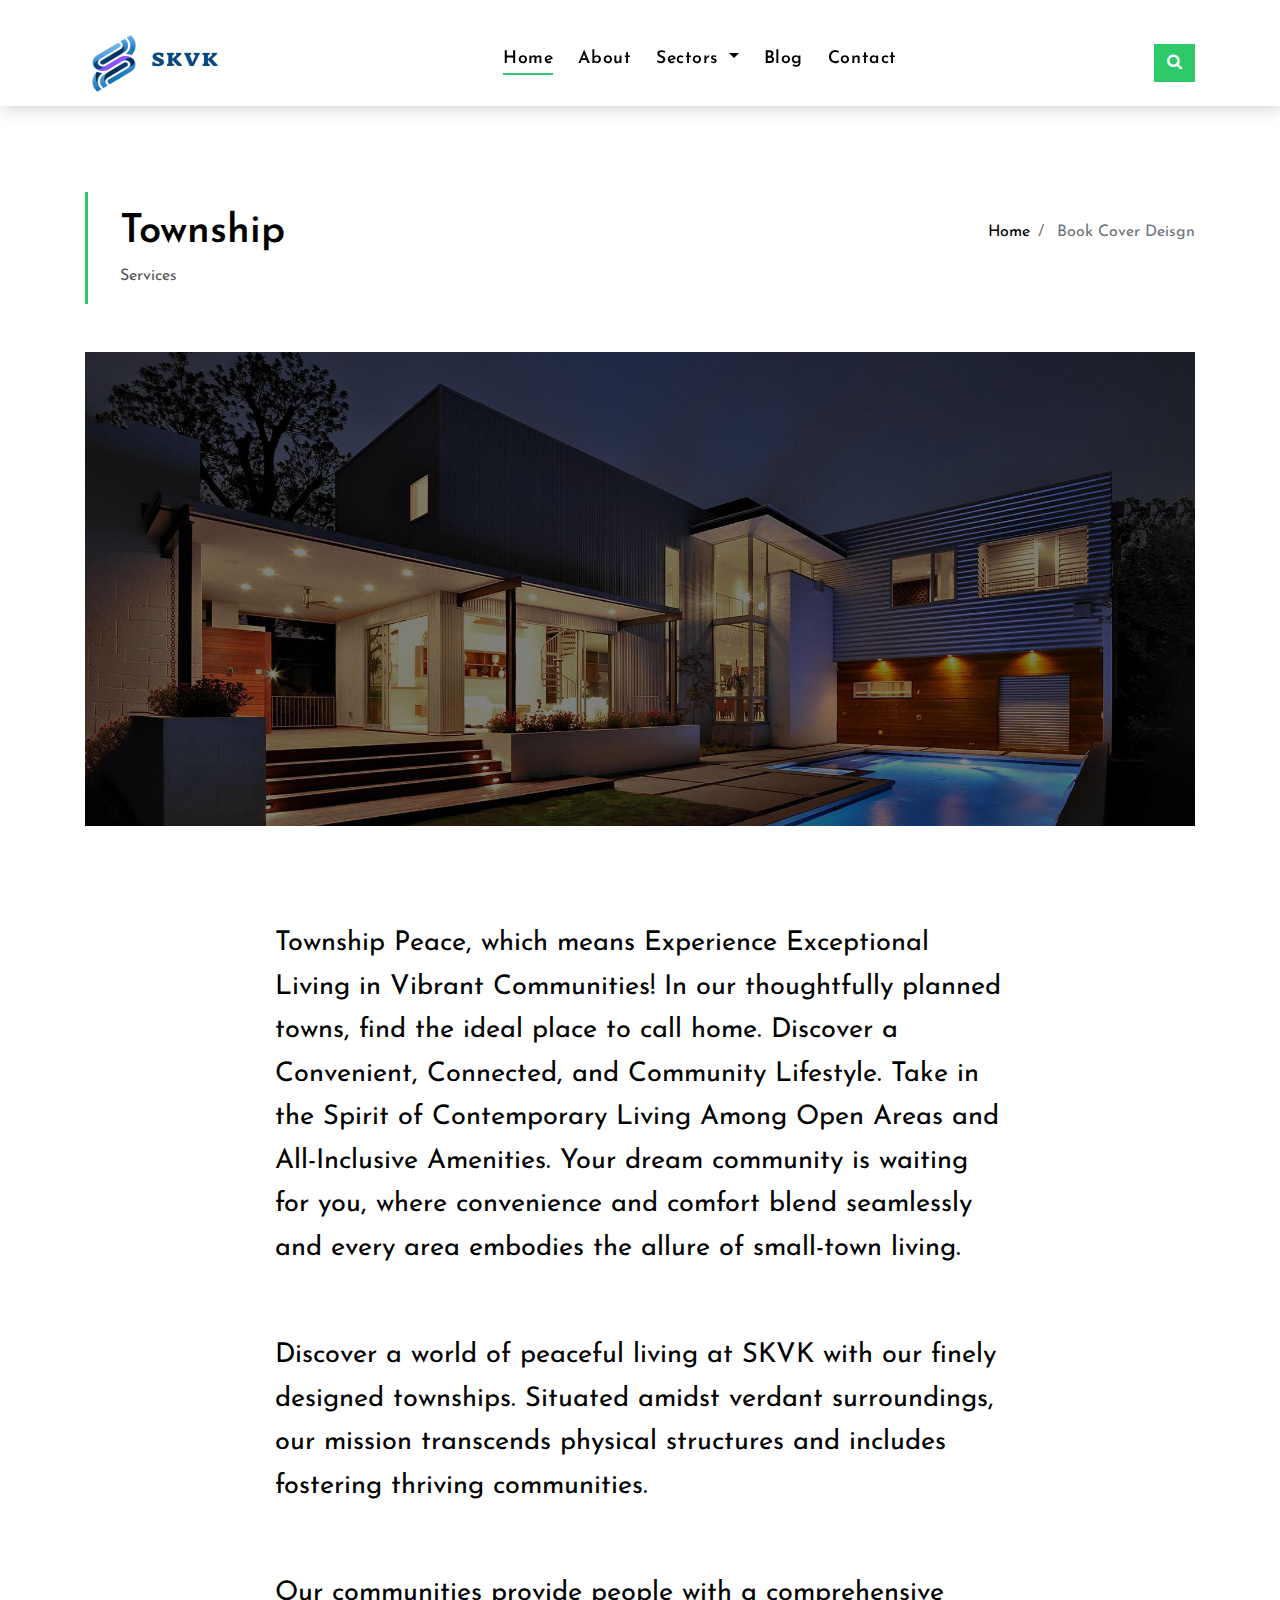
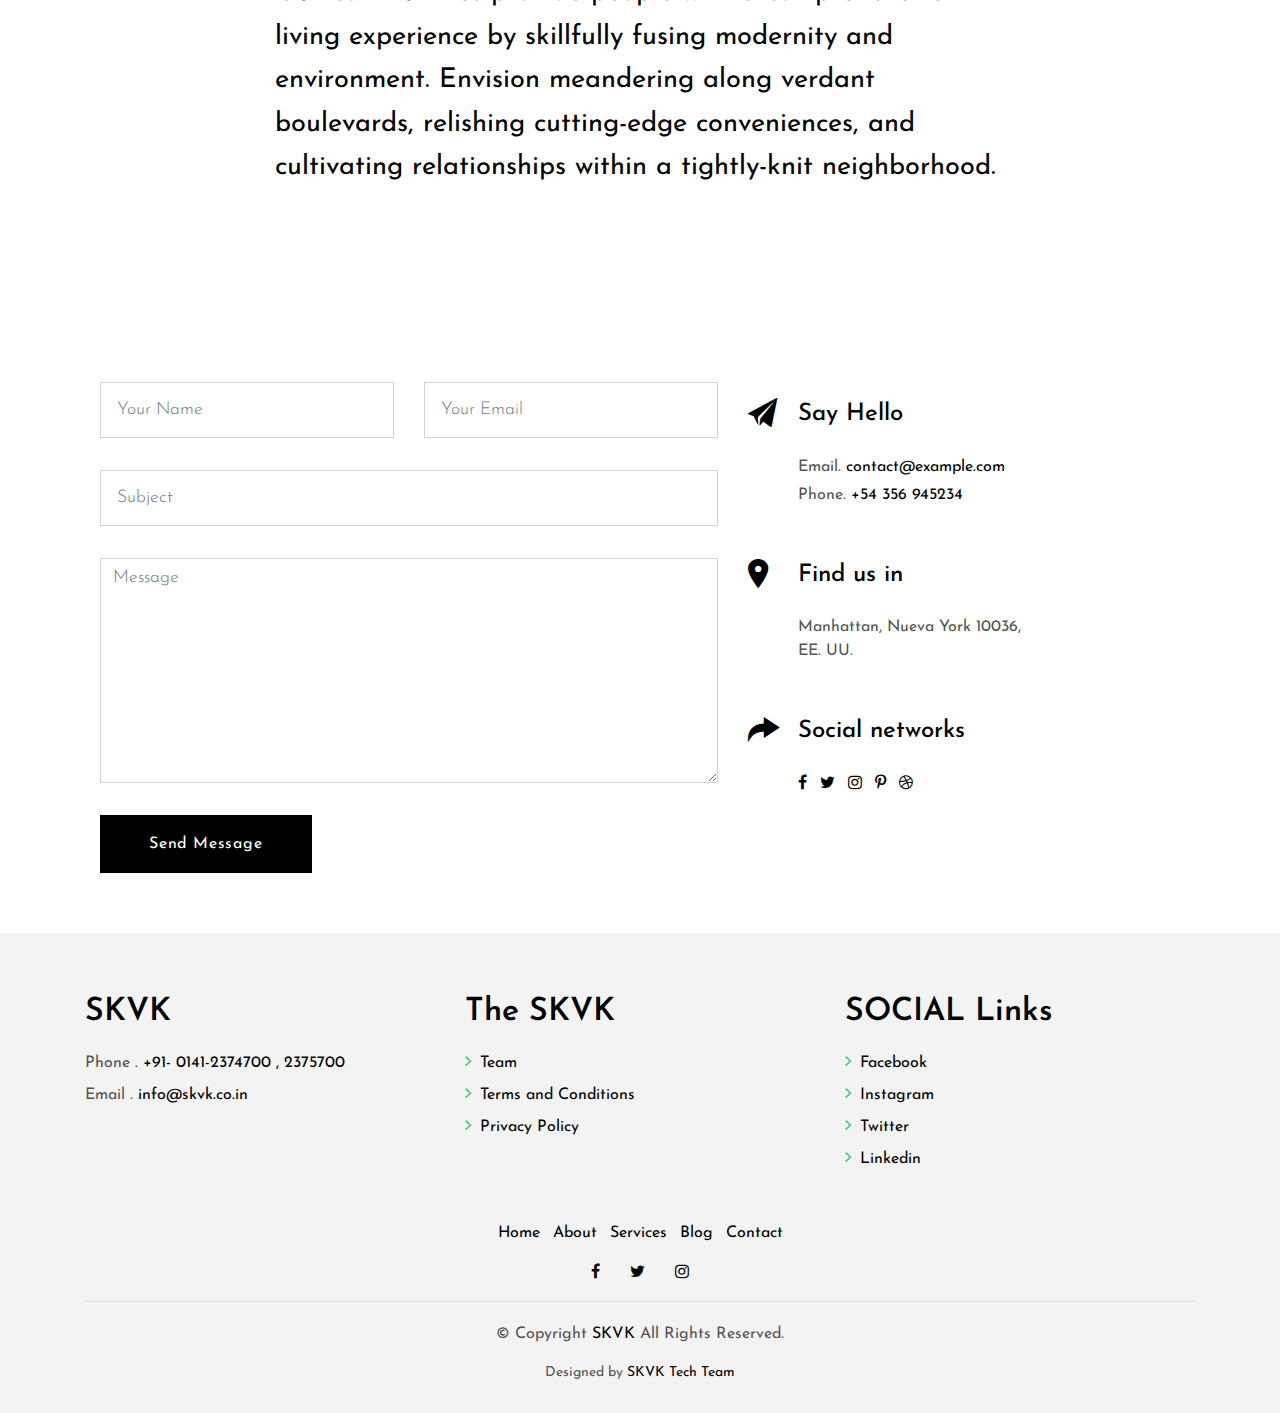
<file: service4.html>
<!DOCTYPE html>
<html lang="en">
<head>
  <meta charset="utf-8">
  <title>SKVK</title>
  <meta content="width=device-width, initial-scale=1.0" name="viewport">
  <meta content="" name="keywords">
  <meta content="" name="description">

  <!-- Favicons -->
  <link href="img/skvk.PNG" rel="icon" />
  <link href="img/apple-touch-icon.png" rel="apple-touch-icon">

  <!-- Google Fonts -->
  <link rel="preconnect" href="https://fonts.googleapis.com">
  <link rel="preconnect" href="https://fonts.gstatic.com" crossorigin>
  <link href="https://fonts.googleapis.com/css2?family=Josefin+Sans:ital,wght@0,100..700;1,100..700&display=swap" rel="stylesheet">

  <!-- Bootstrap CSS File -->
  <link href="lib/bootstrap/css/bootstrap.min.css" rel="stylesheet">

  <!-- Libraries CSS Files -->
  <link href="lib/font-awesome/css/font-awesome.min.css" rel="stylesheet">
  <link href="lib/animate/animate.min.css" rel="stylesheet">
  <link href="lib/ionicons/css/ionicons.min.css" rel="stylesheet">
  <link href="lib/owlcarousel/assets/owl.carousel.min.css" rel="stylesheet">

  <!-- Main Stylesheet File -->
  <link href="css/style.css" rel="stylesheet">

</head>

<body>

  <div class="click-closed"></div>
  <!--/ Form Search Star /-->
  
  <!--/ Form Search End /-->

  <!--/ Nav Star /-->
  <nav class="navbar navbar-default navbar-trans navbar-expand-lg fixed-top">
    <div class="container">
      <button class="navbar-toggler collapsed" type="button" data-toggle="collapse" data-target="#navbarDefault"
        aria-controls="navbarDefault" aria-expanded="false" aria-label="Toggle navigation">
        <span></span>
        <span></span>
        <span></span>
      </button>
      <a class="navbar-brand text-brand" href="index.html"><img src="img/skvklogo1.png" height="60px" width="140px"></a>
      <button type="button" class="btn btn-link nav-search navbar-toggle-box-collapse d-md-none" data-toggle="collapse"
        data-target="#navbarTogglerDemo01" aria-expanded="false">
        <span class="fa fa-search" aria-hidden="true"></span>
      </button>
      <div class="navbar-collapse collapse justify-content-center" id="navbarDefault">
        <ul class="navbar-nav">
          <li class="nav-item">
            <a class="nav-link active" href="index.html">Home</a>
          </li>
          <li class="nav-item">
            <a class="nav-link" href="about.html">About</a>
          </li>
          <li class="nav-item dropdown">
            <a class="nav-link dropdown-toggle" href="#" id="navbarDropdown" role="button" data-toggle="dropdown"
              aria-haspopup="true" aria-expanded="false">
              Sectors
            </a>
            <div class="dropdown-menu" aria-labelledby="navbarDropdown">
              <a class="dropdown-item" href="./service1.html">Buy/Sell</a>
              <a class="dropdown-item" href="./service2.html">Rent/Lease</a>
              <a class="dropdown-item" href="./service3.html">Joint Venture</a>
              <a class="dropdown-item" href="./service4.html">TownShip</a>
              <a class="dropdown-item" href="./service5.html">Land Valuation</a>
              <a class="dropdown-item" href="./service6.html">Portfolio</a>
            </div>
          </li>
          <!-- <li class="nav-item">
            <a class="nav-link" href="property-grid.html">Services</a>
          </li> -->
          <li class="nav-item">
            <a class="nav-link" href="blog-grid.html">Blog</a>
          </li>
          
          <li class="nav-item">
            <a class="nav-link" href="contact.html">Contact</a>
          </li>
        </ul>
      </div>
      <button type="button" class="btn btn-b-n navbar-toggle-box-collapse d-none d-md-block" data-toggle="collapse"
        data-target="#navbarTogglerDemo01" aria-expanded="false">
        <span class="fa fa-search" aria-hidden="true"></span>
      </button>
    </div>
  </nav>
  <!--/ Nav End /-->

  <!--/ Intro Single star /-->
  <section class="intro-single">
    <div class="container">
      <div class="row">
        <div class="col-md-12 col-lg-8">
          <div class="title-single-box">
            <h1 class="title-single">Township</h1>
            <span class="color-text-a">Services</span>
          </div>
        </div>
        <div class="col-md-12 col-lg-4">
          <nav aria-label="breadcrumb" class="breadcrumb-box d-flex justify-content-lg-end">
            <ol class="breadcrumb">
              <li class="breadcrumb-item">
                <a href="#">Home</a>
              </li>
              <li class="breadcrumb-item active" aria-current="page">
                Book Cover Deisgn
              </li>
            </ol>
          </nav>
        </div>
      </div>
    </div>
  </section>
  <!--/ Intro Single End /-->

  

  <!--/ News Single Star /-->
  <section class="news-single nav-arrow-b">
    <div class="container">
      <div class="row">
        <div class="col-sm-12">
          <div class="news-img-box">
            <img src="img/slide-3.jpg" alt="" class="img-fluid">
          </div>
        </div>


        
        <div class="col-md-10 offset-md-1 col-lg-8 offset-lg-2">
          <div class="post-information">
            <!-- <ul class="list-inline text-center color-a">
              <li class="list-inline-item mr-2">
                <strong>Author: </strong>
                <span class="color-text-a">Morgan Jimenez</span>
              </li>
              <li class="list-inline-item mr-2">
                <strong>Category: </strong>
                <span class="color-text-a">Travel</span>
              </li>
              <li class="list-inline-item">
                <strong>Date: </strong>
                <span class="color-text-a">19 Apr. 2017</span>
              </li>
            </ul> -->
          </div>
          <!-- <section style="display: flex; justify-content: space-between">

            <div class="card-footer-c">
              <button href="#" class="link-c link-icon">Residential
              
              </button>
            </div>
            <div class="card-footer-c">
              <button href="#" class="link-c link-icon">Industrial
               
              </button>
            </div>
            <div class="card-footer-c">
              <button href="#" class="link-c link-icon">Commercial
               
              </button>
            </div>
            
          </section> -->
          <div class="post-content color-text-a">
            <p class="post-intro">
              Township Peace, which means Experience Exceptional Living in Vibrant Communities! In our thoughtfully planned towns, find the ideal place to call home. Discover a Convenient, Connected, and Community Lifestyle. Take in the Spirit of Contemporary Living Among Open Areas and All-Inclusive Amenities. Your dream community is waiting for you, where convenience and comfort blend seamlessly and every area embodies the allure of small-town living.
            </p>
            <p class="post-intro">
              Discover a world of peaceful living at SKVK with our finely designed townships. Situated amidst verdant surroundings, our mission transcends physical structures and includes fostering thriving communities. 


            </p>
            <p class="post-intro">
              Our communities provide people with a comprehensive living experience by skillfully fusing modernity and environment. Envision meandering along verdant boulevards, relishing cutting-edge conveniences, and cultivating relationships within a tightly-knit neighborhood.
            </p>
            
          </div>
          <!-- <div class="post-footer">
            <div class="post-share">
              <span>Share: </span>
              <ul class="list-inline socials">
                <li class="list-inline-item">
                  <a href="#">
                    <i class="fa fa-facebook" aria-hidden="true"></i>
                  </a>
                </li>
                <li class="list-inline-item">
                  <a href="#">
                    <i class="fa fa-twitter" aria-hidden="true"></i>
                  </a>
                </li>
                <li class="list-inline-item">
                  <a href="#">
                    <i class="fa fa-instagram" aria-hidden="true"></i>
                  </a>
                </li>
                <li class="list-inline-item">
                  <a href="#">
                    <i class="fa fa-pinterest-p" aria-hidden="true"></i>
                  </a>
                </li>
              </ul>
            </div>
          </div> -->
        </div>
        <!-- <div class="col-md-10 offset-md-1 col-lg-10 offset-lg-1">
          <div class="title-box-d">
            <h3 class="title-d">Comments (4)</h3>
          </div>
          <div class="box-comments">
            <ul class="list-comments">
              <li>
                <div class="comment-avatar">
                  <img src="img/author-2.jpg" alt="">
                </div>
                <div class="comment-details">
                  <h4 class="comment-author">Emma Stone</h4>
                  <span>18 Sep 2017</span>
                  <p class="comment-description">
                    Lorem ipsum dolor sit amet, consectetur adipisicing elit. Dolores reprehenderit, provident cumque
                    ipsam temporibus maiores
                    quae natus libero optio, at qui beatae ducimus placeat debitis voluptates amet corporis.
                  </p>
                  <a href="3">Reply</a>
                </div>
              </li>
              <li class="comment-children">
                <div class="comment-avatar">
                  <img src="img/author-1.jpg" alt="">
                </div>
                <div class="comment-details">
                  <h4 class="comment-author">Oliver Colmenares</h4>
                  <span>18 Sep 2017</span>
                  <p class="comment-description">
                    Lorem ipsum dolor sit amet, consectetur adipisicing elit. Dolores reprehenderit, provident cumque
                    ipsam temporibus maiores
                    quae.
                  </p>
                  <a href="3">Reply</a>
                </div>
              </li>
              <li>
                <div class="comment-avatar">
                  <img src="img/author-2.jpg" alt="">
                </div>
                <div class="comment-details">
                  <h4 class="comment-author">Emma Stone</h4>
                  <span>18 Sep 2017</span>
                  <p class="comment-description">
                    Lorem ipsum dolor sit amet, consectetur adipisicing elit. Dolores reprehenderit, provident cumque
                    ipsam temporibus maiores
                    quae natus libero optio.
                  </p>
                  <a href="3">Reply</a>
                </div>
              </li>
            </ul>
          </div>
          <div class="form-comments">
            <div class="title-box-d">
              <h3 class="title-d"> Leave a Reply</h3>
            </div>
            <form class="form-a">
              <div class="row">
                <div class="col-md-6 mb-3">
                  <div class="form-group">
                    <label for="inputName">Enter name</label>
                    <input type="text" class="form-control form-control-lg form-control-a" id="inputName" placeholder="Name *"
                      required>
                  </div>
                </div>
                <div class="col-md-6 mb-3">
                  <div class="form-group">
                    <label for="inputEmail1">Enter email</label>
                    <input type="email" class="form-control form-control-lg form-control-a" id="inputEmail1"
                      placeholder="Email *" required>
                  </div>
                </div>
                <div class="col-md-12 mb-3">
                  <div class="form-group">
                    <label for="inputUrl">Enter website</label>
                    <input type="url" class="form-control form-control-lg form-control-a" id="inputUrl" placeholder="Website">
                  </div>
                </div>
                <div class="col-md-12 mb-3">
                  <div class="form-group">
                    <label for="textMessage">Enter message</label>
                    <textarea id="textMessage" class="form-control" placeholder="Comment *" name="message" cols="45"
                      rows="8" required></textarea>
                  </div>
                </div>
                <div class="col-md-12">
                  <button type="submit" class="btn btn-a">Send Message</button>
                </div>
              </div>
            </form>
          </div>
        </div> -->
      </div>
    </div>
  </section>
  <!--/ News Single End /-->
  <section class="contact">
    <div class="container">
      <div class="row">
        <div class="col-sm-12">
        <div class="col-sm-12 section-t8">
          <div class="row">
            <div class="col-md-7">
              <form class="form-a contactForm" action="" method="post" role="form">
                <div id="sendmessage">Your message has been sent. Thank you!</div>
                <div id="errormessage"></div>
                <div class="row">
                  <div class="col-md-6 mb-3">
                    <div class="form-group">
                      <input type="text" name="name" class="form-control form-control-lg form-control-a" placeholder="Your Name" data-rule="minlen:4" data-msg="Please enter at least 4 chars">
                      <div class="validation"></div>
                    </div>
                  </div>
                  <div class="col-md-6 mb-3">
                    <div class="form-group">
                      <input name="email" type="email" class="form-control form-control-lg form-control-a" placeholder="Your Email" data-rule="email" data-msg="Please enter a valid email">
                      <div class="validation"></div>
                    </div>
                  </div>
                  <div class="col-md-12 mb-3">
                    <div class="form-group">
                      <input type="url" name="subject" class="form-control form-control-lg form-control-a" placeholder="Subject" data-rule="minlen:4" data-msg="Please enter at least 8 chars of subject">
                      <div class="validation"></div>
                    </div>
                  </div>
                  <div class="col-md-12 mb-3">
                    <div class="form-group">
                      <textarea name="message" class="form-control" name="message" cols="45" rows="8" data-rule="required" data-msg="Please write something for us" placeholder="Message"></textarea>
                      <div class="validation"></div>
                    </div>
                  </div>
                  <div class="col-md-12">
                    <button type="submit" class="btn btn-a">Send Message</button>
                  </div>
                </div>
              </form>
            </div>
            <div class="col-md-5 section-md-t3">
              <div class="icon-box section-b2">
                <div class="icon-box-icon">
                  <span class="ion-ios-paper-plane"></span>
                </div>
                <div class="icon-box-content table-cell">
                  <div class="icon-box-title">
                    <h4 class="icon-title">Say Hello</h4>
                  </div>
                  <div class="icon-box-content">
                    <p class="mb-1">Email.
                      <span class="color-a">contact@example.com</span>
                    </p>
                    <p class="mb-1">Phone.
                      <span class="color-a">+54 356 945234</span>
                    </p>
                  </div>
                </div>
              </div>
              <div class="icon-box section-b2">
                <div class="icon-box-icon">
                  <span class="ion-ios-pin"></span>
                </div>
                <div class="icon-box-content table-cell">
                  <div class="icon-box-title">
                    <h4 class="icon-title">Find us in</h4>
                  </div>
                  <div class="icon-box-content">
                    <p class="mb-1">
                      Manhattan, Nueva York 10036,
                      <br> EE. UU.
                    </p>
                  </div>
                </div>
              </div>
              <div class="icon-box">
                <div class="icon-box-icon">
                  <span class="ion-ios-redo"></span>
                </div>
                <div class="icon-box-content table-cell">
                  <div class="icon-box-title">
                    <h4 class="icon-title">Social networks</h4>
                  </div>
                  <div class="icon-box-content">
                    <div class="socials-footer">
                      <ul class="list-inline">
                        <li class="list-inline-item">
                          <a href="#" class="link-one">
                            <i class="fa fa-facebook" aria-hidden="true"></i>
                          </a>
                        </li>
                        <li class="list-inline-item">
                          <a href="#" class="link-one">
                            <i class="fa fa-twitter" aria-hidden="true"></i>
                          </a>
                        </li>
                        <li class="list-inline-item">
                          <a href="#" class="link-one">
                            <i class="fa fa-instagram" aria-hidden="true"></i>
                          </a>
                        </li>
                        <li class="list-inline-item">
                          <a href="#" class="link-one">
                            <i class="fa fa-pinterest-p" aria-hidden="true"></i>
                          </a>
                        </li>
                        <li class="list-inline-item">
                          <a href="#" class="link-one">
                            <i class="fa fa-dribbble" aria-hidden="true"></i>
                          </a>
                        </li>
                      </ul>
                    </div>
                  </div>
                </div>
              </div>
            </div>
          </div>
        </div>
      </div>
    </div>
  </section>

  <!--/ footer Star /-->
  <section class="section-footer">
    <div class="container">
      <div class="row">
        <div class="col-sm-12 col-md-4">
          <div class="widget-a">
            <div class="w-header-a">
              <h3 class="w-title-a text-brand">SKVK</h3>
            </div>
            <div class="w-body-a">
              <p class="w-text-a color-text-a">
                
              </p>
            </div>
            <div class="w-footer-a">
              <ul class="list-unstyled">
                <li class="color-a">
                  <span class="color-text-a">Phone .</span> +91- 0141-2374700 , 2375700
                </li>
                <li class="color-a">
                  <span class="color-text-a">Email .</span> info@skvk.co.in
                </li>
              </ul>
            </div>
          </div>
        </div>
        <div class="col-sm-12 col-md-4 section-md-t3">
          <div class="widget-a">
            <div class="w-header-a">
              <h3 class="w-title-a text-brand">The SKVK</h3>
            </div>
            <div class="w-body-a">
              <div class="w-body-a">
                <ul class="list-unstyled">
                  <li class="item-list-a">
                    <i class="fa fa-angle-right"></i> <a href="#">Team</a>
                  </li>
                  <li class="item-list-a">
                    <i class="fa fa-angle-right"></i> <a href="#">Terms and Conditions</a>
                  </li>
                  <li class="item-list-a">
                    <i class="fa fa-angle-right"></i> <a href="#">Privacy Policy</a>
                  </li>
                </ul>
              </div>
            </div>
          </div>
        </div>
        <div class="col-sm-12 col-md-4 section-md-t3">
          <div class="widget-a">
            <div class="w-header-a">
              <h3 class="w-title-a text-brand">SOCIAL Links</h3>
            </div>
            <div class="w-body-a">
              <ul class="list-unstyled">
                
                <li class="item-list-a">
                  <i class="fa fa-angle-right"></i> <a href="https://www.facebook.com/skvkgroup/">Facebook</a>
                </li>
                <li class="item-list-a">
                  <i class="fa fa-angle-right"></i> <a href="https://www.instagram.com/skvkgroup/">Instagram</a>
                </li>
                <li class="item-list-a">
                  <i class="fa fa-angle-right"></i> <a href="#">Twitter</a>
                </li>
                <li class="item-list-a">
                  <i class="fa fa-angle-right"></i> <a href="https://www.linkedin.com/in/sampati-kraya-vikraya-kendra-88006bb4/">Linkedin</a>
                </li>
                <!-- <li class="item-list-a">
                  <i class="fa fa-angle-right"></i> <a href="#"></a>
                </li> -->
              </ul>
            </div>
          </div>
        </div>
      </div>
    </div>
  </section>
  <footer>
    <div class="container">
      <div class="row">
        <div class="col-md-12">
          <nav class="nav-footer">
            <ul class="list-inline">
              <li class="list-inline-item">
                <a href="#">Home</a>
              </li>
              <li class="list-inline-item">
                <a href="#">About</a>
              </li>
              <li class="list-inline-item">
                <a href="#">Services</a>
              </li>
              <li class="list-inline-item">
                <a href="#">Blog</a>
              </li>
              <li class="list-inline-item">
                <a href="#">Contact</a>
              </li>
            </ul>
          </nav>
          <div class="socials-a">
            <ul class="list-inline">
              <li class="list-inline-item">
                <a href="https://www.facebook.com/skvkgroup/">
                  <i class="fa fa-facebook" aria-hidden="true"></i>
                </a>
              </li>
              <li class="list-inline-item">
                <a href="">
                  <i class="fa fa-twitter" aria-hidden="true"></i>
                </a>
              </li>
              <li class="list-inline-item">
                <a href="https://www.instagram.com/skvkgroup/">
                  <i class="fa fa-instagram" aria-hidden="true"></i>
                </a>
              </li>
            </ul>
          </div>
          <div class="copyright-footer">
            <p class="copyright color-text-a">
              &copy; Copyright
              <span class="color-a">SKVK</span> All Rights Reserved.
            </p>
          </div>
          <div class="credits">
            Designed by <a href="">SKVK Tech Team</a>
          </div>
        </div>
      </div>
    </div>
  </footer>
  <!--/ Footer End /-->

  <a href="#" class="back-to-top"><i class="fa fa-chevron-up"></i></a>
  <div id="preloader"></div>

  <!-- JavaScript Libraries -->
  <script src="lib/jquery/jquery.min.js"></script>
  <script src="lib/jquery/jquery-migrate.min.js"></script>
  <script src="lib/popper/popper.min.js"></script>
  <script src="lib/bootstrap/js/bootstrap.min.js"></script>
  <script src="lib/easing/easing.min.js"></script>
  <script src="lib/owlcarousel/owl.carousel.min.js"></script>
  <script src="lib/scrollreveal/scrollreveal.min.js"></script>
  <!-- Contact Form JavaScript File -->
  <script src="contactform/contactform.js"></script>

  <!-- Template Main Javascript File -->
  <script src="js/main.js"></script>

</body>
</html>
</file>
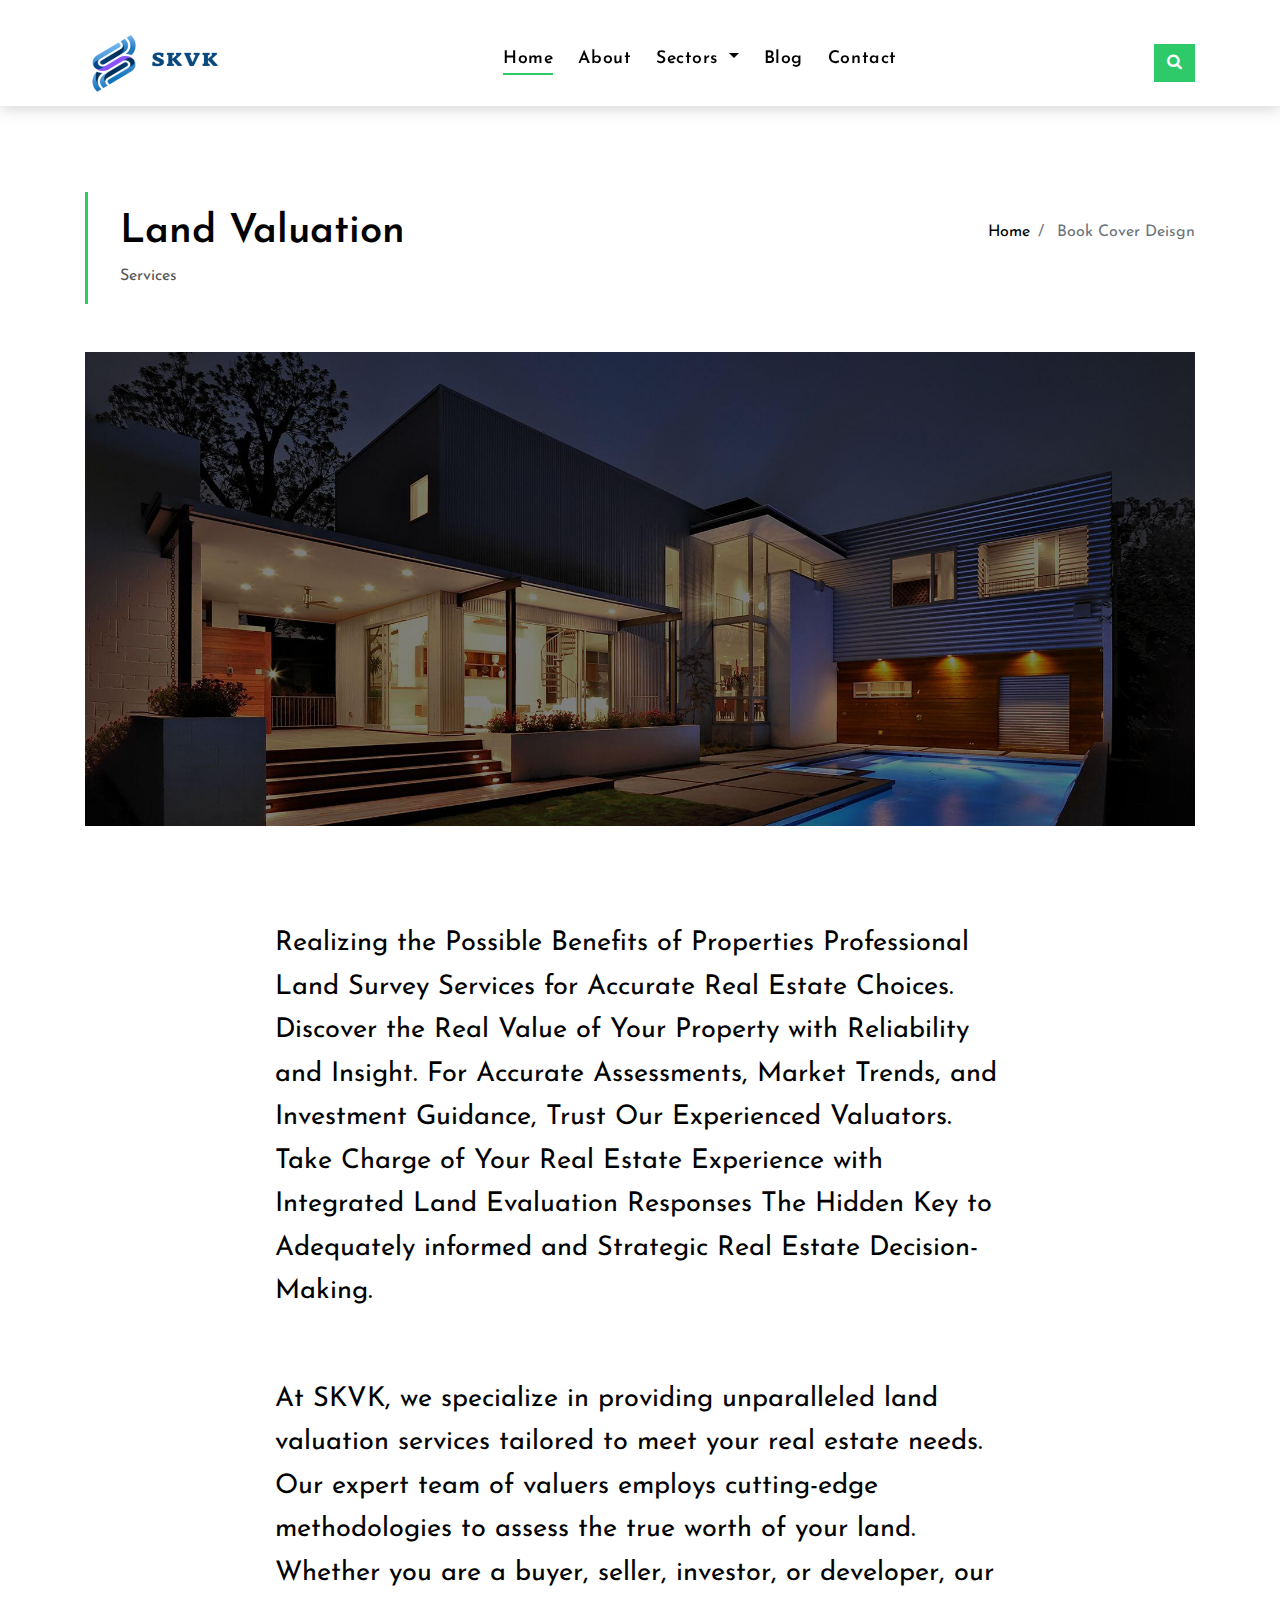
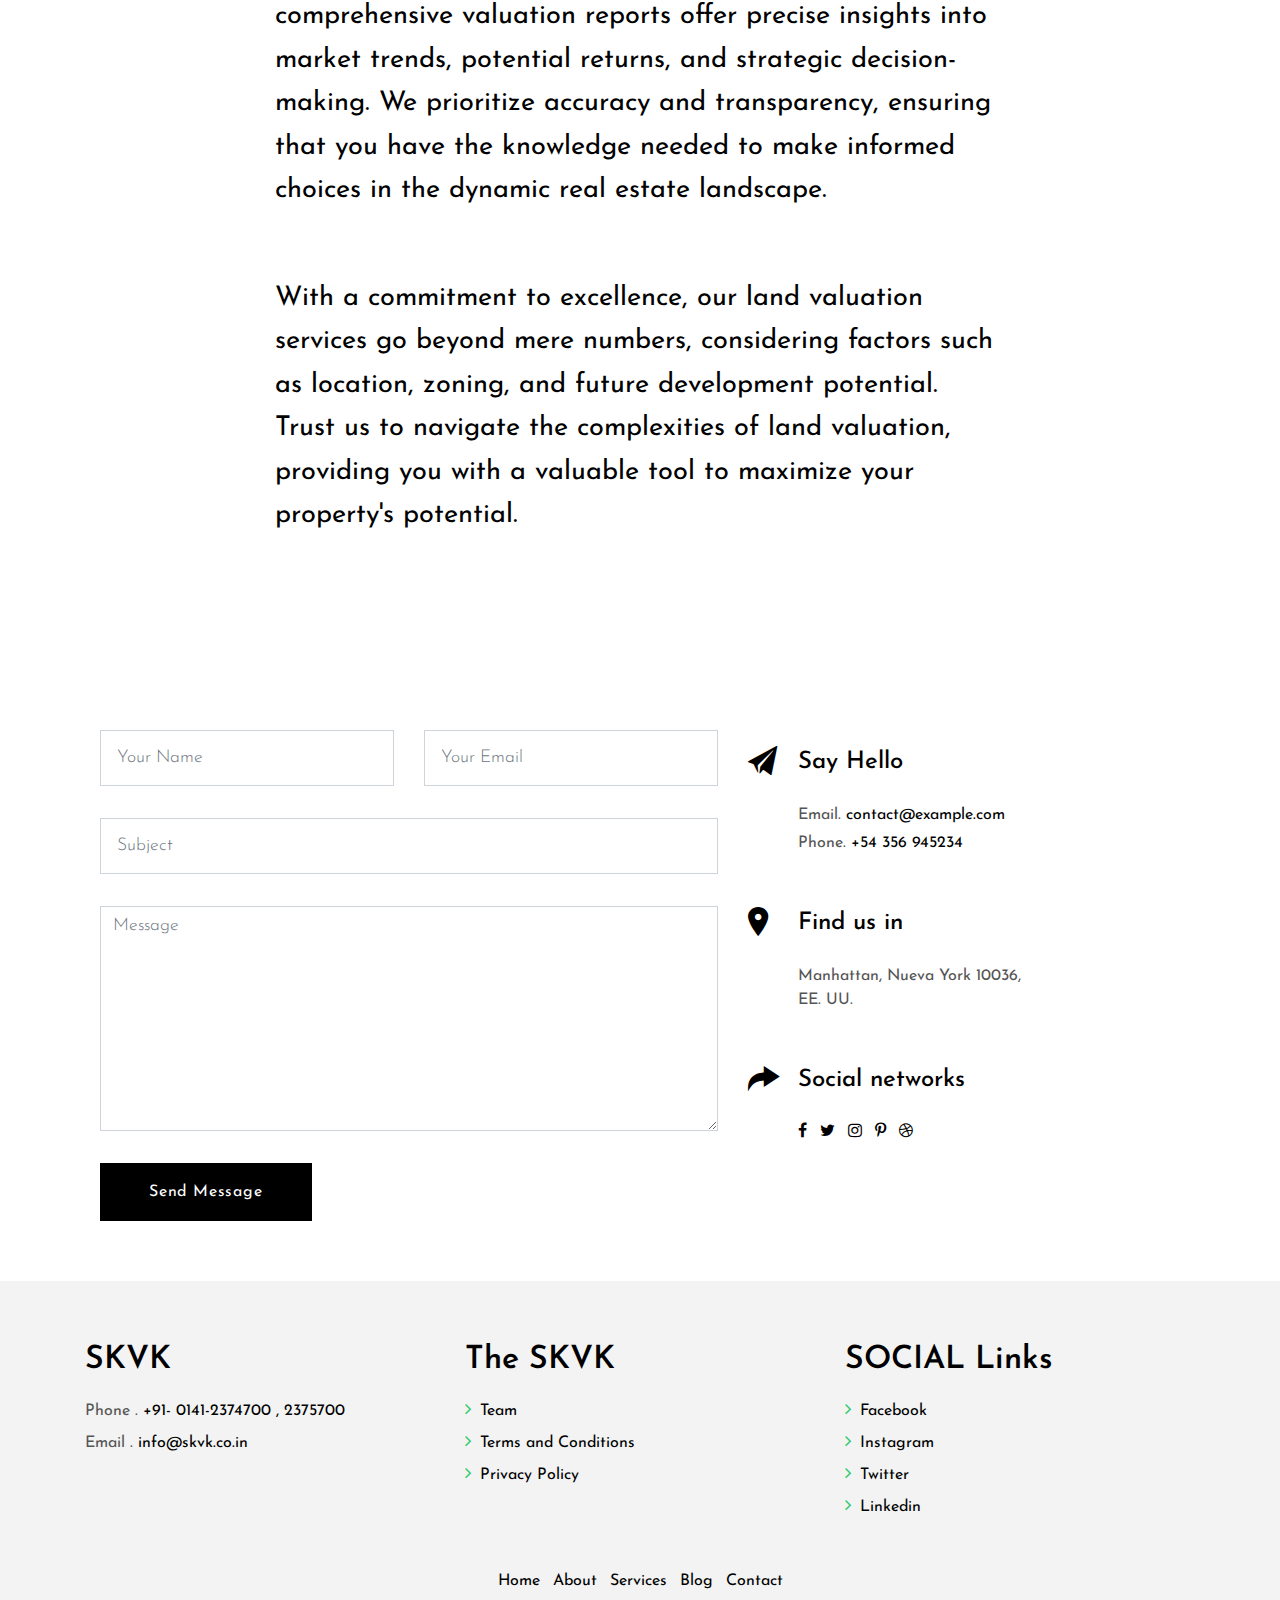
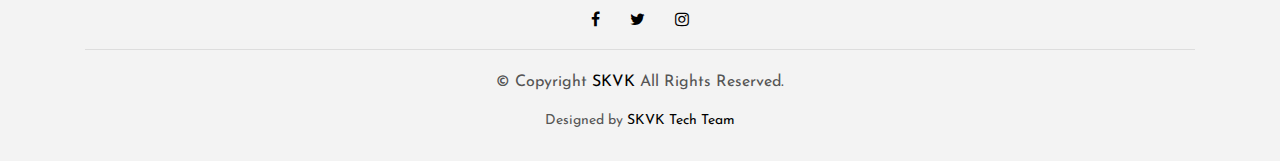
<file: service5.html>
<!DOCTYPE html>
<html lang="en">
<head>
  <meta charset="utf-8">
  <title>SKVK</title>
  <meta content="width=device-width, initial-scale=1.0" name="viewport">
  <meta content="" name="keywords">
  <meta content="" name="description">

  <!-- Favicons -->
  <link href="img/skvk.PNG" rel="icon" />
  <link href="img/apple-touch-icon.png" rel="apple-touch-icon">

  <!-- Google Fonts -->
  <link rel="preconnect" href="https://fonts.googleapis.com">
  <link rel="preconnect" href="https://fonts.gstatic.com" crossorigin>
  <link href="https://fonts.googleapis.com/css2?family=Josefin+Sans:ital,wght@0,100..700;1,100..700&display=swap" rel="stylesheet">

  <!-- Bootstrap CSS File -->
  <link href="lib/bootstrap/css/bootstrap.min.css" rel="stylesheet">

  <!-- Libraries CSS Files -->
  <link href="lib/font-awesome/css/font-awesome.min.css" rel="stylesheet">
  <link href="lib/animate/animate.min.css" rel="stylesheet">
  <link href="lib/ionicons/css/ionicons.min.css" rel="stylesheet">
  <link href="lib/owlcarousel/assets/owl.carousel.min.css" rel="stylesheet">

  <!-- Main Stylesheet File -->
  <link href="css/style.css" rel="stylesheet">

</head>

<body>

  <div class="click-closed"></div>
  <!--/ Form Search Star /-->
  
  <!--/ Form Search End /-->

  <!--/ Nav Star /-->
  <nav class="navbar navbar-default navbar-trans navbar-expand-lg fixed-top">
    <div class="container">
      <button class="navbar-toggler collapsed" type="button" data-toggle="collapse" data-target="#navbarDefault"
        aria-controls="navbarDefault" aria-expanded="false" aria-label="Toggle navigation">
        <span></span>
        <span></span>
        <span></span>
      </button>
      <a class="navbar-brand text-brand" href="index.html"><img src="img/skvklogo1.png" height="60px" width="140px"></a>
      <button type="button" class="btn btn-link nav-search navbar-toggle-box-collapse d-md-none" data-toggle="collapse"
        data-target="#navbarTogglerDemo01" aria-expanded="false">
        <span class="fa fa-search" aria-hidden="true"></span>
      </button>
      <div class="navbar-collapse collapse justify-content-center" id="navbarDefault">
        <ul class="navbar-nav">
          <li class="nav-item">
            <a class="nav-link active" href="index.html">Home</a>
          </li>
          <li class="nav-item">
            <a class="nav-link" href="about.html">About</a>
          </li>
          <li class="nav-item dropdown">
            <a class="nav-link dropdown-toggle" href="#" id="navbarDropdown" role="button" data-toggle="dropdown"
              aria-haspopup="true" aria-expanded="false">
              Sectors
            </a>
            <div class="dropdown-menu" aria-labelledby="navbarDropdown">
              <a class="dropdown-item" href="./service1.html">Buy/Sell</a>
              <a class="dropdown-item" href="./service2.html">Rent/Lease</a>
              <a class="dropdown-item" href="./service3.html">Joint Venture</a>
              <a class="dropdown-item" href="./service4.html">TownShip</a>
              <a class="dropdown-item" href="./service5.html">Land Valuation</a>
              <a class="dropdown-item" href="./service6.html">Portfolio</a>
            </div>
          </li>
          <!-- <li class="nav-item">
            <a class="nav-link" href="property-grid.html">Services</a>
          </li> -->
          <li class="nav-item">
            <a class="nav-link" href="blog-grid.html">Blog</a>
          </li>
          
          <li class="nav-item">
            <a class="nav-link" href="contact.html">Contact</a>
          </li>
        </ul>
      </div>
      <button type="button" class="btn btn-b-n navbar-toggle-box-collapse d-none d-md-block" data-toggle="collapse"
        data-target="#navbarTogglerDemo01" aria-expanded="false">
        <span class="fa fa-search" aria-hidden="true"></span>
      </button>
    </div>
  </nav>
  <!--/ Nav End /-->

  <!--/ Intro Single star /-->
  <section class="intro-single">
    <div class="container">
      <div class="row">
        <div class="col-md-12 col-lg-8">
          <div class="title-single-box">
            <h1 class="title-single">Land Valuation</h1>
            <span class="color-text-a">Services</span>
          </div>
        </div>
        <div class="col-md-12 col-lg-4">
          <nav aria-label="breadcrumb" class="breadcrumb-box d-flex justify-content-lg-end">
            <ol class="breadcrumb">
              <li class="breadcrumb-item">
                <a href="#">Home</a>
              </li>
              <li class="breadcrumb-item active" aria-current="page">
                Book Cover Deisgn
              </li>
            </ol>
          </nav>
        </div>
      </div>
    </div>
  </section>
  <!--/ Intro Single End /-->

  

  <!--/ News Single Star /-->
  <section class="news-single nav-arrow-b">
    <div class="container">
      <div class="row">
        <div class="col-sm-12">
          <div class="news-img-box">
            <img src="img/slide-3.jpg" alt="" class="img-fluid">
          </div>
        </div>


        
        <div class="col-md-10 offset-md-1 col-lg-8 offset-lg-2">
          <div class="post-information">
            <!-- <ul class="list-inline text-center color-a">
              <li class="list-inline-item mr-2">
                <strong>Author: </strong>
                <span class="color-text-a">Morgan Jimenez</span>
              </li>
              <li class="list-inline-item mr-2">
                <strong>Category: </strong>
                <span class="color-text-a">Travel</span>
              </li>
              <li class="list-inline-item">
                <strong>Date: </strong>
                <span class="color-text-a">19 Apr. 2017</span>
              </li>
            </ul> -->
          </div>
          <!-- <section style="display: flex; justify-content: space-between">

            <div class="card-footer-c">
              <button href="#" class="link-c link-icon">Residential
              
              </button>
            </div>
            <div class="card-footer-c">
              <button href="#" class="link-c link-icon">Industrial
               
              </button>
            </div>
            <div class="card-footer-c">
              <button href="#" class="link-c link-icon">Commercial
               
              </button>
            </div>
            
          </section> -->
          <div class="post-content color-text-a">
            <p class="post-intro">
              Realizing the Possible Benefits of Properties Professional Land Survey Services for Accurate Real Estate Choices. Discover the Real Value of Your Property with Reliability and Insight. For Accurate Assessments, Market Trends, and Investment Guidance, Trust Our Experienced Valuators. Take Charge of Your Real Estate Experience with Integrated Land Evaluation Responses The Hidden Key to Adequately informed and Strategic Real Estate Decision-Making.
            </p>
            <p class="post-intro">
              At SKVK, we specialize in providing unparalleled land valuation services tailored to meet your real estate needs. Our expert team of valuers employs cutting-edge methodologies to assess the true worth of your land. Whether you are a buyer, seller, investor, or developer, our comprehensive valuation reports offer precise insights into market trends, potential returns, and strategic decision-making. We prioritize accuracy and transparency, ensuring that you have the knowledge needed to make informed choices in the dynamic real estate landscape.

  


            </p>
            <p class="post-intro">
              With a commitment to excellence, our land valuation services go beyond mere numbers, considering factors such as location, zoning, and future development potential. Trust us to navigate the complexities of land valuation, providing you with a valuable tool to maximize your property's potential.
            </p>
            
          </div>
          <!-- <div class="post-footer">
            <div class="post-share">
              <span>Share: </span>
              <ul class="list-inline socials">
                <li class="list-inline-item">
                  <a href="#">
                    <i class="fa fa-facebook" aria-hidden="true"></i>
                  </a>
                </li>
                <li class="list-inline-item">
                  <a href="#">
                    <i class="fa fa-twitter" aria-hidden="true"></i>
                  </a>
                </li>
                <li class="list-inline-item">
                  <a href="#">
                    <i class="fa fa-instagram" aria-hidden="true"></i>
                  </a>
                </li>
                <li class="list-inline-item">
                  <a href="#">
                    <i class="fa fa-pinterest-p" aria-hidden="true"></i>
                  </a>
                </li>
              </ul>
            </div>
          </div> -->
        </div>
        <!-- <div class="col-md-10 offset-md-1 col-lg-10 offset-lg-1">
          <div class="title-box-d">
            <h3 class="title-d">Comments (4)</h3>
          </div>
          <div class="box-comments">
            <ul class="list-comments">
              <li>
                <div class="comment-avatar">
                  <img src="img/author-2.jpg" alt="">
                </div>
                <div class="comment-details">
                  <h4 class="comment-author">Emma Stone</h4>
                  <span>18 Sep 2017</span>
                  <p class="comment-description">
                    Lorem ipsum dolor sit amet, consectetur adipisicing elit. Dolores reprehenderit, provident cumque
                    ipsam temporibus maiores
                    quae natus libero optio, at qui beatae ducimus placeat debitis voluptates amet corporis.
                  </p>
                  <a href="3">Reply</a>
                </div>
              </li>
              <li class="comment-children">
                <div class="comment-avatar">
                  <img src="img/author-1.jpg" alt="">
                </div>
                <div class="comment-details">
                  <h4 class="comment-author">Oliver Colmenares</h4>
                  <span>18 Sep 2017</span>
                  <p class="comment-description">
                    Lorem ipsum dolor sit amet, consectetur adipisicing elit. Dolores reprehenderit, provident cumque
                    ipsam temporibus maiores
                    quae.
                  </p>
                  <a href="3">Reply</a>
                </div>
              </li>
              <li>
                <div class="comment-avatar">
                  <img src="img/author-2.jpg" alt="">
                </div>
                <div class="comment-details">
                  <h4 class="comment-author">Emma Stone</h4>
                  <span>18 Sep 2017</span>
                  <p class="comment-description">
                    Lorem ipsum dolor sit amet, consectetur adipisicing elit. Dolores reprehenderit, provident cumque
                    ipsam temporibus maiores
                    quae natus libero optio.
                  </p>
                  <a href="3">Reply</a>
                </div>
              </li>
            </ul>
          </div>
          <div class="form-comments">
            <div class="title-box-d">
              <h3 class="title-d"> Leave a Reply</h3>
            </div>
            <form class="form-a">
              <div class="row">
                <div class="col-md-6 mb-3">
                  <div class="form-group">
                    <label for="inputName">Enter name</label>
                    <input type="text" class="form-control form-control-lg form-control-a" id="inputName" placeholder="Name *"
                      required>
                  </div>
                </div>
                <div class="col-md-6 mb-3">
                  <div class="form-group">
                    <label for="inputEmail1">Enter email</label>
                    <input type="email" class="form-control form-control-lg form-control-a" id="inputEmail1"
                      placeholder="Email *" required>
                  </div>
                </div>
                <div class="col-md-12 mb-3">
                  <div class="form-group">
                    <label for="inputUrl">Enter website</label>
                    <input type="url" class="form-control form-control-lg form-control-a" id="inputUrl" placeholder="Website">
                  </div>
                </div>
                <div class="col-md-12 mb-3">
                  <div class="form-group">
                    <label for="textMessage">Enter message</label>
                    <textarea id="textMessage" class="form-control" placeholder="Comment *" name="message" cols="45"
                      rows="8" required></textarea>
                  </div>
                </div>
                <div class="col-md-12">
                  <button type="submit" class="btn btn-a">Send Message</button>
                </div>
              </div>
            </form>
          </div>
        </div> -->
      </div>
    </div>
  </section>
  <!--/ News Single End /-->
  <section class="contact">
    <div class="container">
      <div class="row">
        <div class="col-sm-12">
        <div class="col-sm-12 section-t8">
          <div class="row">
            <div class="col-md-7">
              <form class="form-a contactForm" action="" method="post" role="form">
                <div id="sendmessage">Your message has been sent. Thank you!</div>
                <div id="errormessage"></div>
                <div class="row">
                  <div class="col-md-6 mb-3">
                    <div class="form-group">
                      <input type="text" name="name" class="form-control form-control-lg form-control-a" placeholder="Your Name" data-rule="minlen:4" data-msg="Please enter at least 4 chars">
                      <div class="validation"></div>
                    </div>
                  </div>
                  <div class="col-md-6 mb-3">
                    <div class="form-group">
                      <input name="email" type="email" class="form-control form-control-lg form-control-a" placeholder="Your Email" data-rule="email" data-msg="Please enter a valid email">
                      <div class="validation"></div>
                    </div>
                  </div>
                  <div class="col-md-12 mb-3">
                    <div class="form-group">
                      <input type="url" name="subject" class="form-control form-control-lg form-control-a" placeholder="Subject" data-rule="minlen:4" data-msg="Please enter at least 8 chars of subject">
                      <div class="validation"></div>
                    </div>
                  </div>
                  <div class="col-md-12 mb-3">
                    <div class="form-group">
                      <textarea name="message" class="form-control" name="message" cols="45" rows="8" data-rule="required" data-msg="Please write something for us" placeholder="Message"></textarea>
                      <div class="validation"></div>
                    </div>
                  </div>
                  <div class="col-md-12">
                    <button type="submit" class="btn btn-a">Send Message</button>
                  </div>
                </div>
              </form>
            </div>
            <div class="col-md-5 section-md-t3">
              <div class="icon-box section-b2">
                <div class="icon-box-icon">
                  <span class="ion-ios-paper-plane"></span>
                </div>
                <div class="icon-box-content table-cell">
                  <div class="icon-box-title">
                    <h4 class="icon-title">Say Hello</h4>
                  </div>
                  <div class="icon-box-content">
                    <p class="mb-1">Email.
                      <span class="color-a">contact@example.com</span>
                    </p>
                    <p class="mb-1">Phone.
                      <span class="color-a">+54 356 945234</span>
                    </p>
                  </div>
                </div>
              </div>
              <div class="icon-box section-b2">
                <div class="icon-box-icon">
                  <span class="ion-ios-pin"></span>
                </div>
                <div class="icon-box-content table-cell">
                  <div class="icon-box-title">
                    <h4 class="icon-title">Find us in</h4>
                  </div>
                  <div class="icon-box-content">
                    <p class="mb-1">
                      Manhattan, Nueva York 10036,
                      <br> EE. UU.
                    </p>
                  </div>
                </div>
              </div>
              <div class="icon-box">
                <div class="icon-box-icon">
                  <span class="ion-ios-redo"></span>
                </div>
                <div class="icon-box-content table-cell">
                  <div class="icon-box-title">
                    <h4 class="icon-title">Social networks</h4>
                  </div>
                  <div class="icon-box-content">
                    <div class="socials-footer">
                      <ul class="list-inline">
                        <li class="list-inline-item">
                          <a href="#" class="link-one">
                            <i class="fa fa-facebook" aria-hidden="true"></i>
                          </a>
                        </li>
                        <li class="list-inline-item">
                          <a href="#" class="link-one">
                            <i class="fa fa-twitter" aria-hidden="true"></i>
                          </a>
                        </li>
                        <li class="list-inline-item">
                          <a href="#" class="link-one">
                            <i class="fa fa-instagram" aria-hidden="true"></i>
                          </a>
                        </li>
                        <li class="list-inline-item">
                          <a href="#" class="link-one">
                            <i class="fa fa-pinterest-p" aria-hidden="true"></i>
                          </a>
                        </li>
                        <li class="list-inline-item">
                          <a href="#" class="link-one">
                            <i class="fa fa-dribbble" aria-hidden="true"></i>
                          </a>
                        </li>
                      </ul>
                    </div>
                  </div>
                </div>
              </div>
            </div>
          </div>
        </div>
      </div>
    </div>
  </section>

  <!--/ footer Star /-->
  <section class="section-footer">
    <div class="container">
      <div class="row">
        <div class="col-sm-12 col-md-4">
          <div class="widget-a">
            <div class="w-header-a">
              <h3 class="w-title-a text-brand">SKVK</h3>
            </div>
            <div class="w-body-a">
              <p class="w-text-a color-text-a">
               
              </p>
            </div>
            <div class="w-footer-a">
              <ul class="list-unstyled">
                <li class="color-a">
                  <span class="color-text-a">Phone .</span> +91- 0141-2374700 , 2375700
                </li>
                <li class="color-a">
                  <span class="color-text-a">Email .</span> info@skvk.co.in
                </li>
              </ul>
            </div>
          </div>
        </div>
        <div class="col-sm-12 col-md-4 section-md-t3">
          <div class="widget-a">
            <div class="w-header-a">
              <h3 class="w-title-a text-brand">The SKVK</h3>
            </div>
            <div class="w-body-a">
              <div class="w-body-a">
                <ul class="list-unstyled">
                  <li class="item-list-a">
                    <i class="fa fa-angle-right"></i> <a href="#">Team</a>
                  </li>
                  <li class="item-list-a">
                    <i class="fa fa-angle-right"></i> <a href="#">Terms and Conditions</a>
                  </li>
                  <li class="item-list-a">
                    <i class="fa fa-angle-right"></i> <a href="#">Privacy Policy</a>
                  </li>
                </ul>
              </div>
            </div>
          </div>
        </div>
        <div class="col-sm-12 col-md-4 section-md-t3">
          <div class="widget-a">
            <div class="w-header-a">
              <h3 class="w-title-a text-brand">SOCIAL Links</h3>
            </div>
            <div class="w-body-a">
              <ul class="list-unstyled">
                
                <li class="item-list-a">
                  <i class="fa fa-angle-right"></i> <a href="https://www.facebook.com/skvkgroup/">Facebook</a>
                </li>
                <li class="item-list-a">
                  <i class="fa fa-angle-right"></i> <a href="https://www.instagram.com/skvkgroup/">Instagram</a>
                </li>
                <li class="item-list-a">
                  <i class="fa fa-angle-right"></i> <a href="#">Twitter</a>
                </li>
                <li class="item-list-a">
                  <i class="fa fa-angle-right"></i> <a href="https://www.linkedin.com/in/sampati-kraya-vikraya-kendra-88006bb4/">Linkedin</a>
                </li>
                <!-- <li class="item-list-a">
                  <i class="fa fa-angle-right"></i> <a href="#"></a>
                </li> -->
              </ul>
            </div>
          </div>
        </div>
      </div>
    </div>
  </section>
  <footer>
    <div class="container">
      <div class="row">
        <div class="col-md-12">
          <nav class="nav-footer">
            <ul class="list-inline">
              <li class="list-inline-item">
                <a href="#">Home</a>
              </li>
              <li class="list-inline-item">
                <a href="#">About</a>
              </li>
              <li class="list-inline-item">
                <a href="#">Services</a>
              </li>
              <li class="list-inline-item">
                <a href="#">Blog</a>
              </li>
              <li class="list-inline-item">
                <a href="#">Contact</a>
              </li>
            </ul>
          </nav>
          <div class="socials-a">
            <ul class="list-inline">
              <li class="list-inline-item">
                <a href="https://www.facebook.com/skvkgroup/">
                  <i class="fa fa-facebook" aria-hidden="true"></i>
                </a>
              </li>
              <li class="list-inline-item">
                <a href="">
                  <i class="fa fa-twitter" aria-hidden="true"></i>
                </a>
              </li>
              <li class="list-inline-item">
                <a href="https://www.instagram.com/skvkgroup/">
                  <i class="fa fa-instagram" aria-hidden="true"></i>
                </a>
              </li>
            </ul>
          </div>
          <div class="copyright-footer">
            <p class="copyright color-text-a">
              &copy; Copyright
              <span class="color-a">SKVK</span> All Rights Reserved.
            </p>
          </div>
          <div class="credits">
            Designed by <a href="">SKVK Tech Team</a>
          </div>
        </div>
      </div>
    </div>
  </footer>
  <!--/ Footer End /-->

  <a href="#" class="back-to-top"><i class="fa fa-chevron-up"></i></a>
  <div id="preloader"></div>

  <!-- JavaScript Libraries -->
  <script src="lib/jquery/jquery.min.js"></script>
  <script src="lib/jquery/jquery-migrate.min.js"></script>
  <script src="lib/popper/popper.min.js"></script>
  <script src="lib/bootstrap/js/bootstrap.min.js"></script>
  <script src="lib/easing/easing.min.js"></script>
  <script src="lib/owlcarousel/owl.carousel.min.js"></script>
  <script src="lib/scrollreveal/scrollreveal.min.js"></script>
  <!-- Contact Form JavaScript File -->
  <script src="contactform/contactform.js"></script>

  <!-- Template Main Javascript File -->
  <script src="js/main.js"></script>

</body>
</html>
</file>
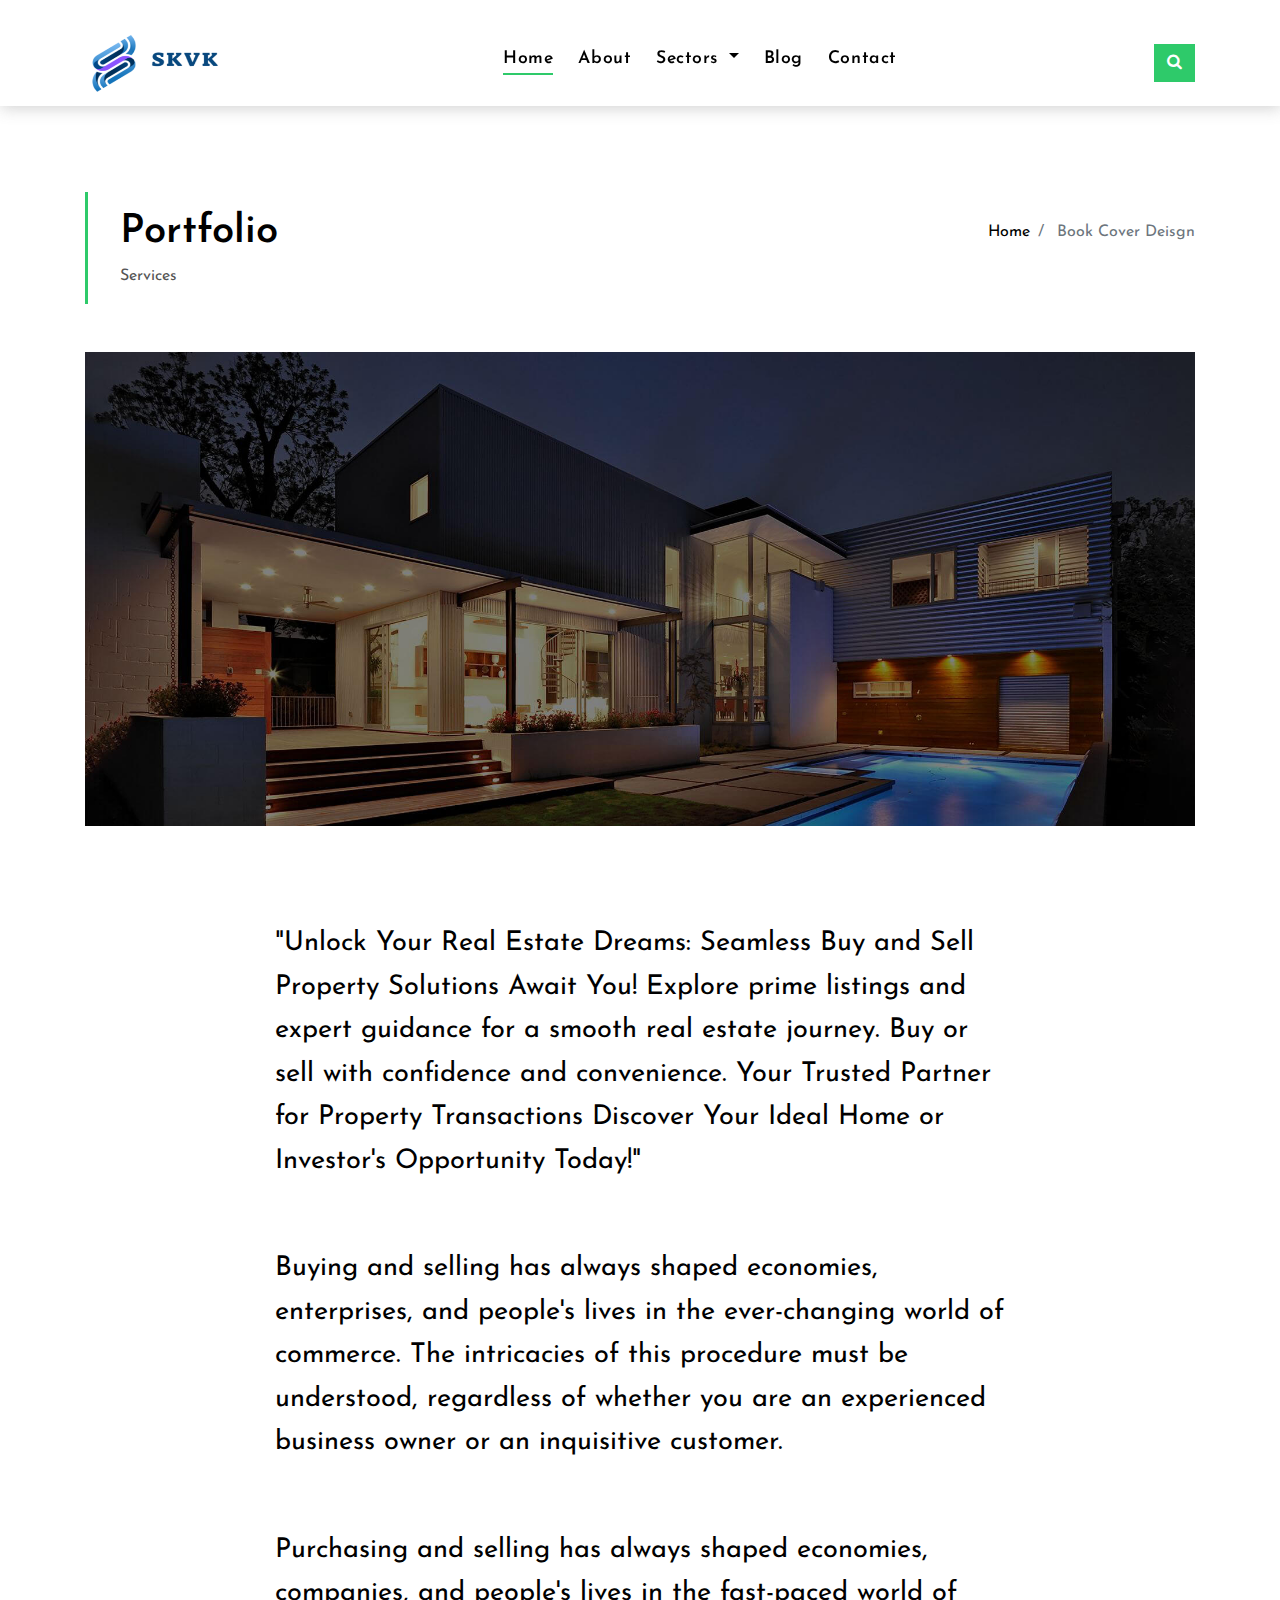
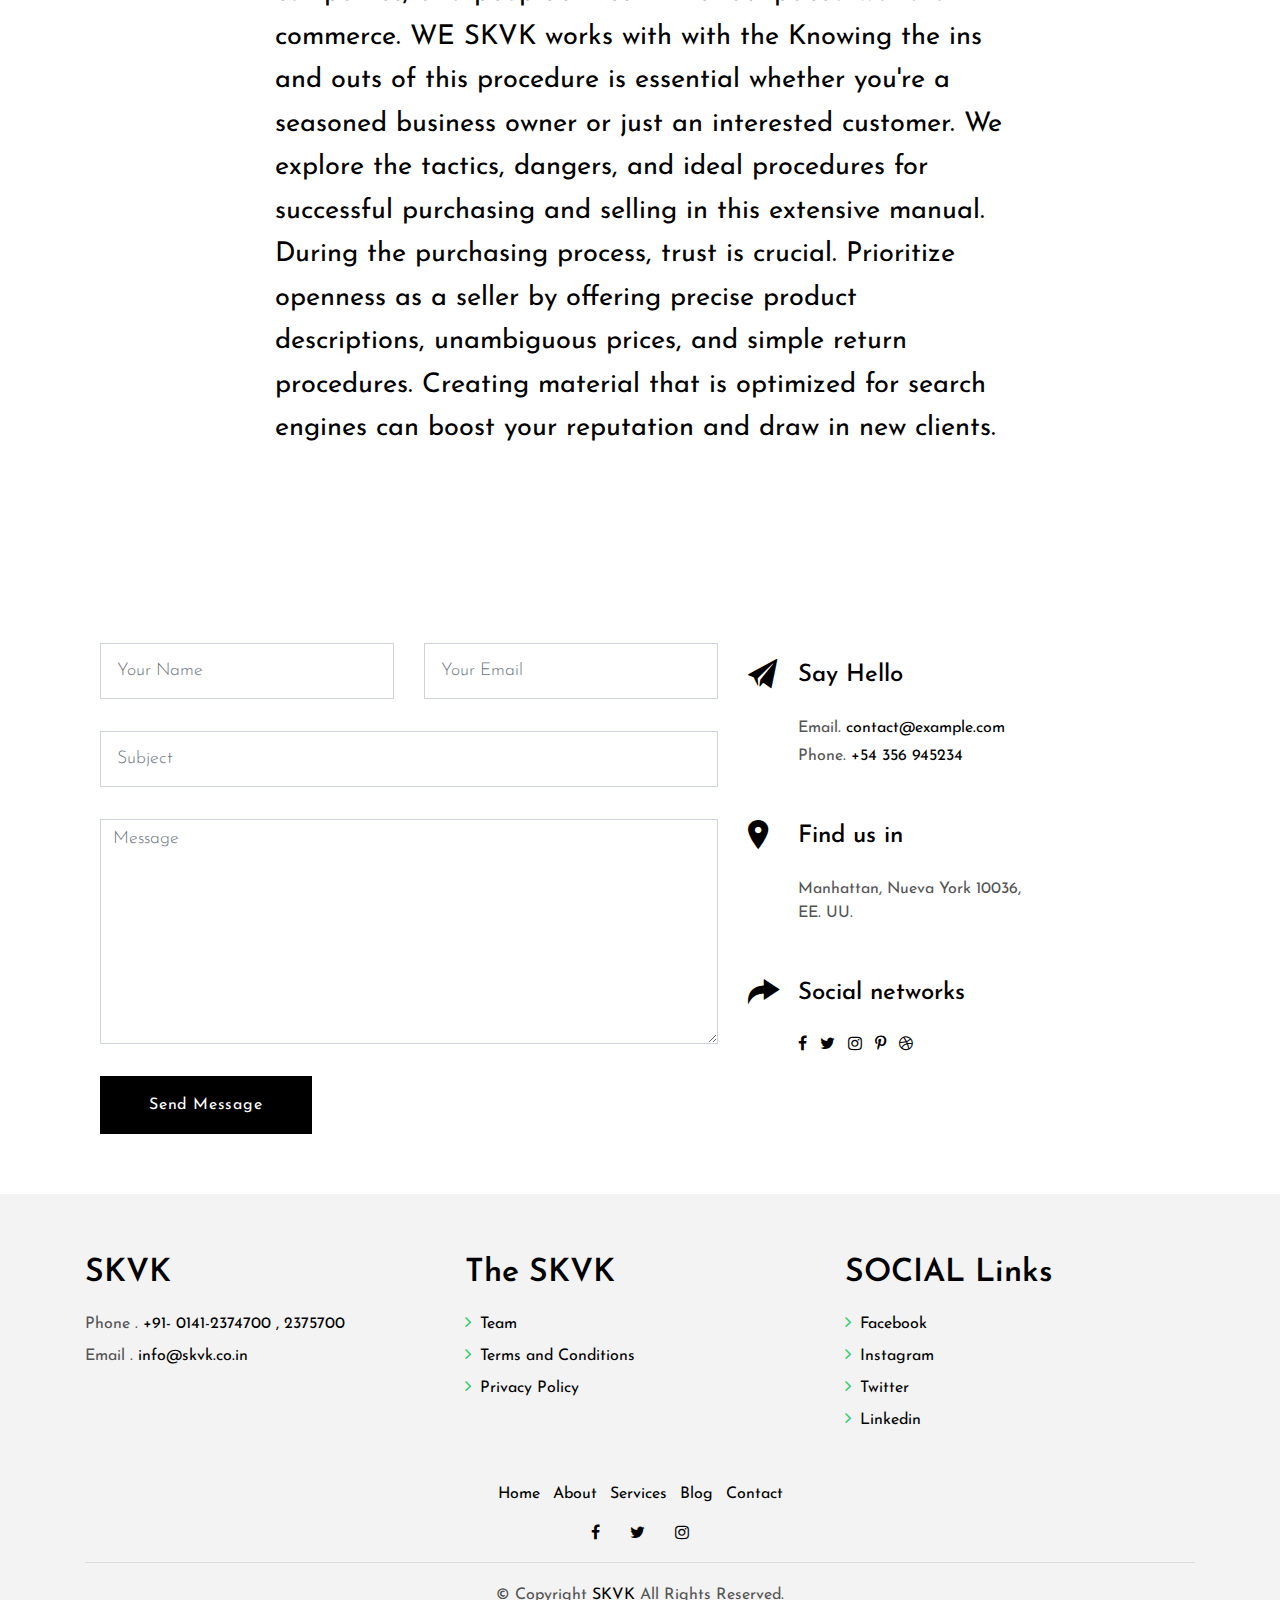
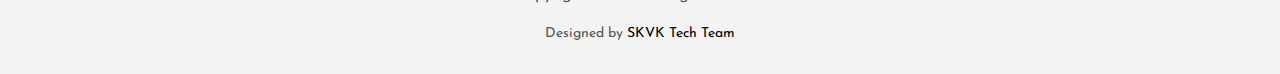
<file: service6.html>
<!DOCTYPE html>
<html lang="en">
<head>
  <meta charset="utf-8">
  <title>SKVK</title>
  <meta content="width=device-width, initial-scale=1.0" name="viewport">
  <meta content="" name="keywords">
  <meta content="" name="description">

  <!-- Favicons -->
  <link href="img/skvk.PNG" rel="icon" />
  <link href="img/apple-touch-icon.png" rel="apple-touch-icon">

  <!-- Google Fonts -->
  <link rel="preconnect" href="https://fonts.googleapis.com">
  <link rel="preconnect" href="https://fonts.gstatic.com" crossorigin>
  <link href="https://fonts.googleapis.com/css2?family=Josefin+Sans:ital,wght@0,100..700;1,100..700&display=swap" rel="stylesheet">

  <!-- Bootstrap CSS File -->
  <link href="lib/bootstrap/css/bootstrap.min.css" rel="stylesheet">

  <!-- Libraries CSS Files -->
  <link href="lib/font-awesome/css/font-awesome.min.css" rel="stylesheet">
  <link href="lib/animate/animate.min.css" rel="stylesheet">
  <link href="lib/ionicons/css/ionicons.min.css" rel="stylesheet">
  <link href="lib/owlcarousel/assets/owl.carousel.min.css" rel="stylesheet">

  <!-- Main Stylesheet File -->
  <link href="css/style.css" rel="stylesheet">

</head>

<body>

  <div class="click-closed"></div>
  <!--/ Form Search Star /-->
  
  <!--/ Form Search End /-->

  <!--/ Nav Star /-->
  <nav class="navbar navbar-default navbar-trans navbar-expand-lg fixed-top">
    <div class="container">
      <button class="navbar-toggler collapsed" type="button" data-toggle="collapse" data-target="#navbarDefault"
        aria-controls="navbarDefault" aria-expanded="false" aria-label="Toggle navigation">
        <span></span>
        <span></span>
        <span></span>
      </button>
      <a class="navbar-brand text-brand" href="index.html"><img src="img/skvklogo1.png" height="60px" width="140px"></a>
      <button type="button" class="btn btn-link nav-search navbar-toggle-box-collapse d-md-none" data-toggle="collapse"
        data-target="#navbarTogglerDemo01" aria-expanded="false">
        <span class="fa fa-search" aria-hidden="true"></span>
      </button>
      <div class="navbar-collapse collapse justify-content-center" id="navbarDefault">
        <ul class="navbar-nav">
          <li class="nav-item">
            <a class="nav-link active" href="index.html">Home</a>
          </li>
          <li class="nav-item">
            <a class="nav-link" href="about.html">About</a>
          </li>
          <li class="nav-item dropdown">
            <a class="nav-link dropdown-toggle" href="#" id="navbarDropdown" role="button" data-toggle="dropdown"
              aria-haspopup="true" aria-expanded="false">
              Sectors
            </a>
            <div class="dropdown-menu" aria-labelledby="navbarDropdown">
              <a class="dropdown-item" href="./service1.html">Buy/Sell</a>
              <a class="dropdown-item" href="./service2.html">Rent/Lease</a>
              <a class="dropdown-item" href="./service3.html">Joint Venture</a>
              <a class="dropdown-item" href="./service4.html">TownShip</a>
              <a class="dropdown-item" href="./service5.html">Land Valuation</a>
              <a class="dropdown-item" href="./service6.html">Portfolio</a>
            </div>
          </li>
          <!-- <li class="nav-item">
            <a class="nav-link" href="property-grid.html">Services</a>
          </li> -->
          <li class="nav-item">
            <a class="nav-link" href="blog-grid.html">Blog</a>
          </li>
          
          <li class="nav-item">
            <a class="nav-link" href="contact.html">Contact</a>
          </li>
        </ul>
      </div>
      <button type="button" class="btn btn-b-n navbar-toggle-box-collapse d-none d-md-block" data-toggle="collapse"
        data-target="#navbarTogglerDemo01" aria-expanded="false">
        <span class="fa fa-search" aria-hidden="true"></span>
      </button>
    </div>
  </nav>
  <!--/ Nav End /-->

  <!--/ Intro Single star /-->
  <section class="intro-single">
    <div class="container">
      <div class="row">
        <div class="col-md-12 col-lg-8">
          <div class="title-single-box">
            <h1 class="title-single">Portfolio</h1>
            <span class="color-text-a">Services</span>
          </div>
        </div>
        <div class="col-md-12 col-lg-4">
          <nav aria-label="breadcrumb" class="breadcrumb-box d-flex justify-content-lg-end">
            <ol class="breadcrumb">
              <li class="breadcrumb-item">
                <a href="#">Home</a>
              </li>
              <li class="breadcrumb-item active" aria-current="page">
                Book Cover Deisgn
              </li>
            </ol>
          </nav>
        </div>
      </div>
    </div>
  </section>
  <!--/ Intro Single End /-->

  

  <!--/ News Single Star /-->
  <section class="news-single nav-arrow-b">
    <div class="container">
      <div class="row">
        <div class="col-sm-12">
          <div class="news-img-box">
            <img src="img/slide-3.jpg" alt="" class="img-fluid">
          </div>
        </div>


        
        <div class="col-md-10 offset-md-1 col-lg-8 offset-lg-2">
          <div class="post-information">
            <!-- <ul class="list-inline text-center color-a">
              <li class="list-inline-item mr-2">
                <strong>Author: </strong>
                <span class="color-text-a">Morgan Jimenez</span>
              </li>
              <li class="list-inline-item mr-2">
                <strong>Category: </strong>
                <span class="color-text-a">Travel</span>
              </li>
              <li class="list-inline-item">
                <strong>Date: </strong>
                <span class="color-text-a">19 Apr. 2017</span>
              </li>
            </ul> -->
          </div>
          <!-- <section style="display: flex; justify-content: space-between">

            <div class="card-footer-c">
              <button href="#" class="link-c link-icon">Residential
              
              </button>
            </div>
            <div class="card-footer-c">
              <button href="#" class="link-c link-icon">Industrial
               
              </button>
            </div>
            <div class="card-footer-c">
              <button href="#" class="link-c link-icon">Commercial
               
              </button>
            </div>
            
          </section> -->
          <div class="post-content color-text-a">
            <p class="post-intro">
              "Unlock Your Real Estate Dreams: Seamless Buy and Sell Property Solutions Await You! Explore prime listings and expert guidance for a smooth real estate journey. Buy or sell with confidence and convenience. Your Trusted Partner for Property Transactions Discover Your Ideal Home or Investor's Opportunity Today!"
            </p>
            <p class="post-intro">
              Buying and selling has always shaped economies, enterprises, and people's lives in the ever-changing world of commerce. The intricacies of this procedure must be understood, regardless of whether you are an experienced business owner or an inquisitive customer.  


            </p>
            <p class="post-intro">
              Purchasing and selling has always shaped economies, companies, and people's lives in the fast-paced world of commerce.  WE SKVK works with with the Knowing the ins and outs of this procedure is essential whether you're a seasoned business owner or just an interested customer. We explore the tactics, dangers, and ideal procedures for successful purchasing and selling in this extensive manual.
              During the purchasing process, trust is crucial. Prioritize openness as a seller by offering precise product descriptions, unambiguous prices, and simple return procedures. Creating material that is optimized for search engines can boost your reputation and draw in new clients.
            </p>
            
          </div>
          <!-- <div class="post-footer">
            <div class="post-share">
              <span>Share: </span>
              <ul class="list-inline socials">
                <li class="list-inline-item">
                  <a href="#">
                    <i class="fa fa-facebook" aria-hidden="true"></i>
                  </a>
                </li>
                <li class="list-inline-item">
                  <a href="#">
                    <i class="fa fa-twitter" aria-hidden="true"></i>
                  </a>
                </li>
                <li class="list-inline-item">
                  <a href="#">
                    <i class="fa fa-instagram" aria-hidden="true"></i>
                  </a>
                </li>
                <li class="list-inline-item">
                  <a href="#">
                    <i class="fa fa-pinterest-p" aria-hidden="true"></i>
                  </a>
                </li>
              </ul>
            </div>
          </div> -->
        </div>
        <!-- <div class="col-md-10 offset-md-1 col-lg-10 offset-lg-1">
          <div class="title-box-d">
            <h3 class="title-d">Comments (4)</h3>
          </div>
          <div class="box-comments">
            <ul class="list-comments">
              <li>
                <div class="comment-avatar">
                  <img src="img/author-2.jpg" alt="">
                </div>
                <div class="comment-details">
                  <h4 class="comment-author">Emma Stone</h4>
                  <span>18 Sep 2017</span>
                  <p class="comment-description">
                    Lorem ipsum dolor sit amet, consectetur adipisicing elit. Dolores reprehenderit, provident cumque
                    ipsam temporibus maiores
                    quae natus libero optio, at qui beatae ducimus placeat debitis voluptates amet corporis.
                  </p>
                  <a href="3">Reply</a>
                </div>
              </li>
              <li class="comment-children">
                <div class="comment-avatar">
                  <img src="img/author-1.jpg" alt="">
                </div>
                <div class="comment-details">
                  <h4 class="comment-author">Oliver Colmenares</h4>
                  <span>18 Sep 2017</span>
                  <p class="comment-description">
                    Lorem ipsum dolor sit amet, consectetur adipisicing elit. Dolores reprehenderit, provident cumque
                    ipsam temporibus maiores
                    quae.
                  </p>
                  <a href="3">Reply</a>
                </div>
              </li>
              <li>
                <div class="comment-avatar">
                  <img src="img/author-2.jpg" alt="">
                </div>
                <div class="comment-details">
                  <h4 class="comment-author">Emma Stone</h4>
                  <span>18 Sep 2017</span>
                  <p class="comment-description">
                    Lorem ipsum dolor sit amet, consectetur adipisicing elit. Dolores reprehenderit, provident cumque
                    ipsam temporibus maiores
                    quae natus libero optio.
                  </p>
                  <a href="3">Reply</a>
                </div>
              </li>
            </ul>
          </div>
          <div class="form-comments">
            <div class="title-box-d">
              <h3 class="title-d"> Leave a Reply</h3>
            </div>
            <form class="form-a">
              <div class="row">
                <div class="col-md-6 mb-3">
                  <div class="form-group">
                    <label for="inputName">Enter name</label>
                    <input type="text" class="form-control form-control-lg form-control-a" id="inputName" placeholder="Name *"
                      required>
                  </div>
                </div>
                <div class="col-md-6 mb-3">
                  <div class="form-group">
                    <label for="inputEmail1">Enter email</label>
                    <input type="email" class="form-control form-control-lg form-control-a" id="inputEmail1"
                      placeholder="Email *" required>
                  </div>
                </div>
                <div class="col-md-12 mb-3">
                  <div class="form-group">
                    <label for="inputUrl">Enter website</label>
                    <input type="url" class="form-control form-control-lg form-control-a" id="inputUrl" placeholder="Website">
                  </div>
                </div>
                <div class="col-md-12 mb-3">
                  <div class="form-group">
                    <label for="textMessage">Enter message</label>
                    <textarea id="textMessage" class="form-control" placeholder="Comment *" name="message" cols="45"
                      rows="8" required></textarea>
                  </div>
                </div>
                <div class="col-md-12">
                  <button type="submit" class="btn btn-a">Send Message</button>
                </div>
              </div>
            </form>
          </div>
        </div> -->
      </div>
    </div>
  </section>
  <!--/ News Single End /-->
  <section class="contact">
    <div class="container">
      <div class="row">
        <div class="col-sm-12">
        <div class="col-sm-12 section-t8">
          <div class="row">
            <div class="col-md-7">
              <form class="form-a contactForm" action="" method="post" role="form">
                <div id="sendmessage">Your message has been sent. Thank you!</div>
                <div id="errormessage"></div>
                <div class="row">
                  <div class="col-md-6 mb-3">
                    <div class="form-group">
                      <input type="text" name="name" class="form-control form-control-lg form-control-a" placeholder="Your Name" data-rule="minlen:4" data-msg="Please enter at least 4 chars">
                      <div class="validation"></div>
                    </div>
                  </div>
                  <div class="col-md-6 mb-3">
                    <div class="form-group">
                      <input name="email" type="email" class="form-control form-control-lg form-control-a" placeholder="Your Email" data-rule="email" data-msg="Please enter a valid email">
                      <div class="validation"></div>
                    </div>
                  </div>
                  <div class="col-md-12 mb-3">
                    <div class="form-group">
                      <input type="url" name="subject" class="form-control form-control-lg form-control-a" placeholder="Subject" data-rule="minlen:4" data-msg="Please enter at least 8 chars of subject">
                      <div class="validation"></div>
                    </div>
                  </div>
                  <div class="col-md-12 mb-3">
                    <div class="form-group">
                      <textarea name="message" class="form-control" name="message" cols="45" rows="8" data-rule="required" data-msg="Please write something for us" placeholder="Message"></textarea>
                      <div class="validation"></div>
                    </div>
                  </div>
                  <div class="col-md-12">
                    <button type="submit" class="btn btn-a">Send Message</button>
                  </div>
                </div>
              </form>
            </div>
            <div class="col-md-5 section-md-t3">
              <div class="icon-box section-b2">
                <div class="icon-box-icon">
                  <span class="ion-ios-paper-plane"></span>
                </div>
                <div class="icon-box-content table-cell">
                  <div class="icon-box-title">
                    <h4 class="icon-title">Say Hello</h4>
                  </div>
                  <div class="icon-box-content">
                    <p class="mb-1">Email.
                      <span class="color-a">contact@example.com</span>
                    </p>
                    <p class="mb-1">Phone.
                      <span class="color-a">+54 356 945234</span>
                    </p>
                  </div>
                </div>
              </div>
              <div class="icon-box section-b2">
                <div class="icon-box-icon">
                  <span class="ion-ios-pin"></span>
                </div>
                <div class="icon-box-content table-cell">
                  <div class="icon-box-title">
                    <h4 class="icon-title">Find us in</h4>
                  </div>
                  <div class="icon-box-content">
                    <p class="mb-1">
                      Manhattan, Nueva York 10036,
                      <br> EE. UU.
                    </p>
                  </div>
                </div>
              </div>
              <div class="icon-box">
                <div class="icon-box-icon">
                  <span class="ion-ios-redo"></span>
                </div>
                <div class="icon-box-content table-cell">
                  <div class="icon-box-title">
                    <h4 class="icon-title">Social networks</h4>
                  </div>
                  <div class="icon-box-content">
                    <div class="socials-footer">
                      <ul class="list-inline">
                        <li class="list-inline-item">
                          <a href="#" class="link-one">
                            <i class="fa fa-facebook" aria-hidden="true"></i>
                          </a>
                        </li>
                        <li class="list-inline-item">
                          <a href="#" class="link-one">
                            <i class="fa fa-twitter" aria-hidden="true"></i>
                          </a>
                        </li>
                        <li class="list-inline-item">
                          <a href="#" class="link-one">
                            <i class="fa fa-instagram" aria-hidden="true"></i>
                          </a>
                        </li>
                        <li class="list-inline-item">
                          <a href="#" class="link-one">
                            <i class="fa fa-pinterest-p" aria-hidden="true"></i>
                          </a>
                        </li>
                        <li class="list-inline-item">
                          <a href="#" class="link-one">
                            <i class="fa fa-dribbble" aria-hidden="true"></i>
                          </a>
                        </li>
                      </ul>
                    </div>
                  </div>
                </div>
              </div>
            </div>
          </div>
        </div>
      </div>
    </div>
  </section>

  <!--/ footer Star /-->
  <section class="section-footer">
    <div class="container">
      <div class="row">
        <div class="col-sm-12 col-md-4">
          <div class="widget-a">
            <div class="w-header-a">
              <h3 class="w-title-a text-brand">SKVK</h3>
            </div>
            <div class="w-body-a">
              <p class="w-text-a color-text-a">
                
              </p>
            </div>
            <div class="w-footer-a">
              <ul class="list-unstyled">
                <li class="color-a">
                  <span class="color-text-a">Phone .</span> +91- 0141-2374700 , 2375700
                </li>
                <li class="color-a">
                  <span class="color-text-a">Email .</span> info@skvk.co.in
                </li>
              </ul>
            </div>
          </div>
        </div>
        <div class="col-sm-12 col-md-4 section-md-t3">
          <div class="widget-a">
            <div class="w-header-a">
              <h3 class="w-title-a text-brand">The SKVK</h3>
            </div>
            <div class="w-body-a">
              <div class="w-body-a">
                <ul class="list-unstyled">
                  <li class="item-list-a">
                    <i class="fa fa-angle-right"></i> <a href="#">Team</a>
                  </li>
                  <li class="item-list-a">
                    <i class="fa fa-angle-right"></i> <a href="#">Terms and Conditions</a>
                  </li>
                  <li class="item-list-a">
                    <i class="fa fa-angle-right"></i> <a href="#">Privacy Policy</a>
                  </li>
                </ul>
              </div>
            </div>
          </div>
        </div>
        <div class="col-sm-12 col-md-4 section-md-t3">
          <div class="widget-a">
            <div class="w-header-a">
              <h3 class="w-title-a text-brand">SOCIAL Links</h3>
            </div>
            <div class="w-body-a">
              <ul class="list-unstyled">
                
                <li class="item-list-a">
                  <i class="fa fa-angle-right"></i> <a href="https://www.facebook.com/skvkgroup/">Facebook</a>
                </li>
                <li class="item-list-a">
                  <i class="fa fa-angle-right"></i> <a href="https://www.instagram.com/skvkgroup/">Instagram</a>
                </li>
                <li class="item-list-a">
                  <i class="fa fa-angle-right"></i> <a href="#">Twitter</a>
                </li>
                <li class="item-list-a">
                  <i class="fa fa-angle-right"></i> <a href="https://www.linkedin.com/in/sampati-kraya-vikraya-kendra-88006bb4/">Linkedin</a>
                </li>
                <!-- <li class="item-list-a">
                  <i class="fa fa-angle-right"></i> <a href="#"></a>
                </li> -->
              </ul>
            </div>
          </div>
        </div>
      </div>
    </div>
  </section>
  <footer>
    <div class="container">
      <div class="row">
        <div class="col-md-12">
          <nav class="nav-footer">
            <ul class="list-inline">
              <li class="list-inline-item">
                <a href="#">Home</a>
              </li>
              <li class="list-inline-item">
                <a href="#">About</a>
              </li>
              <li class="list-inline-item">
                <a href="#">Services</a>
              </li>
              <li class="list-inline-item">
                <a href="#">Blog</a>
              </li>
              <li class="list-inline-item">
                <a href="#">Contact</a>
              </li>
            </ul>
          </nav>
          <div class="socials-a">
            <ul class="list-inline">
              <li class="list-inline-item">
                <a href="https://www.facebook.com/skvkgroup/">
                  <i class="fa fa-facebook" aria-hidden="true"></i>
                </a>
              </li>
              <li class="list-inline-item">
                <a href="">
                  <i class="fa fa-twitter" aria-hidden="true"></i>
                </a>
              </li>
              <li class="list-inline-item">
                <a href="https://www.instagram.com/skvkgroup/">
                  <i class="fa fa-instagram" aria-hidden="true"></i>
                </a>
              </li>
            </ul>
          </div>
          <div class="copyright-footer">
            <p class="copyright color-text-a">
              &copy; Copyright
              <span class="color-a">SKVK</span> All Rights Reserved.
            </p>
          </div>
          <div class="credits">
            Designed by <a href="">SKVK Tech Team</a>
          </div>
        </div>
      </div>
    </div>
  </footer>
  <!--/ Footer End /-->

  <a href="#" class="back-to-top"><i class="fa fa-chevron-up"></i></a>
  <div id="preloader"></div>

  <!-- JavaScript Libraries -->
  <script src="lib/jquery/jquery.min.js"></script>
  <script src="lib/jquery/jquery-migrate.min.js"></script>
  <script src="lib/popper/popper.min.js"></script>
  <script src="lib/bootstrap/js/bootstrap.min.js"></script>
  <script src="lib/easing/easing.min.js"></script>
  <script src="lib/owlcarousel/owl.carousel.min.js"></script>
  <script src="lib/scrollreveal/scrollreveal.min.js"></script>
  <!-- Contact Form JavaScript File -->
  <script src="contactform/contactform.js"></script>

  <!-- Template Main Javascript File -->
  <script src="js/main.js"></script>

</body>
</html>
</file>
<file: css/style.css>
/*======================================
//--//-->   STYLES GENERALES
======================================*/

body {
  font-family:"Josefin Sans";
  color: #555555;
}

h1,
h2,
h3,
h4,
h5,
h6 {
  color: #000000;
}

a {
  color: #000000;
  transition: all .5s ease;
}

a:hover {
  color: #2eca6a;
  text-decoration: none;
}

.link-two {
  color: #000000;
  transition: all .5s ease;
}

.link-two:hover {
  text-decoration: underline;
  color: #000000;
}

.link-one {
  color: #000000;
  transition: all .5s ease;
}

.link-one:hover {
  color: #000000;
  text-decoration: none;
}

.link-icon {
  color: #000000;
  font-weight: 500;
}

.link-icon span {
  font-size: 14px;
  padding-left: 4px;
  vertical-align: middle;
}

.link-a {
  color: #ffffff;
  text-decoration: none;
}

.link-a:hover {
  color: #ffffff;
  text-decoration: none;
}

.link-a span {
  font-size: 18px;
  vertical-align: middle;
  margin-left: 5px;
}

.text-brand {
  color: #000000;
  font-size: 2rem;
  font-weight: 600;
}

.color-a {
  color: #000000;
}

.color-b {
  color: #2eca6a;
}

.color-d {
  color: #adadad;
}

.color-text-a {
  color: #555555;
}

.no-margin {
  margin: 0;
}

/*------/ Nav Pills  /------*/

.nav-pills-a.nav-pills .nav-link {
  color: #000000;
  position: relative;
  font-weight: 600;
}

.nav-pills-a.nav-pills .nav-link.active {
  background-color: transparent;
}

.nav-pills-a.nav-pills .nav-link.active:after {
  content: '';
  position: absolute;
  left: 0;
  bottom: -1px;
  width: 100%;
  height: 2px;
  background-color: #2eca6a;
  z-index: 2;
}

/*------/ Bg Image /------*/

.bg-image {
  background-repeat: no-repeat;
  background-attachment: fixed;
  background-size: cover;
  background-position: center center;
}

/*------/ List a /------*/

.list-a {
  display: inline-block;
  line-height: 2;
  padding: 0;
  list-style: none;
}

.list-a li {
  position: relative;
  width: 50%;
  float: left;
  padding-left: 25px;
  padding-right: 5px;
}

.list-a li:before {
  content: '';
  width: 10px;
  height: 2px;
  position: absolute;
  background-color: #313131;
  top: 15px;
  left: 0;
}

/*------/ Pagination-a /------*/

.pagination-a .pagination .page-link {
  margin: 0 .2rem;
  border-color: transparent;
  padding: .5rem .8rem;
  color: #000000;
}

.pagination-a .pagination .page-link:hover,
.pagination-a .pagination .page-link:active,
.pagination-a .pagination .page-link:focus {
  background-color: #2eca6a;
}

.pagination-a .pagination .page-link span {
  font-size: 1.2rem;
}

.pagination-a .pagination .next .page-link {
  padding: .4rem .9rem;
}

.pagination-a .pagination .page-item:last-child .page-link {
  border-top-right-radius: 0;
  border-bottom-right-radius: 0;
}

.pagination-a .pagination .page-item:first-child .page-link {
  border-top-left-radius: 0;
  border-bottom-left-radius: 0;
}

.pagination-a .pagination .page-item.disabled .page-link {
  padding: .4rem .9rem;
  color: #555555;
}

.pagination-a .pagination .page-item.active .page-link {
  background-color: #2eca6a;
}

.a {
  color: #2eca6a;
  font-size: 1.3rem;
}

/*------/ Icon Box /------*/

.icon-box .icon-box-icon {
  display: table-cell;
  vertical-align: top;
  font-size: 36px;
  color: #000000;
  width: 50px;
  padding-top: 8px;
}

.icon-box .icon-box-content {
  padding-top: 18px;
}

/*------/ Space Padding /------*/

.section-t8 {
  padding-top: 8rem;
}

.section-t4 {
  padding-top: 4rem;
}

.section-t3 {
  padding-top: 3rem;
}

.section-b2 {
  padding-bottom: 2rem;
}

.section-tb85 {
  padding: 8rem 0 5rem 0;
}

/*------/ Title /------*/

.title-wrap {
  padding-bottom: 4rem;
}

.title-a {
  font-size: 2.6rem;
  font-weight: 600;

}

.title-link {
  font-size: 1.2rem;
  font-weight: 300;
  padding-top: 1.2rem;
}

.title-link a {
  color: #313131;
}

.title-link span {
  font-size: 20px;
  padding-left: 4px;
  vertical-align: middle;
}

.title-box-d {
  padding-bottom: 1.8rem;
  margin-bottom: 1rem;
  position: relative;
}

.title-box-d .title-d {
  font-weight: 600;
  font-size: 2rem;
}

.title-box-d .title-d:after {
  content: '';
  position: absolute;
  width: 70px;
  height: 4px;
  background-color: #2eca6a;
  bottom: 20px;
  left: 0;
}

/*------/ Display Table & Table Cell /------*/

.display-table {
  width: 100%;
  height: 100%;
  display: table;
}

.table-cell {
  display: table-cell;
  vertical-align: middle;
}

/*------/ Ul Resect /------*/

.ul-resect ul,
.list-a ul,
.box-comments ul {
  list-style: none;
  padding-left: 0;
  margin-bottom: 0;
}

/*------/ Overlay /------*/

.overlay-a {
  background: linear-gradient(to bottom, rgba(0, 0, 0, 0) 0%, rgba(0, 0, 0, 0.2) 27%, rgba(0, 0, 0, 0.65) 90%);
}

.overlay {
  position: absolute;
  top: 0;
  left: 0px;
  padding: 0;
  height: 100%;
  width: 100%;
}

/*------/ Owl carousel /------*/

.owl-theme .owl-dots {
  text-align: center;
  margin-top: 18px;
}

.owl-theme .owl-dots .owl-dot {
  display: inline-block;
}

.owl-theme .owl-dots .owl-dot span {
  width: 16px;
  height: 9px;
  margin: 5px 5px;
  background: #000000;
  border: 0px solid #000000;
  display: block;
  transition: all 0.6s ease-in-out;
  cursor: pointer;
  border-radius: 0px;
}

.owl-theme .owl-dots .owl-dot:hover span {
  background-color: #2eca6a;
}

.owl-theme .owl-dots .owl-dot.active span {
  background-color: #2eca6a;
  width: 35px;
}

.owl-arrow .owl-nav {
  position: absolute;
  top: 0;
  right: 0;
  font-size: 1.8rem;
}

.owl-arrow .owl-nav .owl-prev,
.owl-arrow .owl-nav .owl-next {
  display: inline-block;
  transition: all 0.6s ease-in-out;
  color: #000000;
}

.owl-arrow .owl-nav .owl-prev.disabled,
.owl-arrow .owl-nav .owl-next.disabled {
  transition: all 0.6s ease-in-out;
  color: #adadad;
}

.owl-arrow .owl-nav .owl-next {
  margin-left: 15px;
}

.nav-arrow-a .owl-arrow .owl-nav {
  font-size: 1.8rem;
  margin-top: -110px;
}

.nav-arrow-a .owl-arrow .owl-nav .owl-next {
  margin-left: 15px;
}

.nav-arrow-b .owl-arrow .owl-nav {
  position: absolute;
  top: 0;
  right: 0;
  font-size: 1.2rem;
}

.nav-arrow-b .owl-arrow .owl-nav .owl-prev,
.nav-arrow-b .owl-arrow .owl-nav .owl-next {
  padding: .7rem 1.5rem !important;
  display: inline-block;
  transition: all 0.6s ease-in-out;
  color: #ffffff;
  background-color: #2eca6a;
  opacity: .9;
}

.nav-arrow-b .owl-arrow .owl-nav .owl-prev.disabled,
.nav-arrow-b .owl-arrow .owl-nav .owl-next.disabled {
  transition: all 0.6s ease-in-out;
  color: #ffffff;
}

.nav-arrow-b .owl-arrow .owl-nav .owl-prev:hover,
.nav-arrow-b .owl-arrow .owl-nav .owl-next:hover {
  background-color: #26a356;
}

.nav-arrow-b .owl-arrow .owl-nav .owl-next {
  margin-left: 0px;
}

/*------/ Socials /------*/

.socials-a .list-inline-item:not(:last-child) {
  margin-right: 25px;
}

/* Back to top button */

.back-to-top {
  position: fixed;
  display: none;
  background: #2eca6a;
  color: #fff;
  width: 44px;
  height: 44px;
  text-align: center;
  line-height: 1;
  font-size: 16px;
  border-radius: 50%;
  right: 15px;
  bottom: 15px;
  transition: background 0.5s;
  z-index: 11;
}

.back-to-top i {
  padding-top: 12px;
  color: #fff;
}

/* Prelaoder */

#preloader {
  position: fixed;
  top: 0;
  left: 0;
  right: 0;
  bottom: 0;
  z-index: 9999;
  overflow: hidden;
  background: #fff;
}

#preloader:before {
  content: "";
  position: fixed;
  top: calc(50% - 30px);
  left: calc(50% - 30px);
  border: 6px solid #f2f2f2;
  border-top: 6px solid #2eca6a;
  border-radius: 50%;
  width: 60px;
  height: 60px;
  -webkit-animation: animate-preloader 1s linear infinite;
  animation: animate-preloader 1s linear infinite;
}

@-webkit-keyframes animate-preloader {
  0% {
    -webkit-transform: rotate(0deg);
    transform: rotate(0deg);
  }

  100% {
    -webkit-transform: rotate(360deg);
    transform: rotate(360deg);
  }
}

@keyframes animate-preloader {
  0% {
    -webkit-transform: rotate(0deg);
    transform: rotate(0deg);
  }

  100% {
    -webkit-transform: rotate(360deg);
    transform: rotate(360deg);
  }
}

/*======================================
//--//-->   NAVBAR
======================================*/

.navbar-default {
  transition: all .5s ease-in-out;
  background-color: #ffffff;
  padding-top: 28px;
  /* padding-bottom: 28px; */
  -webkit-backface-visibility: hidden;
  backface-visibility: hidden;
  box-shadow: 1px 2px 15px rgba(100, 100, 100, 0.3);
}

.navbar-default .nav-search {
  color: #000000;
  font-size: 1.5rem;
}

.navbar-default.navbar-reduce {
  box-shadow: 1px 2px 15px rgba(100, 100, 100, 0.3);
}

.navbar-default.navbar-trans,
.navbar-default.navbar-reduce {
  -webkit-backface-visibility: hidden;
  backface-visibility: hidden;
}

.navbar-default.navbar-trans .nav-item,
.navbar-default.navbar-reduce .nav-item {
  position: relative;
  padding-right: 10px;
  padding-bottom: 8px;
  margin-left: 0;
}

.navbar-default.navbar-trans .nav-link,
.navbar-default.navbar-reduce .nav-link {
  font-size: 1.1rem;
  color: #000000;
  font-weight: 600;
  letter-spacing: 0.030em;
  transition: all 0.1s ease-in-out;
  position: relative;
  padding-left: 0;
  padding-right: 0;
}

.navbar-default.navbar-trans .nav-link:before,
.navbar-default.navbar-reduce .nav-link:before {
  content: '';
  position: absolute;
  bottom: 5px;
  left: 0;
  width: 100%;
  height: 2px;
  z-index: 0;
  background-color: #2eca6a;
  -webkit-transform: scaleX(0);
  transform: scaleX(0);
  -webkit-transform-origin: right;
  transform-origin: right;
  transition: opacity .2s ease-out 0.3s, -webkit-transform .2s ease-out;
  transition: transform .2s ease-out, opacity .2s ease-out 0.3s;
  transition: transform .2s ease-out, opacity .2s ease-out 0.3s, -webkit-transform .2s ease-out;
}

.navbar-default.navbar-trans .nav-link:hover,
.navbar-default.navbar-reduce .nav-link:hover {
  color: #000000;
}

.navbar-default.navbar-trans .nav-link:hover:before,
.navbar-default.navbar-reduce .nav-link:hover:before {
  -webkit-transform: scaleX(1);
  transform: scaleX(1);
  -webkit-transform-origin: left;
  transform-origin: left;
}

.navbar-default.navbar-trans .show > .nav-link:before,
.navbar-default.navbar-trans .active > .nav-link:before,
.navbar-default.navbar-trans .nav-link.show:before,
.navbar-default.navbar-trans .nav-link.active:before,
.navbar-default.navbar-reduce .show > .nav-link:before,
.navbar-default.navbar-reduce .active > .nav-link:before,
.navbar-default.navbar-reduce .nav-link.show:before,
.navbar-default.navbar-reduce .nav-link.active:before {
  -webkit-transform: scaleX(1);
  transform: scaleX(1);
}

.navbar-default.navbar-trans .nav-link:before {
  background-color: #2eca6a;
}

.navbar-default.navbar-trans .nav-link:hover {
  color: #000000;
}

.navbar-default.navbar-trans .show > .nav-link,
.navbar-default.navbar-trans .active > .nav-link,
.navbar-default.navbar-trans .nav-link.show,
.navbar-default.navbar-trans .nav-link.active {
  color: #000000;
}

.navbar-default.navbar-reduce {
  transition: all .5s ease-in-out;
  padding-top: 19px;
  padding-bottom: 19px;
}

.navbar-default.navbar-reduce .nav-link {
  color: #000000;
}

.navbar-default.navbar-reduce .nav-link:before {
  background-color: #2eca6a;
}

.navbar-default.navbar-reduce .nav-link:hover {
  color: #000000;
}

.navbar-default.navbar-reduce .show > .nav-link,
.navbar-default.navbar-reduce .active > .nav-link,
.navbar-default.navbar-reduce .nav-link.show,
.navbar-default.navbar-reduce .nav-link.active {
  color: #000000;
}

.navbar-default.navbar-reduce .navbar-brand {
  color: #000000;
}

.navbar-default .dropdown .dropdown-menu {
  display: flex;
  justify-content: space-around;
  flex-direction: row;
  
  border-top: 0;
  border-left: 4px solid #2eca6a;
  border-right: 0;
  border-bottom: 0;
  -webkit-transform: translate3d(0px, -40px, 0px);
  transform: translate3d(0px, -40px, 0px);
  opacity: 0;
  filter: alpha(opacity=0);
  visibility: hidden;
  transition: all 0.5s cubic-bezier(0.3, 0.65, 0.355, 1) 0s, opacity 0.31s ease 0s, height 0s linear 0.36s;
  margin: 0;
  border-radius: 0;
  padding: 12px 0;
}

.navbar-default .dropdown .dropdown-menu .dropdown-item {
  padding: 12px 18px;
  transition: all 500ms ease;
  font-weight: 600;
  min-width: 250px;
}

.navbar-default .dropdown .dropdown-menu .dropdown-item:hover {
  background-color: #ffffff;
  color: #2eca6a;
  transition: all 500ms ease;
}

.navbar-default .dropdown .dropdown-menu .dropdown-item.active {
  background-color: #ffffff;
  color: #2eca6a;
}

.navbar-default .dropdown:hover .dropdown-menu {
  -webkit-transform: translate3d(0px, 0px, 0px);
  transform: translate3d(0px, 0px, 0px);
  visibility: visible;
  opacity: 1;
  filter: alpha(opacity=1);
}

/*------/ Hamburger Navbar /------*/

.navbar-toggler {
  position: relative;
}

.navbar-toggler:focus,
.navbar-toggler:active {
  outline: 0;
}

.navbar-toggler span {
  display: block;
  background-color: #000000;
  height: 3px;
  width: 25px;
  margin-top: 4px;
  margin-bottom: 4px;
  -webkit-transform: rotate(0deg);
  transform: rotate(0deg);
  left: 0;
  opacity: 1;
}

.navbar-toggler span:nth-child(1),
.navbar-toggler span:nth-child(3) {
  transition: -webkit-transform .35s ease-in-out;
  transition: transform .35s ease-in-out;
  transition: transform .35s ease-in-out, -webkit-transform .35s ease-in-out;
}

.navbar-toggler:not(.collapsed) span:nth-child(1) {
  position: absolute;
  left: 12px;
  top: 10px;
  -webkit-transform: rotate(135deg);
  transform: rotate(135deg);
  opacity: 0.9;
}

.navbar-toggler:not(.collapsed) span:nth-child(2) {
  height: 12px;
  visibility: hidden;
  background-color: transparent;
}

.navbar-toggler:not(.collapsed) span:nth-child(3) {
  position: absolute;
  left: 12px;
  top: 10px;
  -webkit-transform: rotate(-135deg);
  transform: rotate(-135deg);
  opacity: 0.9;
}

/*======================================
//--//-->   BOX COLAPSE
======================================*/

.box-collapse {
  position: fixed;
  top: 0;
  bottom: 0;
  right: 0;
  width: 100%;
  z-index: 1040;
  background-color: #ffffff;
  -webkit-transform: translateX(100%);
  transform: translateX(100%);
  transition: all 0.6s ease;
}

.box-collapse .title-box-d {
  top: 30px;
  left: 60px;
  opacity: 0;
  transition: all 1s ease;
  transition-delay: .3s;
}

.box-collapse-wrap {
  opacity: 0;
  position: absolute;
  left: 0;
  top: 6.5rem;
  bottom: 5rem;
  padding-left: 10%;
  padding-right: 10%;
  overflow-x: hidden;
  overflow-y: auto;
  margin: 0;
  -webkit-transform: translateY(3rem);
  transform: translateY(3rem);
  transition: opacity 0.5s 0.5s ease, -webkit-transform 0.5s 0.5s ease;
  transition: transform 0.5s 0.5s ease, opacity 0.5s 0.5s ease;
  transition: transform 0.5s 0.5s ease, opacity 0.5s 0.5s ease, -webkit-transform 0.5s 0.5s ease;
}

.box-collapse-open .click-closed {
  visibility: visible;
}

.box-collapse-open .box-collapse {
  -webkit-transform: translateX(0);
  transform: translateX(0);
  box-shadow: 0 0 65px rgba(0, 0, 0, 0.07);
  opacity: 1;
}

.box-collapse-open .box-collapse .title-box-d {
  -webkit-transform: translate(0);
  transform: translate(0);
  opacity: 1;
}

.box-collapse-open .box-collapse-wrap {
  -webkit-transform: translate(0);
  transform: translate(0);
  opacity: 1;
}

.box-collapse-closed .box-collapse {
  opacity: .7;
  transition-delay: 0s;
}

.box-collapse-closed .box-collapse .title-box-d {
  opacity: 0;
  transition-delay: 0s;
}

.box-collapse-closed .box-collapse .form-a {
  opacity: 0;
  transition-delay: 0s;
}

.click-closed {
  position: fixed;
  top: 0;
  left: 0;
  width: 100%;
  height: 100%;
  visibility: hidden;
  z-index: 1035;
  background-color: #000000;
  opacity: .4;
}

.close-box-collapse {
  position: absolute;
  z-index: 1050;
  top: 2rem;
  font-size: 3.5rem;
  line-height: 1;
  color: #000000;
  cursor: pointer;
  transition: all 0.3s ease;
}

.right-boxed {
  right: 4.2857rem;
}

/*======================================
//--//-->   INTRO
======================================*/

.intro {
  height: 100vh;
  position: relative;
  color: #ffffff;
}

.intro .owl-theme .owl-dots {
  position: absolute;
  bottom: 70px;
  right: 50px;
}

.intro .owl-theme .owl-dots .owl-dot span {
  background: #ffffff;
  border: 0px solid #ffffff;
}

.intro .owl-theme .owl-dots .owl-dot:hover span {
  background-color: #2eca6a;
}

.intro .owl-theme .owl-dots .owl-dot.active span {
  background-color: #2eca6a;
}

.intro .intro-item {
  padding-top: 2rem;
}

.intro .carousel-item-a {
  position: relative;
  height: 100vh;
}

.intro .carousel-item-a.bg-image {
  background-attachment: scroll;
}

.intro .intro-content {
  position: absolute;
}

.intro .intro-body {
  padding-left: 1rem;
}

.intro .intro-body .price-a {
  color: #ffffff;
  padding: 1rem 1.5rem;
  border: 2px solid #2eca6a;
  border-radius: 50px;
  text-transform: uppercase;
  letter-spacing: 0.030em;
}

.intro .spacial {
  -webkit-animation-delay: .2s;
  animation-delay: .2s;
  color: #ffffff;
}

.intro .intro-title-top {
  -webkit-animation-delay: .6s;
  animation-delay: .6s;
  margin-bottom: 1rem;
  font-size: .9rem;
  color: #ffffff;
  letter-spacing: .05em;
}

.intro .intro-title {
  transition-duration: 9s !important;
  color: #ffffff;
  font-weight: 700;
  font-size: 2.8rem;
  text-transform: uppercase;
}

.intro .intro-subtitle {
  font-size: 1.5rem;
  font-weight: 300;
}

.intro .intro-subtitle.intro-price {
  padding-top: 1rem;
  font-size: 1.2rem;
}

/*------/ Intro Single /------*/

.intro-single {
  padding: 12rem 0 3rem;
}

.intro-single .title-single-box {
  padding: 1rem 0 1rem 2rem;
}

.intro-single .title-single-box {
  border-left: 3px solid #2eca6a;
}

.intro-single .title-single-box .title-single {
  font-weight: 600;
  font-size: 2.2rem;
}

.intro-single .breadcrumb-box {
  padding: 1rem 0 0 .5rem;
}

.intro-single .breadcrumb {
  background-color: transparent;
  padding-right: 0;
  padding-left: 0;
}

/*======================================
//--//-->   CARD GENERAL
======================================*/

.card-box-a,
.card-box-b,
.card-box-d {
  position: relative;
  overflow: hidden;
  -webkit-backface-visibility: hidden;
  backface-visibility: hidden;
}

.card-box-a .img-a,
.card-box-a .img-b,
.card-box-b .img-a,
.card-box-b .img-b {
  transition: .8s all ease-in-out;
}

.card-overlay {
  position: absolute;
  width: 100%;
  height: 100%;
  top: 0;
  left: 0;
}

.card-shadow {
  -webkit-backface-visibility: hidden;
  backface-visibility: hidden;
}

.card-shadow:before {
  content: ' ';
  position: absolute;
  top: 0;
  left: 0;
  width: 100%;
  height: 100%;
  z-index: 1;
  background: linear-gradient(to bottom, rgba(0, 0, 0, 0) 0%, rgba(0, 0, 0, 0.2) 27%, rgba(0, 0, 0, 0.65) 90%);
}

/*======================================
//--//-->   PROPERTY - CARD-A
======================================*/

.card-overlay-a-content {
  transition: all .5s ease-in;
  position: absolute;
  width: 100%;
  bottom: 0px;
  z-index: 2;
}

.card-header-a {
  padding: 0 1rem;
}

.card-header-a .card-title-a {
  color: #ffffff;
  margin-bottom: 0;
  padding-bottom: .7rem;
}

.card-header-a .card-title-a a {
  color: #ffffff;
  text-decoration: none;
}

.card-body-a {
  z-index: 2;
  transition: all .5s ease-in;
  padding: 0rem 1rem 2rem 1rem;
}

.card-body-a .price-box {
  padding-bottom: .5rem;
}

.price-a {
  color: #ffffff;
  padding: .6rem .8rem;
  border: 2px solid #2eca6a;
  border-radius: 50px;
  text-transform: uppercase;
  letter-spacing: 0.030em;
}

.card-footer-a {
  width: 100%;
  position: absolute;
  z-index: 2;
  background-color: #2eca6a;
}

.card-info {
  list-style: none;
  margin-bottom: 0;
  padding: .5rem 0;
}

.card-info .card-info-title {
  font-size: 1rem;
  color: #313131;
}

.card-info li span {
  color: #ffffff;
  font-size: .9rem;
}

/*------/ Property Grid /-----*/

.property-grid .grid-option {
  text-align: right;
  margin-bottom: 2rem;
}

.property-grid .grid-option .custom-select {
  border-radius: 0;
  width: 200px;
  border-color: #313131;
}

.property-grid .grid-option .custom-select:hover,
.property-grid .grid-option .custom-select:active,
.property-grid .grid-option .custom-select:focus {
  border-color: #313131;
}

.property-grid .grid-option .custom-select option {
  border-color: #313131;
}

/*------/ Property Single /-----*/

.gallery-property {
  margin-bottom: 3rem;
}

.property-price {
  margin: 0 auto;
}

.property-price .card-header-c {
  padding: 0;
}

.summary-list {
  padding-right: 1rem;
  color: #000000;
}

.summary-list .list {
  padding: 0;
  line-height: 2;
}

.summary-list .list span {
  color: #555555;
}

.property-agent .title-agent {
  font-weight: 600;
}

.property-agent ul {
  line-height: 2;
  color: #000000;
}

.property-agent .socials-a {
  text-align: center;
}

/*======================================
//--//-->   NEWS - CARD-B
======================================*/

.card-header-b {
  padding: 1rem;
  color: #ffffff;
  position: absolute;
  bottom: 20px;
  z-index: 2;
}

.card-header-b .category-b {
  font-size: .9rem;
  background-color: #2eca6a;
  padding: .3rem .7rem;
  color: #313131;
  letter-spacing: 0.030em;
  border-radius: 50px;
  text-decoration: none;
}

.card-header-b .title-2 {
  margin-bottom: 0;
  padding: .6rem 0;
  font-size: 1.5rem;
}

.card-header-b .title-2 a {
  color: #ffffff;
  text-decoration: none;
}

.card-header-b .date-b {
  color: #d8d8d8;
  font-size: 1rem;
}

/*------/ News Single /------*/

.post-information {
  padding: 3rem 0;
}

.post-content {
  font-size: 1.1rem;
  font-weight: 300;
  line-height: 1.6;
}

.post-content .post-intro {
  font-size: 1.7rem;
  font-weight: 300;
  margin-bottom: 4rem;
  line-height: 1.6;
  color: #000000;
  font-weight: 400;
}

.post-content p {
  margin-bottom: 1.7rem;
}

.post-content .blockquote {
  padding: 1rem 3rem 1.7rem 3rem;
  border-left: 3px solid #2eca6a;
  color: #000000;
}

.post-content .blockquote footer {
  text-align: left;
  padding: 0;
}

.post-footer {
  padding: 3rem 0 4rem;
}

.post-share .socials {
  display: inline-block;
}

.post-share .socials li {
  margin-left: .6rem;
}

/*------/ Comments /------*/

.box-comments .list-comments li {
  padding-bottom: 3.5rem;
}

.box-comments .list-comments .comment-avatar {
  display: table-cell;
  vertical-align: top;
}

.box-comments .list-comments .comment-avatar img {
  width: 80px;
  height: 80px;
}

.box-comments .list-comments .comment-author {
  font-size: 1.3rem;
}

.box-comments .list-comments .comment-details {
  display: table-cell;
  vertical-align: top;
  padding-left: 25px;
}

.box-comments .list-comments .comment-description {
  padding: .8rem 0 .5rem 0;
}

.box-comments .list-comments a {
  color: #000000;
}

.box-comments .list-comments span {
  display: block;
  color: #2B2A2A;
  font-style: italic;
}

.box-comments .comment-children {
  margin-left: 40px;
}

/*======================================
//--//-->   SERVICES - CARD-C
======================================*/

.card-box-c {
  position: relative;
}

.card-header-c {
  padding: 0 1rem 1rem 1rem;
}

.card-body-c {
  padding: .5rem .5rem 0 .5rem;
}

.card-footer-c {
  padding-left: .5rem;
}

.card-box-ico {
  padding: 1rem 3rem 1rem 2.5rem;
  border: 5px solid #2eca6a;
}

.card-box-ico span {
  font-size: 4rem;
  color: #000000;
}

.title-c {
  font-size: 2.5rem;
  font-weight: 600;
}

/*======================================
//--//-->   AGENTS - CARD-D
======================================*/

.card-box-d .card-overlay-hover {
  transition: all .2s ease-in-out;
  padding: 15px 40px 15px 35px;
}

.card-box-d .title-d {
  transition: .3s ease-in-out;
  font-size: 2rem;
  font-weight: 600;
  margin: 1rem 0;
  -webkit-transform: translateY(-20px);
  transform: translateY(-20px);
  opacity: 0;
}

.card-box-d .content-d {
  opacity: 0;
  transition: .5s ease-in-out;
  -webkit-transform: translateY(-40px);
  transform: translateY(-40px);
}

.card-box-d .info-agents {
  opacity: 0;
  transition: .5s ease-in-out;
}

.card-box-d .card-footer-d {
  transition: .5s ease-in-out;
  -webkit-transform: translateY(40px);
  transform: translateY(40px);
  opacity: 0;
  position: absolute;
  width: 100%;
  bottom: 10px;
  left: 0;
}

.card-box-d .list-inline-item:not(:last-child) {
  margin-right: 25px;
}

.card-box-d:hover .card-overlay-hover {
  background-color: #2eca6a;
  opacity: .9;
}

.card-box-d:hover .title-d,
.card-box-d:hover .content-d,
.card-box-d:hover .info-agents,
.card-box-d:hover .card-footer-d {
  opacity: 1;
  -webkit-transform: translateY(0);
  transform: translateY(0);
}

/*------/ Agent Single /------*/

.agent-info-box .socials-footer {
  margin-top: 2rem;
}

.agent-info-box .socials-footer li {
  margin-right: 1.5rem;
}

/*======================================
//--//-->   ABOUT
======================================*/

.section-about .title-vertical {
  position: absolute;
  letter-spacing: 0;
  -webkit-transform: rotate(-90deg);
  transform: rotate(-90deg);
  top: 50px;
  text-align: left;
  font-size: 1.8rem;
  width: 300px;
  font-weight: 700;
  text-align: right;
}

.about-img-box {
  padding-left: 1rem;
  position: relative;
}

.sinse-box {
  background-color: #2eca6a;
  padding: 1rem 2rem;
  position: absolute;
  left: 15px;
  bottom: 10px;
}

.sinse-box .sinse-title {
  font-weight: 700;
  letter-spacing: 0.043em;
  font-size: 1rem;
}

.sinse-box .sinse-title span {
  position: absolute;
}

.sinse-box .sinse-title span:after {
  content: ' ';
  width: 35px;
  height: 2px;
  background-color: #000000;
  position: absolute;
  bottom: -15px;
}

.sinse-box p {
  margin-bottom: 0;
  font-size: .7rem;
}

/*======================================
//--//-->   TESTIMONIALS
======================================*/

.testimonials-box {
  padding: 1rem 0;
}

.testimonials-box .testimonial-avatar {
  width: 80px !important;
  display: -webkit-inline-box !important;
  display: -webkit-inline-flex !important;
  display: -ms-inline-flexbox !important;
  display: inline-flex !important;
  border-radius: 50%;
}

.testimonial-ico {
  text-align: center;
}

.testimonial-ico span {
  font-size: 1.8rem;
  background-color: #2eca6a;
  color: #ffffff;
  padding: .4rem 1rem;
  border-radius: 50px;
}

.testimonial-text {
  font-style: italic;
  margin-top: 25px;
  padding: 1.5rem 1.5rem;
  background-color: #f3f3f3;
  position: relative;
}

.testimonial-text:after {
  content: "";
  position: absolute;
  top: 100%;
  left: 25px;
  width: 0px;
  height: 0px;
  border-top: 15px solid #f3f3f3;
  border-left: 15px solid transparent;
  border-right: 15px solid transparent;
}

.testimonial-author-box {
  margin-top: 2rem;
}

.testimonial-author {
  margin-left: 1rem;
  display: -webkit-inline-box;
  display: -webkit-inline-flex;
  display: -ms-inline-flexbox;
  display: inline-flex;
  font-size: 1.2rem;
  color: #000000;
}

/*======================================
//--//-->   FOOTER
======================================*/

.section-footer {
  padding-top: 60px;
  margin-top: 60px;
  background: #f3f3f3;
}

.section-footer ul {
  line-height: 2;
}

.section-footer .item-list-a i {
  font-size: 18px;
  padding-right: 4px;
  color: #2eca6a;
}

.section-footer .widget-a .w-title-a {
  margin-bottom: 1rem;
}

footer {
  background: #f3f3f3;
  text-align: center;
  padding: 30px 0;
}

footer .copyright-footer {
  border-top: 1px solid #ddd;
  padding-top: 20px;
}

footer .credits {
  font-size: 14px;
}

/*======================================
//--//-->   FORM INPUT
======================================*/

.form-a #sendmessage {
  color: #2eca6a;
  border: 1px solid #26a356;
  display: none;
  text-align: center;
  padding: 15px;
  font-weight: 600;
  margin-bottom: 15px;
}

.form-a #errormessage {
  color: red;
  display: none;
  border: 1px solid red;
  text-align: center;
  padding: 15px;
  font-weight: 600;
  margin-bottom: 15px;
}

.form-a #sendmessage.show,
.form-a #errormessage.show,
.form-a .show {
  display: block;
}

.form-a .validation {
  color: red;
  display: none;
  margin: 4px 0 20px 0;
  font-weight: 400;
  font-size: 13px;
}

.form-a label {
  color: #000000;
  position: relative;
}

.form-a select.form-control-lg:not([size]):not([multiple]) {
  height: 3.5rem;
}

.form-a .form-control {
  border-radius: 0;
  font-size: 1.1rem;
  font-weight: 300;
}

.form-a .form-control.form-control-a {
  height: 3.5rem;
}

.form-a .form-control:focus {
  box-shadow: none;
  border-color: #2eca6a;
}

/*======================================
//--//-->   BUTTON
======================================*/

.btn {
  transition: .5s ease;
}

.btn.btn-a,
.btn.btn-b {
  border-radius: 0;
  padding: 1rem 3rem;
  letter-spacing: .05rem;
}

.btn.btn-a {
  background-color: #000000;
  color: #ffffff;
}

.btn.btn-a:hover {
  background-color: #2eca6a;
  color: #000000;
}

.btn.btn-b {
  background-color: #2eca6a;
  color: #000000;
}

.btn.btn-b:hover {
  background-color: #000000;
  color: #ffffff;
}

.btn.btn-b-n {
  background-color: #2eca6a;
  color: #ffffff;
  border-radius: 0;
}

.btn.btn-b-n:hover {
  background-color: #26a356;
  color: #ffffff;
}

@media (min-width: 576px) {
  .intro .intro-title {
    font-size: 3.5rem;
  }

  .intro .intro-subtitle.intro-price {
    font-size: 1.3rem;
  }

  .about-img-box {
    padding-left: 4rem;
  }

  .sinse-box {
    padding: 1.5rem 2.5rem;
    bottom: 20px;
  }

  .sinse-box .sinse-title {
    font-size: 1.3rem;
  }

  .sinse-box p {
    font-size: .8rem;
  }

  .sinse-box p {
    font-size: 1rem;
  }
}

@media (min-width: 768px) {
  .link-a {
    font-size: .9rem;
  }

  .link-a span {
    font-size: 1.5rem;
  }

  .navbar-default.navbar-trans .nav-item,
  .navbar-default.navbar-reduce .nav-item {
    margin-left: 15px;
  }

  .navbar-default .dropdown .dropdown-menu {
    border-top: 4px solid #2eca6a;
    border-left: 0;
    display: block;
    position: absolute;
    box-shadow: 0 2px rgba(17, 16, 15, 0.1), 0 2px 10px rgba(20, 19, 18, 0.1);
  }

  .box-collapse {
    width: 50%;
  }

  .intro .owl-theme .owl-dots {
    right: 200px;
  }

  .intro .intro-body {
    padding-left: 2rem;
  }

  .intro .intro-title-top {
    font-size: 1rem;
    margin-bottom: 1rem;
  }

  .intro .intro-title {
    font-size: 4rem;
  }

  .intro .intro-subtitle {
    font-size: 2.5rem;
  }

  .intro .intro-subtitle.intro-price {
    padding-top: 2rem;
    font-size: 1.5rem;
  }

  .intro-single .title-single-box .title-single {
    font-size: 2.1rem;
  }

  .grid .card-box-a,
  .grid .card-box-b,
  .grid .card-box-c,
  .grid .card-box-d {
    margin-bottom: 2.5rem;
  }

  .card-box-a:hover .img-a,
  .card-box-a:hover .img-b,
  .card-box-b:hover .img-a,
  .card-box-b:hover .img-b {
    -webkit-transform: scale(1.2);
    transform: scale(1.2);
  }

  .card-box-a .price-a,
  .card-box-b .price-a {
    font-size: .9rem;
  }

  .card-box-a:hover .card-overlay-a-content {
    bottom: 60px;
  }

  .card-box-a:hover .card-body-a {
    padding-bottom: 1rem;
  }

  .card-overlay-a-content {
    bottom: -20px;
  }

  .card-header-a .card-title-a {
    font-size: 1.3rem;
  }

  .card-info .card-info-title {
    font-size: .9rem;
  }

  .card-info li span {
    font-size: .8rem;
  }

  .card-header-b {
    bottom: 0px;
  }

  .card-header-b .title-2 {
    font-size: 1rem;
  }

  .card-header-b .date-b {
    font-size: .9rem;
  }

  .box-comments .list-comments .comment-author {
    font-size: 1.5rem;
  }

  .title-c {
    font-size: 1.8rem;
  }

  .card-box-d .card-overlay-hover {
    padding: 5px 15px 5px 10px;
  }

  .card-box-d .title-d {
    font-size: 1.1rem;
    margin: .5rem 0;
  }

  .card-box-d .content-d {
    font-size: .8rem;
    margin: .5rem 0;
  }

  .card-box-d .card-body-d p {
    margin-bottom: 8px;
    font-size: .8rem;
  }

  .about-img-box {
    padding-left: 5rem;
  }

  .sinse-box {
    padding: 1.5rem 3rem;
  }

  .sinse-box .sinse-title {
    font-size: 1.8rem;
  }
}

@media (min-width: 768px) and (min-width: 768px) {
  .card-box-a:hover .card-overlay-a-content {
    bottom: 60px;
  }
}

@media (min-width: 768px) and (min-width: 992px) {
  .card-box-a:hover .card-overlay-a-content {
    bottom: 64px;
  }
}

@media (min-width: 992px) {
  .link-a {
    font-size: 1rem;
  }

  .link-a span {
    font-size: 18px;
  }

  .list-a li {
    width: 33.333%;
  }

  .intro .intro-title-top {
    font-size: 1rem;
    margin-bottom: 2rem;
  }

  .intro .intro-title {
    font-size: 4.5rem;
  }

  .intro .intro-subtitle.intro-price {
    padding-top: 3rem;
  }

  .intro-single .title-single-box .title-single {
    font-size: 2.5rem;
  }

  .card-box-a .price-a,
  .card-box-b .price-a {
    font-size: 1rem;
  }

  .card-overlay-a-content {
    bottom: 0px;
  }

  .card-header-a .card-title-a {
    font-size: 2rem;
  }

  .card-info .card-info-title {
    font-size: 1rem;
  }

  .card-info li span {
    font-size: 1rem;
  }

  .card-header-b {
    bottom: 20px;
  }

  .card-header-b .title-2 {
    font-size: 1.6rem;
  }

  .card-header-b .date-b {
    font-size: 1rem;
  }

  .title-c {
    font-size: 2.5rem;
  }

  .card-box-d .card-overlay-hover {
    padding: 5px 40px 5px 35px;
  }

  .card-box-d .title-d {
    font-size: 1.5rem;
    margin: 1rem 0;
  }

  .card-box-d .card-body-d p {
    margin-bottom: 12px;
    font-size: 1rem;
  }

  .sinse-box {
    padding: 3rem 4.5rem;
  }

  .sinse-box .sinse-title {
    font-size: 2.2rem;
  }
}

@media (min-width: 1200px) {
  .card-box-d .card-overlay-hover {
    padding: 15px 40px 5px 35px;
  }

  .card-box-d .title-d {
    font-size: 2rem;
    margin: 1rem 0;
  }
}

@media (max-width: 991px) {
  .property-contact {
    margin-top: 2.5rem;
  }
}

@media (max-width: 768px) {
  .back-to-top {
    bottom: 15px;
  }
}

@media (max-width: 767px) {
  .text-brand {
    font-size: 1.8rem;
  }

  .section-t8 {
    padding-top: 4rem;
  }

  .section-t4 {
    padding-top: 2rem;
  }

  .section-md-t3 {
    padding-top: 3rem;
  }

  .section-tb85 {
    padding: 4rem 0 2.5rem 0;
  }

  .intro-single {
    padding-top: 9rem;
  }

  .card-box-a,
  .card-box-b,
  .card-box-c,
  .card-box-d {
    margin-bottom: 2.5rem;
  }

  .card-box-a .card-overlay-a-content {
    bottom: 65px;
  }

  .card-box-a .card-body-a {
    padding-bottom: 1rem;
  }

  .property-agent {
    margin-top: 2.5rem;
  }

  .card-box-c {
    margin-bottom: 2rem;
  }

  .card-body-c {
    padding: 0;
  }
}

@media (max-width: 575px) {
  .box-collapse .title-box-d {
    left: 35px;
  }

  .box-collapse .title-box-d .title-d {
    font-size: 1.3rem;
  }
}
</file>
